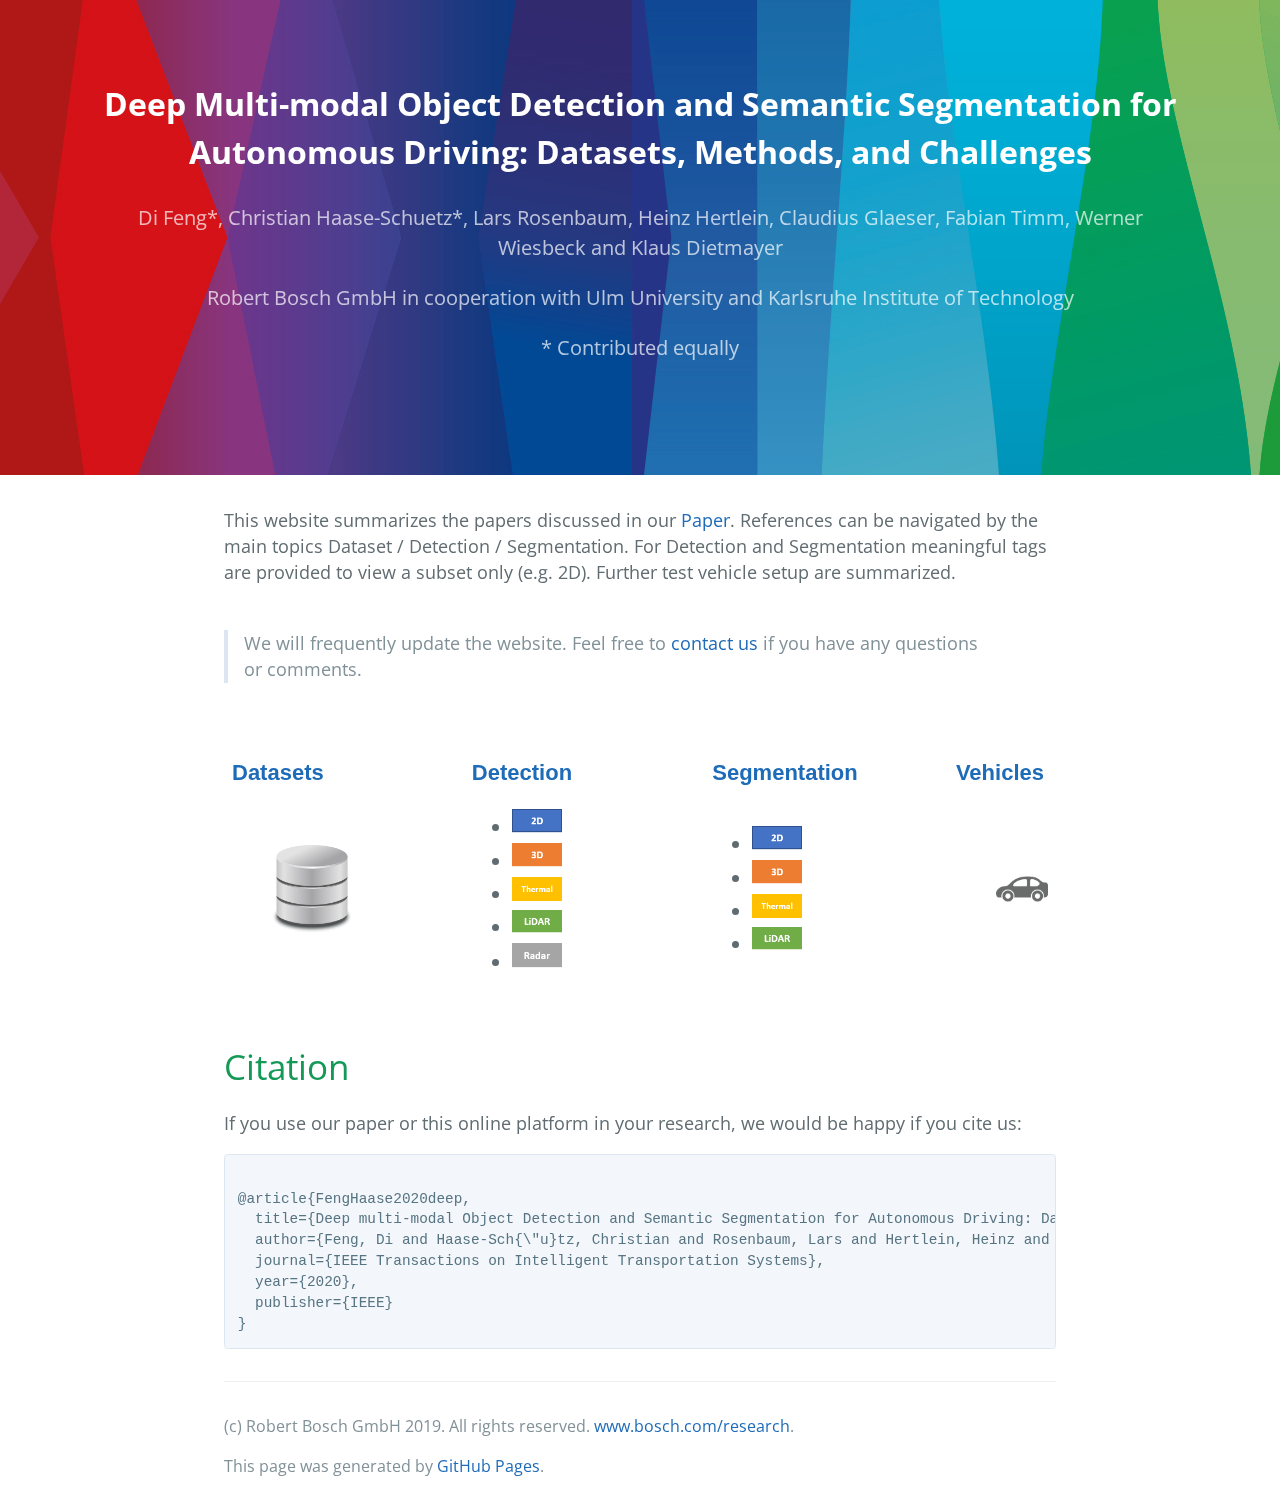
<file: index.html>
<!DOCTYPE html>
<html lang="en-US">
  <head>

    
    <meta charset="UTF-8">

<!-- Begin Jekyll SEO tag v2.5.0 -->
<title>Deep Multi-modal Object Detection and Semantic Segmentation for Autonomous Driving: Datasets, Methods, and Challenges | Di Feng, Christian Haase-Schuetz, Lars Rosenbaum, Heinz Hertlein, Claudius Glaeser, Fabian Timm, Werner Wiesbeck and Klaus Dietmayer &lt;p&gt; Robert Bosch GmbH in cooperation with Ulm University and Karlruhe Institute of Technology &lt;p&gt; * Contributed equally</title>
<meta name="generator" content="Jekyll v3.7.4" />
<meta property="og:title" content="Deep Multi-modal Object Detection and Semantic Segmentation for Autonomous Driving: Datasets, Methods, and Challenges" />
<meta property="og:locale" content="en_US" />
<meta name="description" content="Di Feng, Christian Haase-Schuetz, Lars Rosenbaum, Heinz Hertlein, Claudius Glaeser, Fabian Timm, Werner Wiesbeck and Klaus Dietmayer &lt;p&gt; Robert Bosch GmbH in cooperation with Ulm University and Karlruhe Institute of Technology &lt;p&gt; * Contributed equally" />
<meta property="og:description" content="Di Feng, Christian Haase-Schuetz, Lars Rosenbaum, Heinz Hertlein, Claudius Glaeser, Fabian Timm, Werner Wiesbeck and Klaus Dietmayer &lt;p&gt; Robert Bosch GmbH in cooperation with Ulm University and Karlruhe Institute of Technology &lt;p&gt; * Contributed equally" />
<link rel="canonical" href="http://boschresearch.github.io/multimodalperception/" />
<meta property="og:url" content="http://boschresearch.github.io/multimodalperception/" />
<meta property="og:site_name" content="Deep Multi-modal Object Detection and Semantic Segmentation for Autonomous Driving: Datasets, Methods, and Challenges" />
<script type="application/ld+json">
{"url":"http://boschresearch.github.io/multimodalperception/","headline":"Deep Multi-modal Object Detection and Semantic Segmentation for Autonomous Driving: Datasets, Methods, and Challenges","description":"Di Feng, Christian Haase-Schuetz, Lars Rosenbaum, Heinz Hertlein, Claudius Glaeser, Fabian Timm, Werner Wiesbeck and Klaus Dietmayer &lt;p&gt; Robert Bosch GmbH in cooperation with Ulm University and Karlruhe Institute of Technology &lt;p&gt; * Contributed equally","name":"Deep Multi-modal Object Detection and Semantic Segmentation for Autonomous Driving: Datasets, Methods, and Challenges","@type":"WebSite","@context":"http://schema.org"}</script>
<!-- End Jekyll SEO tag -->

    <meta name="viewport" content="width=device-width, initial-scale=1">
    <meta name="theme-color" content="#FF4747">
    <meta name="apple-mobile-web-app-status-bar-style" content="black-translucent">
    <link rel="stylesheet" href="assets/css/style.css?v=">
  </head>
  <body>
    <a id="skip-to-content" href="#content">Skip to the content.</a>

    <header class="page-header" role="banner">
      <h3 class="project-name">Deep Multi-modal Object Detection and Semantic Segmentation for Autonomous Driving: Datasets, Methods, and Challenges</h3>
      <h4 class="project-tagline">Di Feng*, Christian Haase-Schuetz*, Lars Rosenbaum, Heinz Hertlein, Claudius Glaeser, Fabian Timm, Werner Wiesbeck and Klaus Dietmayer <p> Robert Bosch GmbH in cooperation with Ulm University and Karlsruhe Institute of Technology <p> * Contributed equally</h4>
      
      
    </header>

    <main id="content" class="main-content" role="main">
      <p>This website summarizes the papers discussed in our <a href="https://arxiv.org/pdf/1902.07830">Paper</a>. References can be navigated by the main topics Dataset / Detection / Segmentation. For Detection and Segmentation meaningful tags are provided to view a subset only (e.g. 2D).
Further test vehicle setup are summarized.
<br />
<br /></p>

<blockquote>
  <p>We will frequently update the website. Feel free to <a href="mailto:christian.schuetz2[at]de.bosch.com?subject=Multi-modal Review">contact us</a> if you have any questions or comments.</p>
</blockquote>

<p><br /></p>
<table id="introtab">
    <tr>
        <th><a href="dataset.html#bck ">Datasets</a></th>
        <th><a href="detection.html#bck">Detection</a>

        </th>
        <th><a href="segmentation.html#bck">Segmentation</a>
 
        </th>
        <th><a href="vehicles.html#bck">Vehicles</a>
        </th>
    </tr>
    <tr>
    <td>
     <ul>
      <a href="dataset.html"><img src="./img/database_icon.png" alt="Dataset" width="80" /></a> 
     </ul>
    </td>
    <td>
                <ul>
                <li> <a href="./detection/detection_2d.html#bck"><img src="./img/2D.png" alt="2D" width="50" /></a>   </li>
                <li> <a href="./detection/detection_3d.html#bck"><img src="./img/3D.png" alt="3D" width="50" /></a> </li>
                <li> <a href="./detection/detection_thermal.html#bck"><img src="./img/Thermal.png" alt="Thermal" width="50" /></a> </li>
                <li> <a href="./detection/detection_lidar.html#bck"><img src="./img/LiDAR.png" alt="LiDAR" width="50" /></a> </li>
                <li> <a href="./detection/detection_radar.html#bck"><img src="./img/Radar.png" alt="Radar" width="50" /></a> </li>
                </ul>
    </td>
    <td>
             <ul>
                <li> <a href="./segmentation/segmentation_2d.html#bck"><img src="./img/2D.png" alt="2D" width="50" /></a>   </li>
                <li> <a href="./segmentation/segmentation_3d.html#bck"><img src="./img/3D.png" alt="3D" width="50" /></a> </li>
                <li> <a href="./segmentation/segmentation_thermal.html#bck"><img src="./img/Thermal.png" alt="Thermal" width="50" /></a> </li>
                <li> <a href="./segmentation/segmentation_lidar.html#bck"><img src="./img/LiDAR.png" alt="LiDAR" width="50" /></a> </li>
                </ul>   
    </td>
    <td>
    <ul>
          <a href="vehicles.html"><img src="./img/car_icon.png" alt="Dataset" width="100" /></a>
    </ul>
    </td>
    </tr>
</table>

<h1 id="citation">Citation</h1>
<p>If you use our paper or this online platform in your research, we would be happy if you cite us:</p>
<div class="highlighter-rouge"><div class="highlight"><pre class="highlight"><code>
@article{FengHaase2020deep,
  title={Deep multi-modal Object Detection and Semantic Segmentation for Autonomous Driving: Datasets, Methods, and Challenges},
  author={Feng, Di and Haase-Sch{\"u}tz, Christian and Rosenbaum, Lars and Hertlein, Heinz and Glaeser, Claudius and Timm, Fabian and Wiesbeck, Werner and Dietmayer, Klaus},
  journal={IEEE Transactions on Intelligent Transportation Systems},
  year={2020},
  publisher={IEEE}
}
</code></pre></div></div>


      <footer class="site-footer">
        
        <span class="site-footer-credits">
		(c) Robert Bosch GmbH 2019. All rights reserved. <a href="http://www.bosch.com/research">www.bosch.com/research</a>.
		<p></p>
        This page was generated by <a href="https://pages.github.com">GitHub Pages</a>.</span>
      </footer>
    </main>
  </body>
</html>
</file>
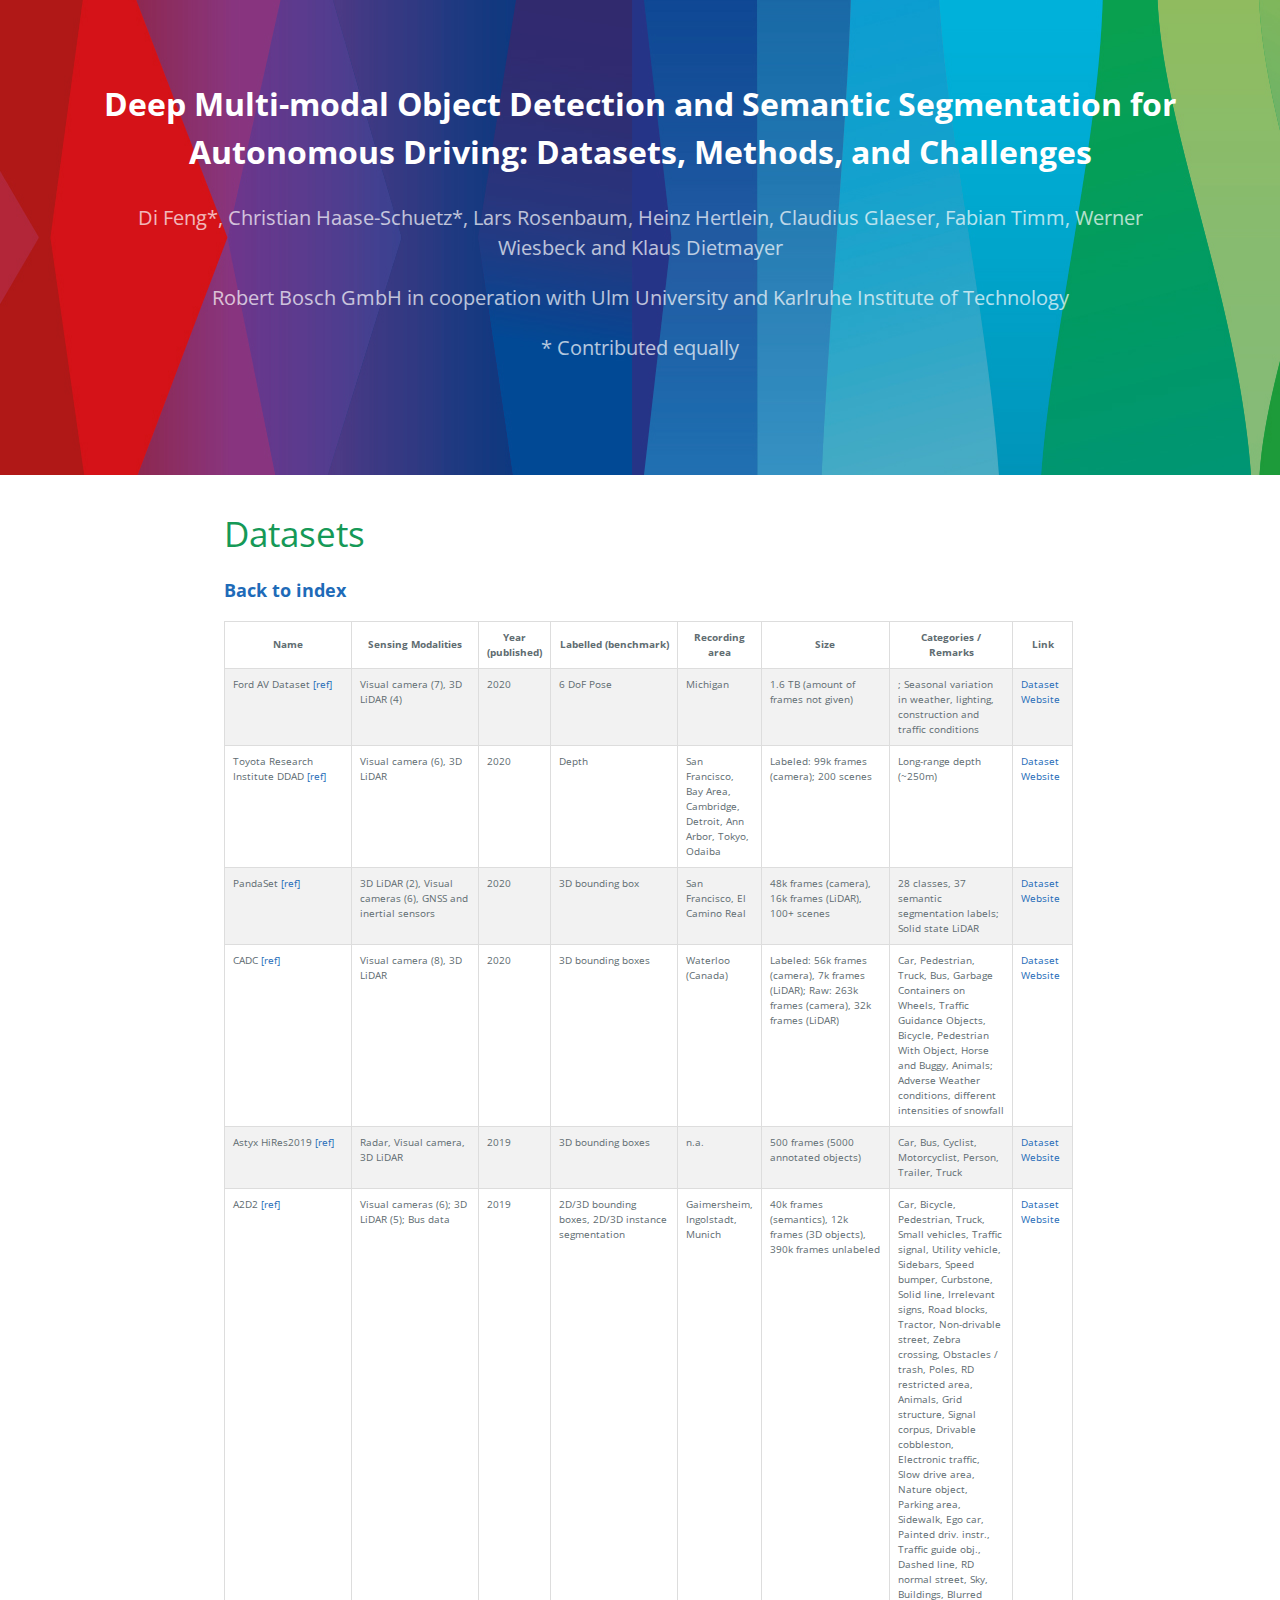
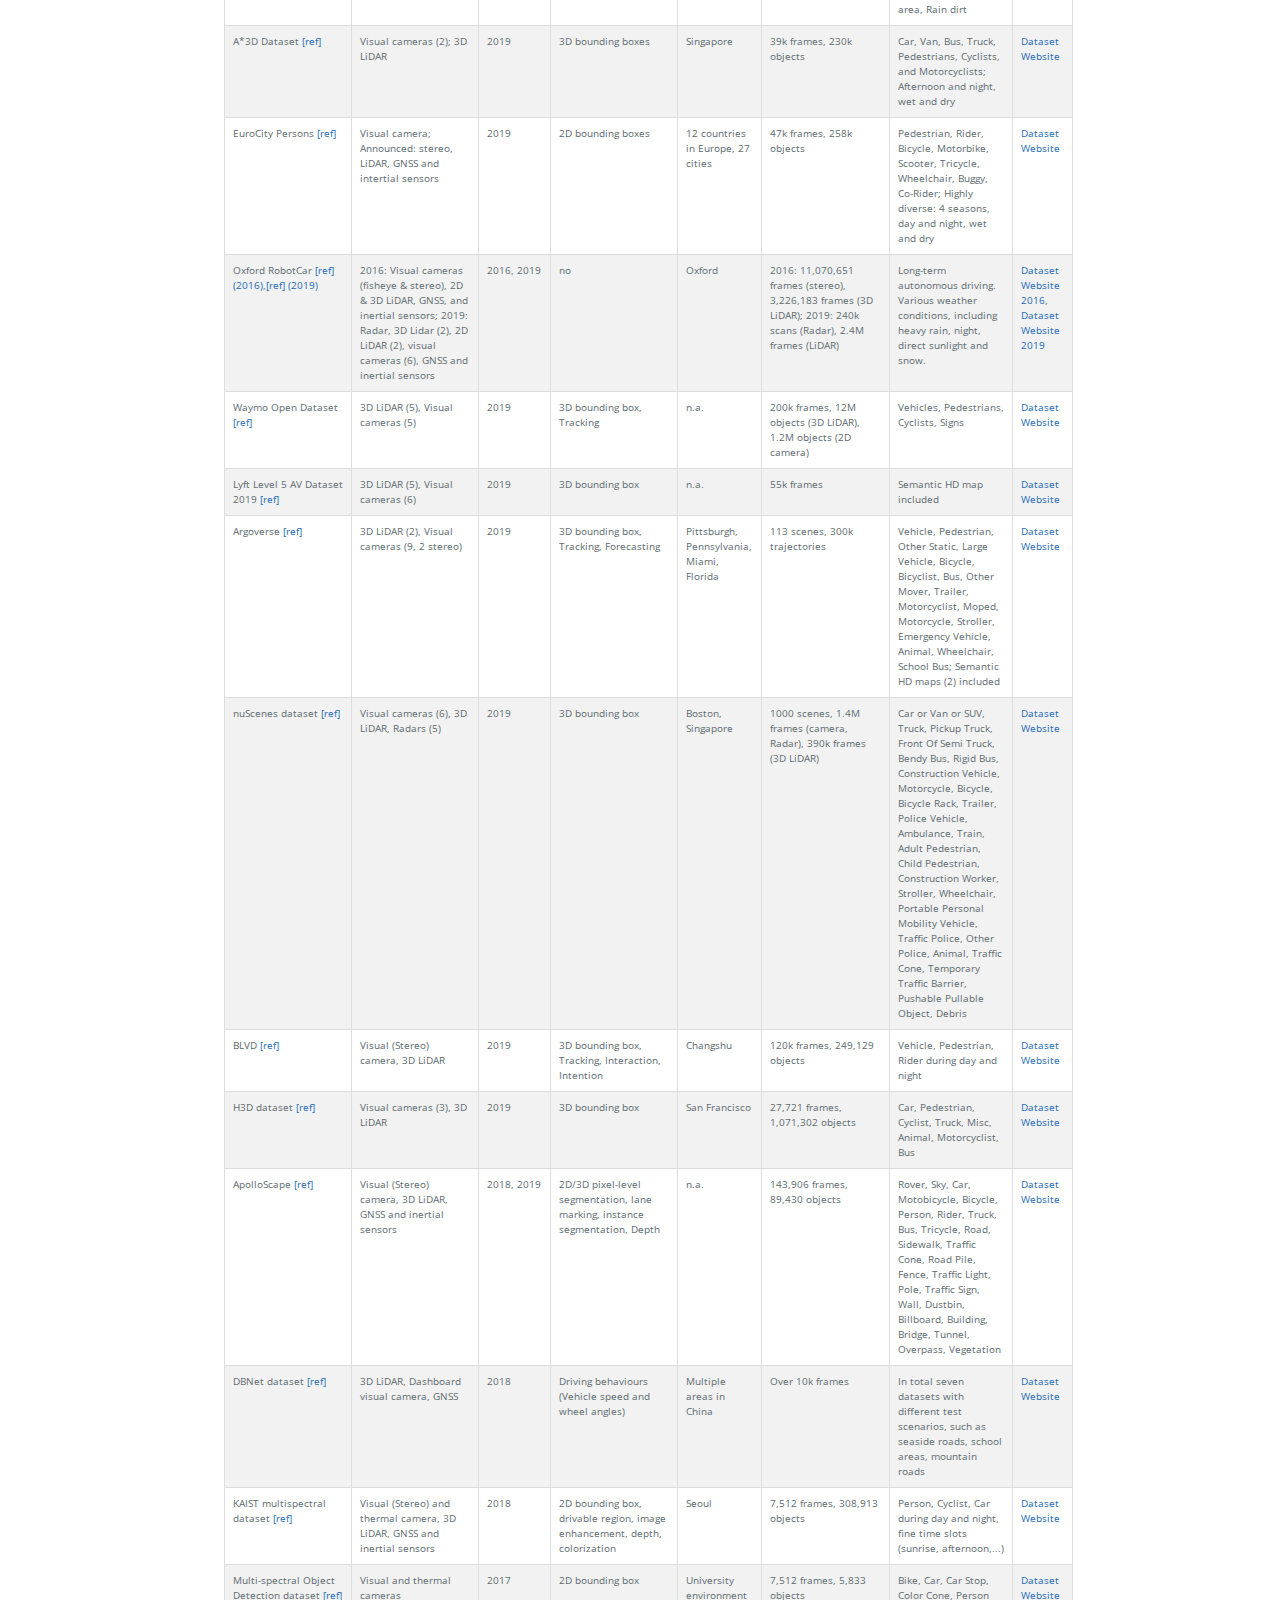
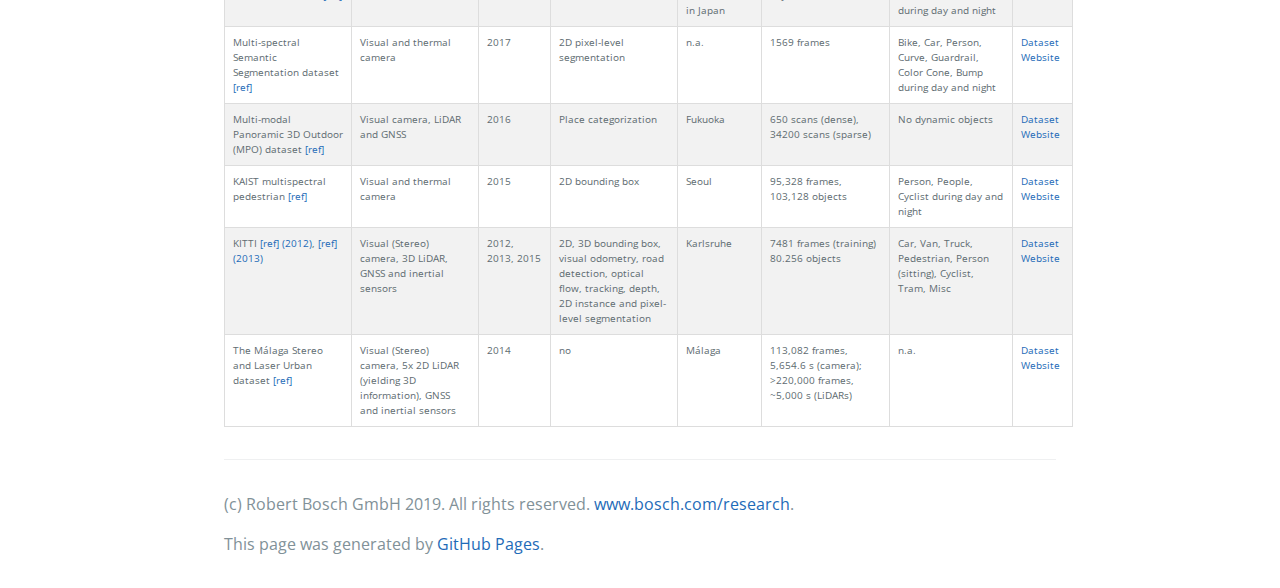
<file: dataset.html>
<!DOCTYPE html>
<html lang="en-US">
  <head>

    
    <meta charset="UTF-8">

<!-- Begin Jekyll SEO tag v2.5.0 -->
<title>Datasets | Deep Multi-modal Object Detection and Semantic Segmentation for Autonomous Driving: Datasets, Methods, and Challenges</title>
<meta name="generator" content="Jekyll v3.7.4" />
<meta property="og:title" content="Datasets" />
<meta property="og:locale" content="en_US" />
<meta name="description" content="Di Feng, Christian Haase-Schuetz, Lars Rosenbaum, Heinz Hertlein, Claudius Glaeser, Fabian Timm, Werner Wiesbeck and Klaus Dietmayer &lt;p&gt; Robert Bosch GmbH in cooperation with Ulm University and Karlruhe Institute of Technology &lt;p&gt; * Contributed equally" />
<meta property="og:description" content="Di Feng, Christian Haase-Schuetz, Lars Rosenbaum, Heinz Hertlein, Claudius Glaeser, Fabian Timm, Werner Wiesbeck and Klaus Dietmayer &lt;p&gt; Robert Bosch GmbH in cooperation with Ulm University and Karlruhe Institute of Technology &lt;p&gt; * Contributed equally" />
<link rel="canonical" href="http://boschresearch.github.io/multimodalperception/dataset.html" />
<meta property="og:url" content="http://boschresearch.github.io/multimodalperception/dataset.html" />
<meta property="og:site_name" content="Deep Multi-modal Object Detection and Semantic Segmentation for Autonomous Driving: Datasets, Methods, and Challenges" />
<script type="application/ld+json">
{"url":"http://boschresearch.github.io/multimodalperception/dataset.html","headline":"Datasets","description":"Di Feng, Christian Haase-Schuetz, Lars Rosenbaum, Heinz Hertlein, Claudius Glaeser, Fabian Timm, Werner Wiesbeck and Klaus Dietmayer &lt;p&gt; Robert Bosch GmbH in cooperation with Ulm University and Karlruhe Institute of Technology &lt;p&gt; * Contributed equally","@type":"WebPage","@context":"http://schema.org"}</script>
<!-- End Jekyll SEO tag -->

    <meta name="viewport" content="width=device-width, initial-scale=1">
    <meta name="theme-color" content="#FF4747">
    <meta name="apple-mobile-web-app-status-bar-style" content="black-translucent">
    <link rel="stylesheet" href="assets/css/style.css?v=">
  </head>
  <body>
    <a id="skip-to-content" href="#content">Skip to the content.</a>

    <header class="page-header" role="banner">
      <h3 class="project-name">Deep Multi-modal Object Detection and Semantic Segmentation for Autonomous Driving: Datasets, Methods, and Challenges</h3>
      <h4 class="project-tagline">Di Feng*, Christian Haase-Schuetz*, Lars Rosenbaum, Heinz Hertlein, Claudius Glaeser, Fabian Timm, Werner Wiesbeck and Klaus Dietmayer <p> Robert Bosch GmbH in cooperation with Ulm University and Karlruhe Institute of Technology <p> * Contributed equally</h4>
      
      
    </header>

    <main id="content" class="main-content" role="main">
      
<h1 id="datasets">Datasets</h1>

<p><a id="bck" href="index.html#introtab"><b>Back to index</b></a>    </p>

<table id="commontab">

<tr><th id="datasetname" style="width:15%">Name </th><th style="width:15%"> Sensing Modalities </th><th style="width:8%"> Year (published) </th><th style="width:15%"> Labelled (benchmark) </th><th style="width:7%"> Recording area </th><th style="width:15%"> Size </th><th> Categories / Remarks </th><th> Link </th></tr>

<tr><td id="datasetname" valign="top">Ford AV Dataset <a href="./ref/agarwal2020ford.bib">[ref]</a></td><td valign="top">Visual camera (7), 3D LiDAR (4)</td><td valign="top">2020</td><td valign="top">6 DoF Pose</td><td valign="top">Michigan</td><td valign="top"> 1.6 TB (amount of frames not given)</td><td valign="top">; Seasonal variation in weather, lighting, construction and traffic conditions</td><td valign="top"><a href="https://avdata.ford.com/home/default.aspx">Dataset Website</a> </td></tr>

<tr><td id="datasetname" valign="top">Toyota Research Institute DDAD <a href="./ref/packnet2020guizilini.bib">[ref]</a></td><td valign="top">Visual camera (6), 3D LiDAR</td><td valign="top">2020</td><td valign="top">Depth</td><td valign="top">San Francisco, Bay Area, Cambridge, Detroit, Ann Arbor, Tokyo, Odaiba</td><td valign="top"> Labeled: 99k frames (camera); 200 scenes</td><td valign="top">Long-range depth (~250m)</td><td valign="top"><a href="https://github.com/TRI-ML/DDAD/blob/master/README.md">Dataset Website</a> </td></tr>

<tr><td id="datasetname" valign="top">PandaSet <a href="./ref/pandaset.bib">[ref]</a></td><td valign="top">3D LiDAR (2), Visual cameras (6), GNSS and inertial sensors</td><td valign="top">2020</td><td valign="top">3D bounding box</td><td valign="top">San Francisco, El Camino Real</td><td valign="top">48k frames (camera), 16k frames (LiDAR), 100+ scenes</td><td valign="top">28 classes, 37 semantic segmentation labels; Solid state LiDAR</td><td valign="top"><a href="https://scale.com/open-datasets/pandaset">Dataset Website</a> </td></tr>

<tr><td id="datasetname" valign="top">CADC <a href="./ref/pitropov2020canadian.bib">[ref]</a></td><td valign="top">Visual camera (8), 3D LiDAR</td><td valign="top">2020</td><td valign="top">3D bounding boxes</td><td valign="top">Waterloo (Canada)</td><td valign="top"> Labeled: 56k frames (camera), 7k frames (LiDAR); Raw: 263k frames (camera), 32k frames (LiDAR)</td><td valign="top">Car, Pedestrian, Truck, Bus, Garbage Containers on Wheels, Traffic Guidance Objects, Bicycle, Pedestrian With Object, Horse and Buggy, Animals; Adverse Weather conditions, different intensities of snowfall</td><td valign="top"><a href="http://cadcd.uwaterloo.ca/">Dataset Website</a> </td></tr>

<tr><td id="datasetname" valign="top">Astyx HiRes2019 <a href="./ref/meyer2019euma.bib">[ref]</a></td><td valign="top">Radar, Visual camera, 3D LiDAR</td><td valign="top">2019</td><td valign="top">3D bounding boxes</td><td valign="top">n.a.</td><td valign="top"> 500 frames (5000 annotated objects)</td><td valign="top">Car, Bus, Cyclist, Motorcyclist, Person, Trailer, Truck</td><td valign="top"><a href="https://www.astyx.com/development/astyx-hires2019-dataset.html">Dataset Website</a> </td></tr>

<tr><td id="datasetname" valign="top">A2D2 <a href="./ref/aev2019.bib">[ref]</a></td><td valign="top">Visual cameras (6); 3D LiDAR (5); Bus data</td><td valign="top">2019</td><td valign="top">2D/3D bounding boxes, 2D/3D instance segmentation</td><td valign="top">Gaimersheim, Ingolstadt, Munich</td><td valign="top">40k frames (semantics), 12k frames (3D objects), 390k frames unlabeled</td><td valign="top">Car, Bicycle, Pedestrian, Truck, Small vehicles, Traffic signal, Utility vehicle, Sidebars, Speed bumper, Curbstone, Solid line, Irrelevant signs, Road blocks, Tractor, Non-drivable street, Zebra crossing, Obstacles / trash, Poles, RD restricted area, Animals, Grid structure, Signal corpus, Drivable cobbleston, Electronic traffic, Slow drive area, Nature object, Parking area, Sidewalk, Ego car, Painted driv. instr., Traffic guide obj., Dashed line, RD normal street, Sky, Buildings, Blurred area, Rain dirt</td><td valign="top"><a href="https://www.audi-electronics-venture.de/aev/web/en/driving-dataset.html">Dataset Website</a> </td></tr>

<tr><td id="datasetname" valign="top">A*3D Dataset <a href="./ref/astar-3d.bib">[ref]</a></td><td valign="top">Visual cameras (2); 3D LiDAR</td><td valign="top">2019</td><td valign="top">3D bounding boxes</td><td valign="top">Singapore</td><td valign="top">39k frames, 230k objects</td><td valign="top">Car, Van, Bus, Truck, Pedestrians, Cyclists, and Motorcyclists; Afternoon and night, wet and dry</td><td valign="top"><a href="https://github.com/I2RDL2/ASTAR-3D">Dataset Website</a> </td></tr>

<tr><td id="datasetname" valign="top">EuroCity Persons <a href="./ref/braun2019eurocity.bib">[ref]</a></td><td valign="top">Visual camera; Announced: stereo, LiDAR, GNSS and intertial sensors</td><td valign="top">2019</td><td valign="top">2D bounding boxes</td><td valign="top">12 countries in Europe, 27 cities</td><td valign="top">47k frames, 258k objects</td><td valign="top">Pedestrian, Rider, Bicycle, Motorbike, Scooter, Tricycle, Wheelchair, Buggy, Co-Rider; Highly diverse: 4 seasons, day and night, wet and dry</td><td valign="top"><a href="https://eurocity-dataset.tudelft.nl/eval/overview/home">Dataset Website</a> </td></tr>

<tr><td id="datasetname" valign="top">Oxford RobotCar <a href="./ref/RobotCarDatasetIJRR.bib">[ref] (2016)</a>,<a href="./ref/RadarRobotCarDatasetArXiv.bib">[ref] (2019)</a></td><td valign="top">2016: Visual cameras (fisheye &amp; stereo), 2D &amp; 3D LiDAR, GNSS, and inertial sensors; 2019: Radar, 3D Lidar (2), 2D LiDAR (2), visual cameras (6), GNSS and inertial sensors</td><td valign="top">2016, 2019</td><td valign="top">no</td><td valign="top">Oxford</td><td valign="top">2016: 11,070,651 frames (stereo), 3,226,183 frames (3D LiDAR); 2019: 240k scans (Radar), 2.4M frames (LiDAR)</td><td valign="top">Long-term autonomous driving. Various weather conditions, including heavy rain, night, direct sunlight and snow.</td><td valign="top"><a href="http://robotcar-dataset.robots.ox.ac.uk/downloads/">Dataset Website 2016</a>, <a href="http://ori.ox.ac.uk/datasets/radar-robotcar-dataset">Dataset Website 2019</a>  </td></tr>

<tr><td id="datasetname" valign="top">Waymo Open Dataset <a href="./ref/waymo_open_dataset.bib">[ref]</a></td><td valign="top">3D LiDAR (5), Visual cameras (5)</td><td valign="top">2019</td><td valign="top">3D bounding box, Tracking</td><td valign="top">n.a.</td><td valign="top">200k frames, 12M objects (3D LiDAR), 1.2M objects (2D camera)</td><td valign="top">Vehicles, Pedestrians, Cyclists, Signs</td><td valign="top"><a href="https://waymo.com/open/">Dataset Website</a>	</td></tr>

<tr><td id="datasetname" valign="top">Lyft Level 5 AV Dataset 2019 <a href="./ref/lyft2019.bib">[ref]</a></td><td valign="top">3D LiDAR (5), Visual cameras (6)</td><td valign="top">2019</td><td valign="top">3D bounding box</td><td valign="top">n.a.</td><td valign="top">55k frames</td><td valign="top">Semantic HD map included</td><td valign="top"><a href="https://level5.lyft.com/dataset/">Dataset Website</a>	</td></tr>

<tr><td id="datasetname" valign="top">Argoverse <a href="./ref/Chang_2019_CVPR.bib">[ref]</a></td><td valign="top">3D LiDAR (2), Visual cameras (9, 2 stereo)</td><td valign="top">2019</td><td valign="top">3D bounding box, Tracking, Forecasting</td><td valign="top">Pittsburgh, Pennsylvania, Miami, Florida</td><td valign="top">113 scenes, 300k trajectories</td><td valign="top">Vehicle, Pedestrian, Other Static, Large Vehicle, Bicycle, Bicyclist, Bus, Other Mover, Trailer, Motorcyclist, Moped, Motorcycle, Stroller, Emergency Vehicle, Animal, Wheelchair, School Bus; Semantic HD maps (2) included</td><td valign="top"><a href="https://www.argoverse.org/data.html">Dataset Website</a>	</td></tr>

<tr><td id="datasetname" valign="top">nuScenes dataset <a href="./ref/nuscene.bib">[ref]</a></td><td valign="top"> Visual cameras (6), 3D LiDAR, Radars (5) </td><td valign="top"> 2019 </td><td valign="top"> 3D bounding box </td><td valign="top"> Boston, Singapore </td><td valign="top"> 1000 scenes, 1.4M frames (camera, Radar), 390k frames (3D LiDAR) </td><td valign="top"> Car or Van or SUV, Truck, Pickup Truck, Front Of Semi Truck, Bendy Bus, Rigid Bus, Construction Vehicle, Motorcycle, Bicycle, Bicycle Rack, Trailer, Police Vehicle, Ambulance, Train, Adult Pedestrian, Child Pedestrian, Construction Worker, Stroller, Wheelchair, Portable Personal Mobility Vehicle, Traffic Police, Other Police, Animal, Traffic Cone, Temporary Traffic Barrier, Pushable Pullable Object, Debris </td><td valign="top"> <a href="https://www.nuscenes.org/download">Dataset Website</a> </td></tr>

<tr><td id="datasetname" valign="top">BLVD <a href="./ref/blvdICRA2019.bib">[ref]</a></td><td valign="top"> Visual (Stereo) camera, 3D LiDAR </td><td valign="top"> 2019 </td><td valign="top"> 3D bounding box, Tracking, Interaction, Intention </td><td valign="top"> Changshu </td><td valign="top"> 120k frames, 249,129 objects </td><td valign="top"> Vehicle, Pedestrian, Rider during day and night </td><td valign="top"> <a href="https://github.com/VCCIV/BLVD/">Dataset Website</a> </td></tr>

<tr><td id="datasetname" valign="top">H3D dataset <a href="./ref/360LiDARTracking_ICRA_2019.bib">[ref]</a></td><td valign="top"> Visual cameras (3), 3D LiDAR </td><td valign="top"> 2019 </td><td valign="top"> 3D bounding box </td><td valign="top"> San Francisco </td><td valign="top">  27,721 frames, 1,071,302 objects </td><td valign="top"> Car, Pedestrian, Cyclist, Truck, Misc, Animal, Motorcyclist, Bus </td><td valign="top"> <a href="https://usa.honda-ri.com/hdd/introduction/h3d">Dataset Website</a> </td></tr>

<tr><td id="datasetname" valign="top">ApolloScape <a href="./ref/apolloscape_arXiv_2018.bib">[ref]</a></td><td valign="top"> Visual (Stereo) camera, 3D LiDAR, GNSS and inertial sensors </td><td valign="top"> 2018, 2019 </td><td valign="top"> 2D/3D pixel-level segmentation, lane marking, instance segmentation, Depth </td><td valign="top"> n.a. </td><td valign="top"> 143,906 frames, 89,430 objects </td><td valign="top"> Rover, Sky, Car, Motobicycle, Bicycle, Person, Rider, Truck, Bus, Tricycle, Road, Sidewalk, Traffic Cone, Road Pile, Fence, Traffic Light, Pole, Traffic Sign, Wall, Dustbin, Billboard, Building, Bridge, Tunnel, Overpass, Vegetation </td><td valign="top"> <a href="http://apolloscape.auto/scene.html">Dataset Website</a> </td></tr>

<tr><td id="datasetname" valign="top">DBNet dataset <a href="./ref/chen2018lidar.bib">[ref]</a></td><td valign="top">3D LiDAR, Dashboard visual camera, GNSS</td><td valign="top"> 2018 </td><td valign="top">  Driving behaviours (Vehicle speed and wheel angles) </td><td valign="top"> Multiple areas in China </td><td valign="top"> Over 10k frames </td><td valign="top"> In total seven datasets with different test scenarios, such as seaside roads, school areas, mountain roads </td><td valign="top"> <a href="http://www.dbehavior.net/">Dataset Website</a> </td></tr>

<tr><td id="datasetname" valign="top">KAIST multispectral dataset <a href="./ref/choi2018kaist.bib">[ref]</a></td><td valign="top"> Visual (Stereo) and thermal camera, 3D LiDAR, GNSS and inertial sensors </td><td valign="top"> 2018 </td><td valign="top"> 2D bounding box, drivable region, image enhancement, depth, colorization </td><td valign="top"> Seoul </td><td valign="top"> 7,512 frames, 308,913 objects </td><td valign="top"> Person, Cyclist, Car during day and night, fine time slots (sunrise, afternoon,...) </td><td valign="top"> <a href="http://multispectral.kaist.ac.kr">Dataset Website</a> </td></tr>

<tr><td id="datasetname" valign="top">Multi-spectral Object Detection dataset <a href="./ref/takumi2017multispectral.bib.bib">[ref]</a></td><td valign="top"> Visual and thermal cameras </td><td valign="top"> 2017 </td><td valign="top"> 2D bounding box </td><td valign="top"> University environment in Japan </td><td valign="top"> 7,512 frames, 5,833 objects </td><td valign="top"> Bike, Car, Car Stop, Color Cone, Person during day and night</td><td valign="top"> <a href="https://www.mi.t.u-tokyo.ac.jp/static/projects/mil_multispectral/">Dataset Website</a> </td></tr>

<tr><td id="datasetname" valign="top">Multi-spectral Semantic Segmentation dataset <a href="./ref/ha2017mfnet.bib">[ref]</a></td><td valign="top"> Visual and thermal camera </td><td valign="top"> 2017 </td><td valign="top"> 2D pixel-level segmentation </td><td valign="top"> n.a. </td><td valign="top"> 1569 frames </td><td valign="top"> Bike, Car, Person, Curve, Guardrail, Color Cone, Bump during day and night </td><td valign="top"> <a href="https://www.mi.t.u-tokyo.ac.jp/static/projects/mil_multispectral/">Dataset Website</a> </td></tr>

<tr><td id="datasetname" valign="top">Multi-modal Panoramic 3D Outdoor (MPO) dataset <a href="./ref/jung2016multi.bib.bib">[ref]</a></td><td valign="top"> Visual camera, LiDAR and GNSS </td><td valign="top"> 2016 </td><td valign="top"> Place categorization </td><td valign="top"> Fukuoka </td><td valign="top"> 650 scans (dense), 34200 scans (sparse) </td><td valign="top"> No dynamic objects </td><td valign="top"> <a href="http://robotics.ait.kyushu-u.ac.jp/~kurazume/research-e.php?content=db\#d08">Dataset Website</a> </td></tr>

<tr><td id="datasetname" valign="top">KAIST multispectral pedestrian  <a href="./ref/hwang2015multispectral.bib">[ref]</a></td><td valign="top"> Visual and thermal camera </td><td valign="top"> 2015 </td><td valign="top"> 2D bounding box </td><td valign="top"> Seoul </td><td valign="top"> 95,328 frames, 103,128 objects </td><td valign="top"> Person, People, Cyclist during day and night</td><td valign="top"> <a href="https://sites.google.com/site/pedestrianbenchmark/home">Dataset Website</a> </td></tr>

<tr><td id="datasetname" valign="top">KITTI <a href="./ref/Geiger2012CVPR.bib">[ref] (2012)</a>, <a href="./ref/Geiger2013IJRR.bib">[ref] (2013)</a></td><td valign="top"> Visual (Stereo) camera, 3D LiDAR, GNSS and inertial sensors </td><td valign="top"> 2012, 2013, 2015 </td><td valign="top"> 2D, 3D bounding box, visual odometry, road detection, optical flow, tracking, depth, 2D instance and pixel-level segmentation </td><td valign="top"> Karlsruhe </td><td valign="top"> 7481 frames (training) 80.256 objects </td><td valign="top"> Car, Van, Truck, Pedestrian, Person (sitting), Cyclist, Tram, Misc </td><td valign="top"> <a href="http://www.cvlibs.net/datasets/kitti/">Dataset Website</a> </td></tr>

<tr><td id="datasetname" valign="top">The Málaga Stereo and Laser Urban dataset <a href="./ref/blanco2014malaga.bib">[ref]</a></td><td valign="top"> Visual (Stereo) camera, 5x 2D LiDAR (yielding 3D information), GNSS and inertial sensors </td><td valign="top"> 2014 </td><td valign="top"> no </td><td valign="top"> Málaga </td><td valign="top"> 113,082 frames, 5,654.6 s  (camera); &gt;220,000 frames, ~5,000 s  (LiDARs) </td><td valign="top"> n.a. </td><td valign="top"> <a href="https://www.mrpt.org/MalagaUrbanDataset">Dataset Website</a> </td></tr>

</table>



      <footer class="site-footer">
        
        <span class="site-footer-credits">
		(c) Robert Bosch GmbH 2019. All rights reserved. <a href="http://www.bosch.com/research">www.bosch.com/research</a>.
		<p></p>
        This page was generated by <a href="https://pages.github.com">GitHub Pages</a>.</span>
      </footer>
    </main>
  </body>
</html>
</file>
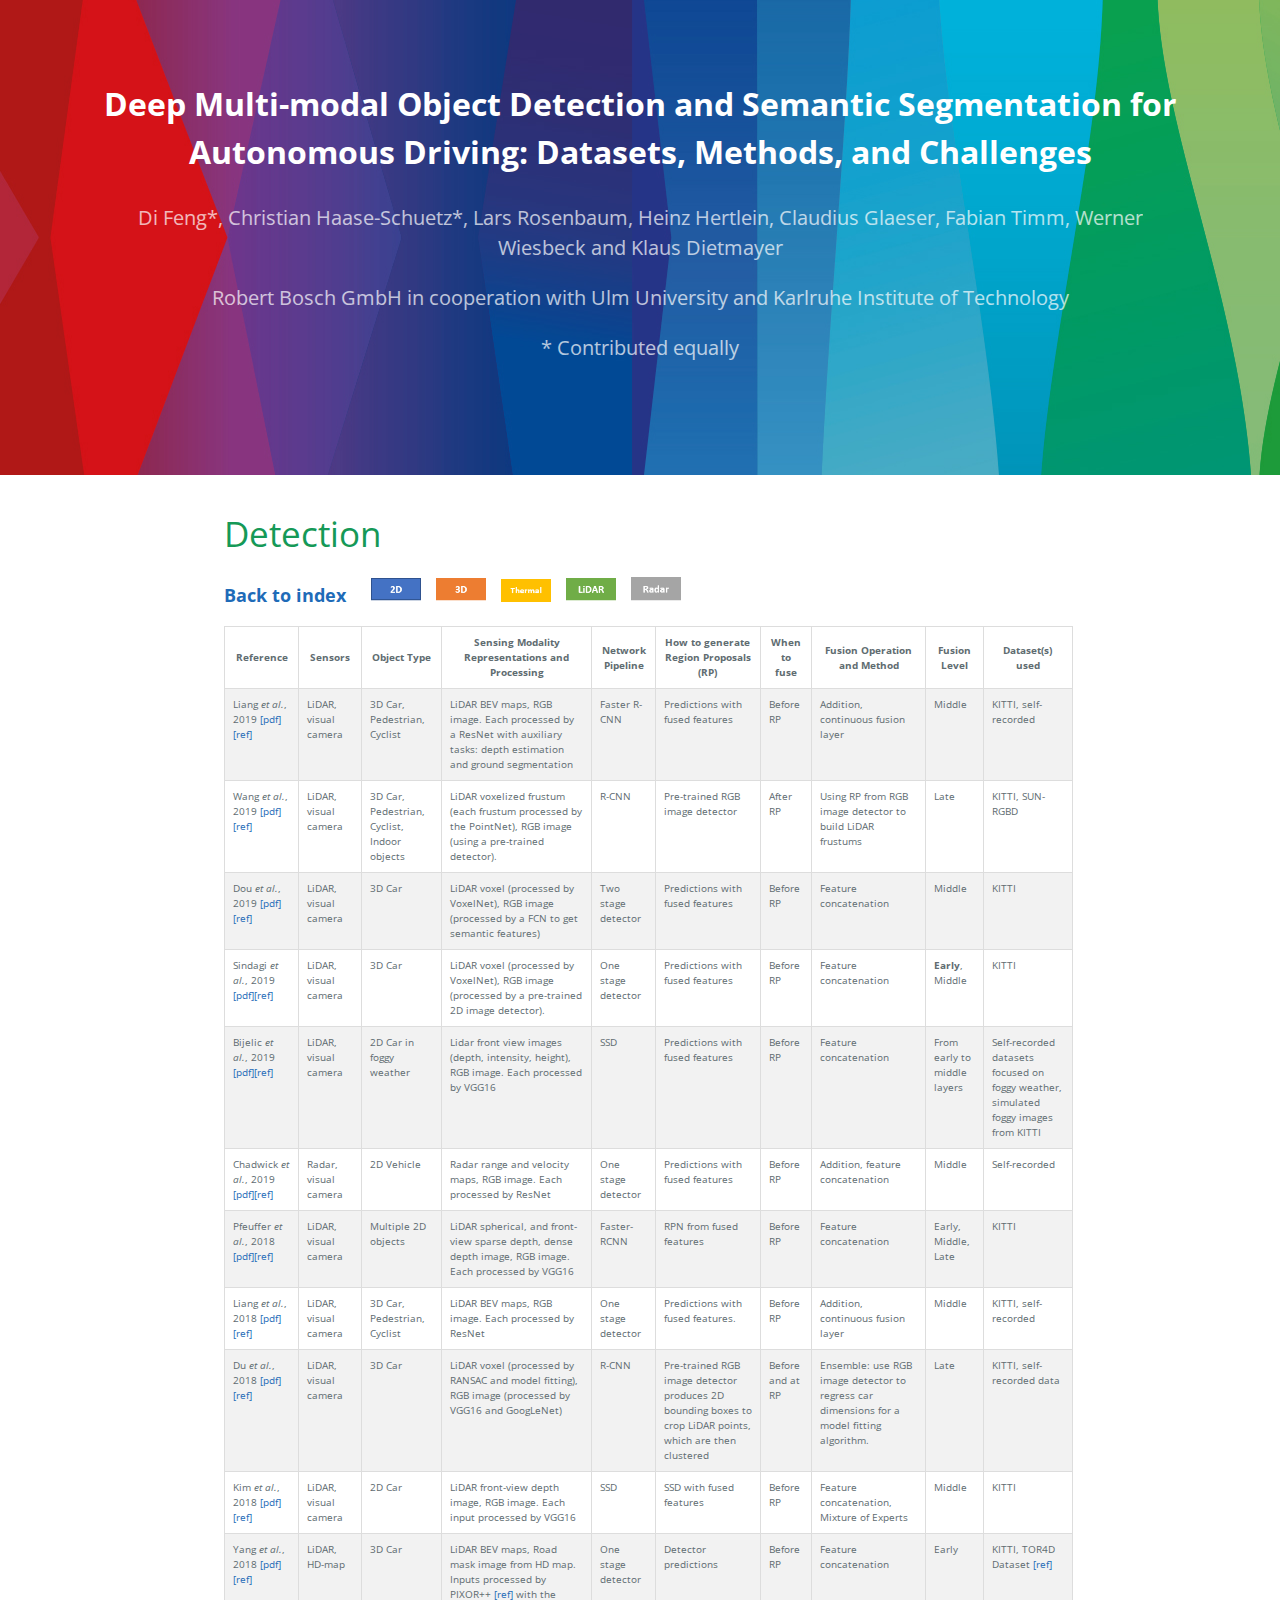
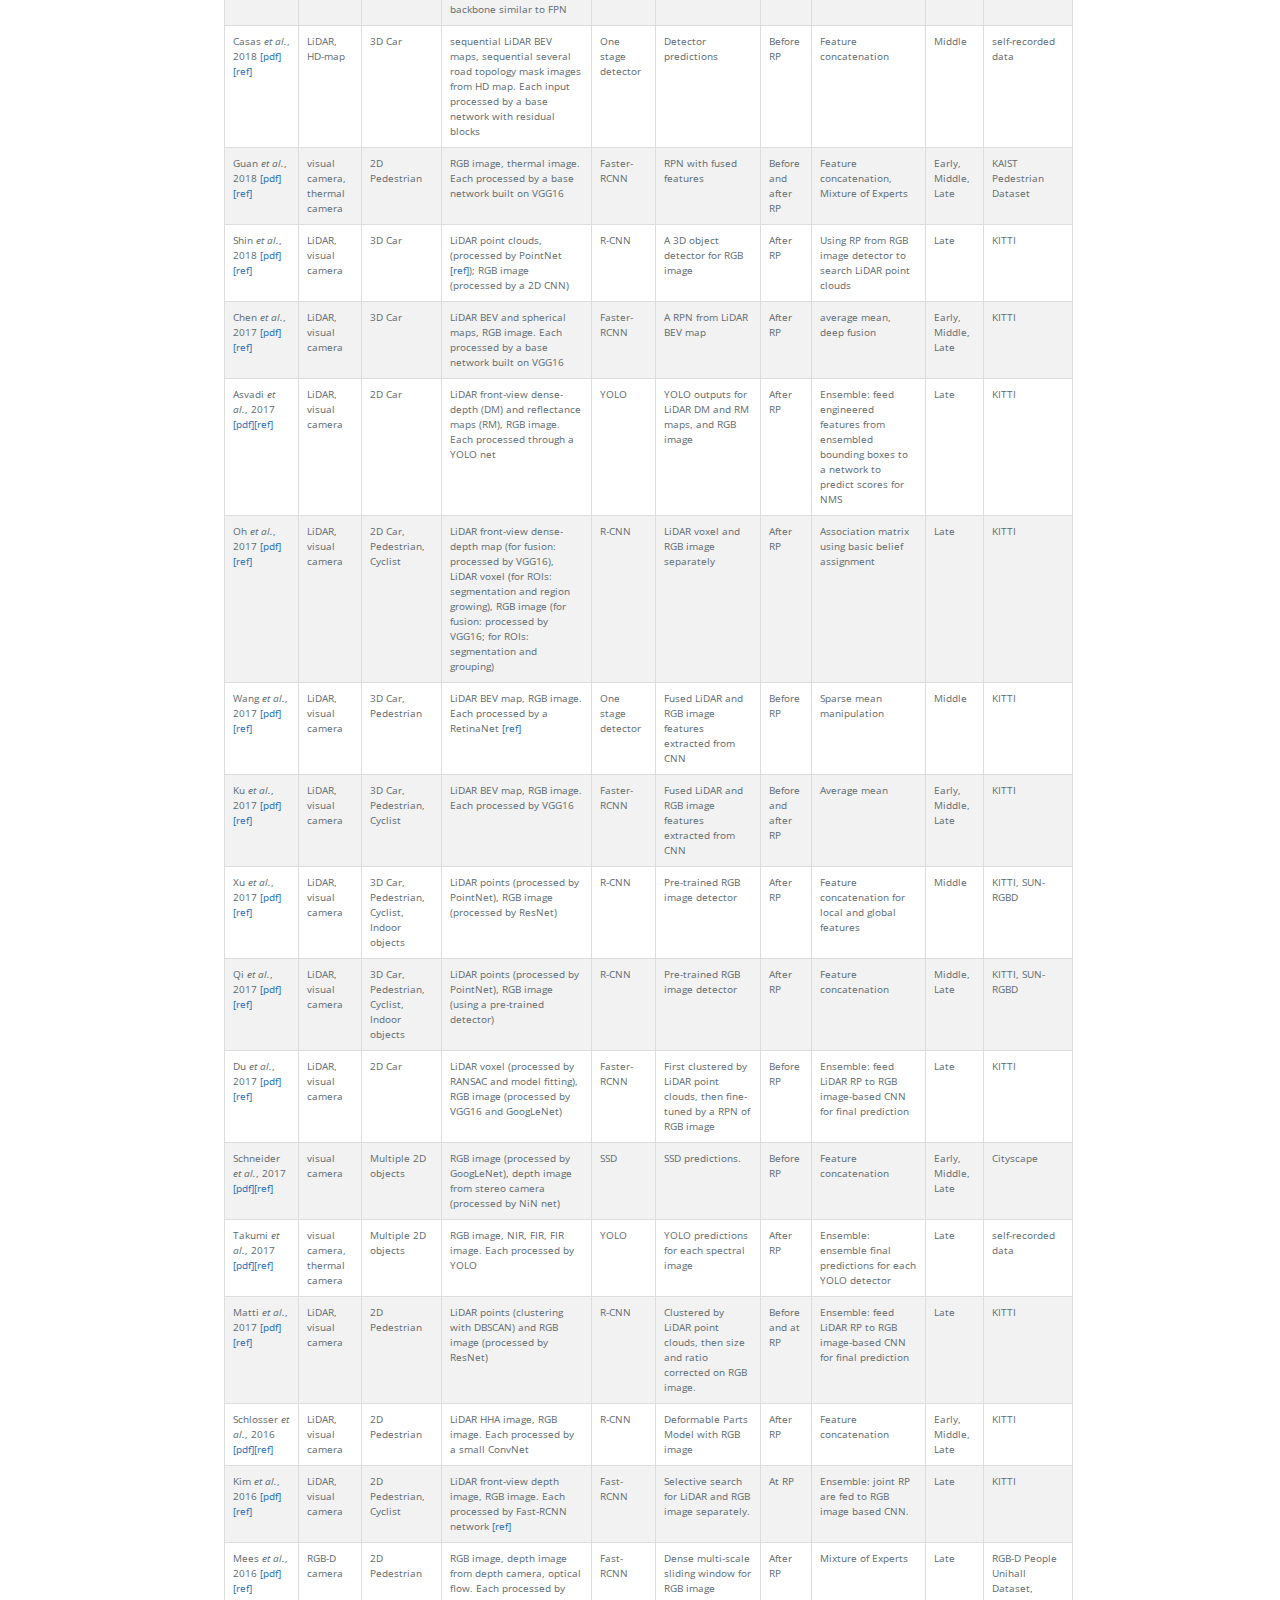
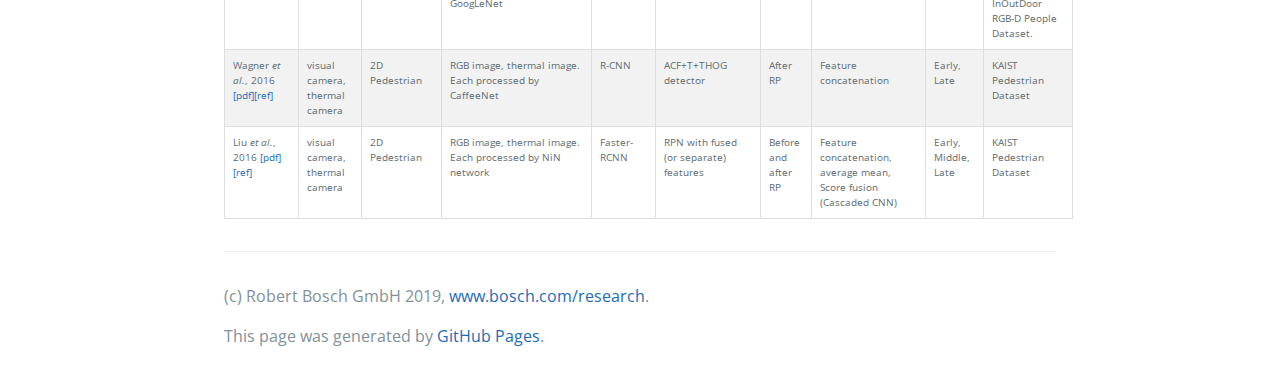
<file: detection.html>
<!DOCTYPE html>
<html lang="en-US">
  <head>

    
    <meta charset="UTF-8">

<!-- Begin Jekyll SEO tag v2.5.0 -->
<title>Detection | Deep Multi-modal Object Detection and Semantic Segmentation for Autonomous Driving: Datasets, Methods, and Challenges</title>
<meta name="generator" content="Jekyll v3.7.4" />
<meta property="og:title" content="Detection" />
<meta property="og:locale" content="en_US" />
<meta name="description" content="Di Feng, Christian Haase-Schuetz, Lars Rosenbaum, Heinz Hertlein, Claudius Glaeser, Fabian Timm, Werner Wiesbeck and Klaus Dietmayer &lt;p&gt; Robert Bosch GmbH in cooperation with Ulm University and Karlruhe Institute of Technology &lt;p&gt; * Contributed equally" />
<meta property="og:description" content="Di Feng, Christian Haase-Schuetz, Lars Rosenbaum, Heinz Hertlein, Claudius Glaeser, Fabian Timm, Werner Wiesbeck and Klaus Dietmayer &lt;p&gt; Robert Bosch GmbH in cooperation with Ulm University and Karlruhe Institute of Technology &lt;p&gt; * Contributed equally" />
<link rel="canonical" href="http://boschresearch.github.io/multimodalperception/detection.html" />
<meta property="og:url" content="http://boschresearch.github.io/multimodalperception/detection.html" />
<meta property="og:site_name" content="Deep Multi-modal Object Detection and Semantic Segmentation for Autonomous Driving: Datasets, Methods, and Challenges" />
<script type="application/ld+json">
{"url":"http://boschresearch.github.io/multimodalperception/detection.html","headline":"Detection","description":"Di Feng, Christian Haase-Schuetz, Lars Rosenbaum, Heinz Hertlein, Claudius Glaeser, Fabian Timm, Werner Wiesbeck and Klaus Dietmayer &lt;p&gt; Robert Bosch GmbH in cooperation with Ulm University and Karlruhe Institute of Technology &lt;p&gt; * Contributed equally","@type":"WebPage","@context":"http://schema.org"}</script>
<!-- End Jekyll SEO tag -->

    <meta name="viewport" content="width=device-width, initial-scale=1">
    <meta name="theme-color" content="#FF4747">
    <meta name="apple-mobile-web-app-status-bar-style" content="black-translucent">
    <link rel="stylesheet" href="assets/css/style.css?v=">
  </head>
  <body>
    <a id="skip-to-content" href="#content">Skip to the content.</a>

    <header class="page-header" role="banner">
      <h3 class="project-name">Deep Multi-modal Object Detection and Semantic Segmentation for Autonomous Driving: Datasets, Methods, and Challenges</h3>
      <h4 class="project-tagline">Di Feng*, Christian Haase-Schuetz*, Lars Rosenbaum, Heinz Hertlein, Claudius Glaeser, Fabian Timm, Werner Wiesbeck and Klaus Dietmayer <p> Robert Bosch GmbH in cooperation with Ulm University and Karlruhe Institute of Technology <p> * Contributed equally</h4>
      
      
    </header>

    <main id="content" class="main-content" role="main">
      <h1 id="detection">Detection</h1>
<p><a id="bck" href="index.html#introtab"><b>Back to index</b></a>    
<a href="detection/detection_2d.html#bck"><img src="img/2D.png" alt="2D" width="50" /></a>   
<a href="detection/detection_3d.html#bck"><img src="img/3D.png" alt="3D" width="50" /></a>   
<a href="detection/detection_thermal.html#bck"><img src="img/Thermal.png" alt="Thermal" width="50" /></a>  
<a href="detection/detection_lidar.html#bck"><img src="img/LiDAR.png" alt="LiDAR" width="50" /></a>  
<a href="detection/detection_radar.html#bck"><img src="img/Radar.png" alt="Radar" width="50" /></a></p>

<table id="commontab">
<tr><th> Reference </th><th> Sensors </th><th> Object Type </th><th> Sensing Modality Representations and Processing </th><th> Network Pipeline </th><th> How to generate Region Proposals (RP) </th><th> When to fuse </th><th> Fusion Operation and Method </th><th> Fusion Level </th><th> Dataset(s) used </th></tr>

<tr><td valign="top">Liang <i>et al.</i>, 2019
    <a href="http://openaccess.thecvf.com/content_CVPR_2019/papers/Liang_Multi-Task_Multi-Sensor_Fusion_for_3D_Object_Detection_CVPR_2019_paper.pdf">[pdf]</a><a href="./ref/liang2019multi.bib">[ref]</a>
    </td><td valign="top">LiDAR, visual camera</td><td valign="top">3D Car, Pedestrian, Cyclist </td><td valign="top">LiDAR BEV maps, RGB image. Each processed by a ResNet with auxiliary tasks: depth estimation and ground segmentation</td><td valign="top">Faster R-CNN</td><td valign="top">Predictions with fused features</td><td valign="top">Before RP</td><td valign="top">Addition, continuous fusion layer</td><td valign="top">Middle</td><td valign="top">KITTI, self-recorded </td></tr>

<tr><td valign="top">Wang <i>et al.</i>, 2019
    <a href="https://arxiv.org/pdf/1903.01864">[pdf]</a><a href="./ref/wang2019frustum.bib">[ref]</a>
    </td><td valign="top">LiDAR, visual camera</td><td valign="top">3D Car, Pedestrian, Cyclist, Indoor objects</td><td valign="top">LiDAR voxelized frustum (each frustum processed by the PointNet), RGB image (using a pre-trained detector).</td><td valign="top">R-CNN</td><td valign="top">Pre-trained RGB image detector</td><td valign="top">After RP</td><td valign="top">Using RP from RGB image detector to build LiDAR frustums</td><td valign="top">Late</td><td valign="top">KITTI, SUN-RGBD </td></tr>

<tr><td valign="top">Dou <i>et al.</i>, 2019
    <a href="https://ieeexplore.ieee.org/abstract/document/8793492">[pdf]</a><a href="./ref/dou2019seg.bib">[ref]</a>
    </td><td valign="top">LiDAR, visual camera</td><td valign="top">3D Car</td><td valign="top">LiDAR voxel (processed by VoxelNet), RGB image (processed by a FCN to get semantic features)</td><td valign="top">Two stage detector</td><td valign="top">Predictions with fused features</td><td valign="top">Before RP</td><td valign="top">Feature concatenation</td><td valign="top">Middle</td><td valign="top">KITTI  </td></tr>

<tr><td valign="top">Sindagi <i>et al.</i>, 2019
    <a href="https://arxiv.org/pdf/1904.01649">[pdf]</a><a href="./ref/sindagi2019mvx.bib">[ref]</a>
    </td><td valign="top">LiDAR, visual camera</td><td valign="top">3D Car</td><td valign="top">LiDAR voxel (processed by VoxelNet), RGB image (processed by a pre-trained 2D image detector).</td><td valign="top">One stage detector</td><td valign="top">Predictions with fused features</td><td valign="top">Before RP</td><td valign="top">Feature concatenation</td><td valign="top"><b>Early</b>, Middle</td><td valign="top">KITTI  </td></tr>

<tr><td valign="top"> Bijelic <i>et al.</i>, 2019 
    <a href="https://arxiv.org/pdf/1902.08913">[pdf]</a><a href="./ref/bijelic2019seeing.bib">[ref]</a>
    </td><td valign="top"> LiDAR, visual camera </td><td valign="top"> 2D Car in foggy weather </td><td valign="top"> Lidar front view images (depth, intensity, height), RGB image. Each processed by VGG16 </td><td valign="top"> SSD </td><td valign="top"> Predictions with fused features </td><td valign="top"> Before RP </td><td valign="top"> Feature concatenation </td><td valign="top"> From early to middle layers </td><td valign="top"> Self-recorded datasets focused on foggy weather, simulated foggy images from KITTI </td></tr>

<tr><td valign="top"> Chadwick <i>et al.</i>, 2019 
    <a href="https://arxiv.org/pdf/1901.10951">[pdf]</a><a href="./ref/chadwick2019distant.bib">[ref]</a>
    </td><td valign="top"> Radar, visual camera </td><td valign="top"> 2D Vehicle </td><td valign="top"> Radar range and velocity maps, RGB image. Each processed by ResNet </td><td valign="top"> One stage detector </td><td valign="top"> Predictions with fused features </td><td valign="top"> Before RP </td><td valign="top"> Addition, feature concatenation </td><td valign="top"> Middle </td><td valign="top"> Self-recorded </td></tr>

<tr><td valign="top"> Pfeuffer <i>et al.</i>, 2018 
    <a href="https://arxiv.org/pdf/1807.02323">[pdf]</a><a href="./ref/pfeuffer2018optimal.bib">[ref]</a>
    </td><td valign="top"> LiDAR, visual camera </td><td valign="top"> Multiple 2D objects </td><td valign="top"> LiDAR spherical, and front-view sparse depth, dense depth image, RGB image. Each processed by VGG16 </td><td valign="top"> Faster-RCNN </td><td valign="top"> RPN from fused features </td><td valign="top"> Before RP </td><td valign="top"> Feature concatenation </td><td valign="top"> Early, Middle, Late </td><td valign="top"> KITTI </td></tr>

<tr><td valign="top"> Liang <i>et al.</i>, 2018 
    <a href="http://openaccess.thecvf.com/content_ECCV_2018/papers/Ming_Liang_Deep_Continuous_Fusion_ECCV_2018_paper.pdf">[pdf]</a><a href="./ref/liang2018deep.bib">[ref]</a>
    </td><td valign="top"> LiDAR, visual camera </td><td valign="top"> 3D Car, Pedestrian, Cyclist </td><td valign="top"> LiDAR BEV maps, RGB image. Each processed by ResNet </td><td valign="top"> One stage detector </td><td valign="top"> Predictions with fused features. </td><td valign="top"> Before RP </td><td valign="top"> Addition, continuous fusion layer </td><td valign="top"> Middle </td><td valign="top"> KITTI, self-recorded </td></tr>

<tr><td valign="top"> Du <i>et al.</i>, 2018 
    <a href="https://arxiv.org/abs/1803.00387">[pdf]</a><a href="./ref/du2018general.bib">[ref]</a>
    </td><td valign="top"> LiDAR, visual camera </td><td valign="top"> 3D Car </td><td valign="top"> LiDAR voxel (processed by RANSAC and model fitting), RGB image (processed by VGG16 and GoogLeNet) </td><td valign="top"> R-CNN </td><td valign="top"> Pre-trained RGB image detector produces 2D bounding boxes to crop LiDAR points, which are then clustered </td><td valign="top"> Before and at RP </td><td valign="top"> Ensemble: use RGB image detector to regress car dimensions for a model fitting algorithm. </td><td valign="top"> Late </td><td valign="top"> KITTI, self-recorded data </td></tr>

<tr><td valign="top"> Kim <i>et al.</i>, 2018 
    <a href="https://arxiv.org/pdf/1807.06233">[pdf]</a><a href="./ref/kim2018robust.bib">[ref]</a>
    </td><td valign="top"> LiDAR, visual camera </td><td valign="top"> 2D Car </td><td valign="top"> LiDAR front-view depth image, RGB image. Each input processed by VGG16 </td><td valign="top"> SSD </td><td valign="top"> SSD with fused features </td><td valign="top"> Before RP </td><td valign="top"> Feature concatenation, Mixture of Experts </td><td valign="top"> Middle </td><td valign="top"> KITTI </td></tr>

<tr><td valign="top"> Yang <i>et al.</i>, 2018 
    <a href="https://ieeexplore.ieee.org/abstract/document/8428696/">[pdf]</a><a href="./ref/yang2018fusion.bib">[ref]</a>
    </td><td valign="top"> LiDAR, HD-map </td><td valign="top"> 3D Car </td><td valign="top"> LiDAR BEV maps, Road mask image from HD map. Inputs processed by PIXOR++ <a href="/ref/yang2018pixor.bib">[ref]</a> with the backbone similar to FPN </td><td valign="top"> One stage detector </td><td valign="top"> Detector predictions </td><td valign="top"> Before RP </td><td valign="top"> Feature concatenation </td><td valign="top"> Early </td><td valign="top"> KITTI, TOR4D Dataset <a href="/ref/yang2018pixor.bib">[ref]</a></td></tr>

<tr><td valign="top"> Casas <i>et al.</i>, 2018 
    <a href="http://proceedings.mlr.press/v87/casas18a.html">[pdf]</a><a href="./ref/casas2018intentnet.bib">[ref]</a>
    </td><td valign="top"> LiDAR, HD-map </td><td valign="top"> 3D Car </td><td valign="top"> sequential LiDAR BEV maps, sequential several road topology mask images from HD map. Each input processed by a base network with residual blocks </td><td valign="top"> One stage detector </td><td valign="top"> Detector predictions </td><td valign="top"> Before RP </td><td valign="top"> Feature concatenation </td><td valign="top"> Middle </td><td valign="top"> self-recorded data </td></tr>

<tr><td valign="top"> Guan <i>et al.</i>, 2018 
    <a href="https://arxiv.org/abs/1802.09972">[pdf]</a><a href="./ref/guan2018fusion.bib">[ref]</a>
    </td><td valign="top"> visual camera, thermal camera </td><td valign="top"> 2D Pedestrian </td><td valign="top"> RGB image, thermal image. Each processed by a base network built on VGG16 </td><td valign="top"> Faster-RCNN </td><td valign="top"> RPN with fused features </td><td valign="top"> Before and after RP </td><td valign="top"> Feature concatenation, Mixture of Experts </td><td valign="top"> Early,  Middle, Late </td><td valign="top"> KAIST Pedestrian Dataset </td></tr>

<tr><td valign="top"> Shin <i>et al.</i>, 2018 
    <a href="https://arxiv.org/abs/1811.03818">[pdf]</a><a href="./ref/shin2018roarnet.bib">[ref]</a>
    </td><td valign="top"> LiDAR, visual camera </td><td valign="top"> 3D Car </td><td valign="top"> LiDAR point clouds, (processed by PointNet <a href="/ref/qi2017pointnet.bib">[ref]</a>); RGB image (processed by a 2D CNN) </td><td valign="top"> R-CNN </td><td valign="top"> A 3D object detector for RGB image </td><td valign="top"> After RP </td><td valign="top"> Using RP from RGB image detector to search LiDAR point clouds </td><td valign="top"> Late </td><td valign="top"> KITTI </td></tr>

<tr><td valign="top"> Chen <i>et al.</i>, 2017 
    <a href="http://openaccess.thecvf.com/content_cvpr_2017/papers/Chen_Multi-View_3D_Object_CVPR_2017_paper.pdf">[pdf]</a><a href="./ref/chen2017multi.bib">[ref]</a>
    </td><td valign="top"> LiDAR, visual camera </td><td valign="top"> 3D Car </td><td valign="top"> LiDAR BEV and spherical maps, RGB image. Each processed by a base network built on VGG16 </td><td valign="top"> Faster-RCNN </td><td valign="top"> A RPN from LiDAR BEV map </td><td valign="top"> After RP </td><td valign="top"> average mean, deep fusion </td><td valign="top"> Early, Middle, Late </td><td valign="top"> KITTI </td></tr>

<tr><td valign="top"> Asvadi <i>et al.</i>, 2017 
    <a href="https://ieeexplore.ieee.org/abstract/document/8317880/">[pdf]</a><a href="./ref/asvadi2017depthcn.bib">[ref]</a>
    </td><td valign="top"> LiDAR, visual camera </td><td valign="top"> 2D Car </td><td valign="top"> LiDAR front-view dense-depth (DM) and reflectance maps (RM), RGB image. Each processed through a YOLO net </td><td valign="top"> YOLO </td><td valign="top"> YOLO outputs for LiDAR DM and RM maps, and RGB image </td><td valign="top"> After RP </td><td valign="top"> Ensemble: feed engineered features from ensembled bounding boxes to a network to predict scores for NMS </td><td valign="top"> Late </td><td valign="top"> KITTI </td></tr>

<tr><td valign="top"> Oh <i>et al.</i>, 2017 
    <a href="https://www.mdpi.com/1424-8220/17/1/207">[pdf]</a><a href="./ref/oh2017object.bib">[ref]</a>
    </td><td valign="top"> LiDAR, visual camera </td><td valign="top"> 2D Car, Pedestrian, Cyclist </td><td valign="top"> LiDAR front-view dense-depth map (for fusion: processed by VGG16), LiDAR voxel (for ROIs: segmentation and region growing), RGB image (for fusion: processed by VGG16; for ROIs: segmentation and grouping) </td><td valign="top"> R-CNN </td><td valign="top"> LiDAR voxel and RGB image separately </td><td valign="top"> After RP </td><td valign="top"> Association matrix using basic belief assignment </td><td valign="top"> Late  </td><td valign="top"> KITTI </td></tr>
    
<tr><td valign="top"> Wang <i>et al.</i>, 2017 
    <a href="https://arxiv.org/pdf/1711.06703">[pdf]</a><a href="./ref/wang2017fusing.bib">[ref]</a>
    </td><td valign="top"> LiDAR, visual camera </td><td valign="top"> 3D Car, Pedestrian  </td><td valign="top"> LiDAR BEV map, RGB image. Each processed by a RetinaNet <a href="/ref/lin2018focal.bib">[ref]</a> </td><td valign="top"> One stage detector </td><td valign="top"> Fused LiDAR and RGB image features extracted from CNN </td><td valign="top"> Before RP </td><td valign="top"> Sparse mean manipulation </td><td valign="top"> Middle </td><td valign="top"> KITTI </td></tr>

<tr><td valign="top"> Ku <i>et al.</i>, 2017 
    <a href="https://arxiv.org/abs/1712.02294">[pdf]</a><a href="./ref/ku2017joint.bib">[ref]</a>
    </td><td valign="top"> LiDAR, visual camera </td><td valign="top"> 3D Car, Pedestrian, Cyclist  </td><td valign="top"> LiDAR BEV map, RGB image. Each processed by VGG16 </td><td valign="top"> Faster-RCNN </td><td valign="top"> Fused LiDAR and RGB image features extracted from CNN </td><td valign="top"> Before and after RP </td><td valign="top"> Average mean </td><td valign="top"> Early, Middle, Late </td><td valign="top"> KITTI </td></tr>

<tr><td valign="top"> Xu <i>et al.</i>, 2017 
    <a href="http://openaccess.thecvf.com/content_cvpr_2018/CameraReady/0766.pdf">[pdf]</a><a href="./ref/xu2017pointfusion.bib">[ref]</a>
    </td><td valign="top"> LiDAR, visual camera </td><td valign="top"> 3D Car, Pedestrian, Cyclist, Indoor objects  </td><td valign="top"> LiDAR points (processed by PointNet), RGB image (processed by ResNet) </td><td valign="top"> R-CNN </td><td valign="top"> Pre-trained RGB image detector </td><td valign="top"> After RP </td><td valign="top"> Feature concatenation for local and global features </td><td valign="top"> Middle </td><td valign="top"> KITTI, SUN-RGBD </td></tr>

<tr><td valign="top"> Qi <i>et al.</i>, 2017 
    <a href="http://openaccess.thecvf.com/content_cvpr_2018/papers/Qi_Frustum_PointNets_for_CVPR_2018_paper.pdf">[pdf]</a><a href="./ref/qi2017frustum.bib">[ref]</a>
    </td><td valign="top"> LiDAR, visual camera </td><td valign="top"> 3D Car, Pedestrian, Cyclist, Indoor objects  </td><td valign="top"> LiDAR points (processed by PointNet), RGB image (using a pre-trained detector) </td><td valign="top"> R-CNN </td><td valign="top"> Pre-trained RGB image detector </td><td valign="top"> After RP </td><td valign="top"> Feature concatenation </td><td valign="top"> Middle, Late </td><td valign="top"> KITTI, SUN-RGBD </td></tr>

<tr><td valign="top"> Du <i>et al.</i>, 2017 
    <a href="https://ieeexplore.ieee.org/abstract/document/8202234/">[pdf]</a><a href="./ref/du2017car.bib">[ref]</a>
    </td><td valign="top"> LiDAR, visual camera </td><td valign="top"> 2D Car </td><td valign="top"> LiDAR voxel (processed by RANSAC and model fitting), RGB image (processed by VGG16 and GoogLeNet) </td><td valign="top"> Faster-RCNN </td><td valign="top"> First clustered by LiDAR point clouds, then fine-tuned by a RPN of RGB image </td><td valign="top"> Before RP </td><td valign="top"> Ensemble: feed LiDAR RP to RGB image-based CNN for final prediction  </td><td valign="top"> Late </td><td valign="top"> KITTI </td></tr>
    
<tr><td valign="top"> Schneider <i>et al.</i>, 2017 
    <a href="https://link.springer.com/chapter/10.1007/978-3-319-59126-1_9">[pdf]</a><a href="./ref/schneider2017multimodal.bib">[ref]</a>
    </td><td valign="top"> visual camera </td><td valign="top"> Multiple 2D objects </td><td valign="top"> RGB image (processed by GoogLeNet), depth image from stereo camera (processed by NiN net) </td><td valign="top"> SSD </td><td valign="top"> SSD predictions. </td><td valign="top"> Before RP </td><td valign="top"> Feature concatenation </td><td valign="top"> Early, Middle, Late </td><td valign="top"> Cityscape </td></tr>

<tr><td valign="top"> Takumi <i>et al.</i>, 2017 
    <a href="https://dl.acm.org/citation.cfm?id=3126727">[pdf]</a><a href="./ref/takumi2017multispectral.bib">[ref]</a>
    </td><td valign="top"> visual camera, thermal camera </td><td valign="top"> Multiple 2D objects </td><td valign="top"> RGB image, NIR, FIR, FIR image. Each processed by YOLO </td><td valign="top"> YOLO </td><td valign="top"> YOLO predictions for each spectral image </td><td valign="top"> After RP </td><td valign="top"> Ensemble: ensemble final predictions for each YOLO detector </td><td valign="top"> Late </td><td valign="top"> self-recorded data</td></tr>

<tr><td valign="top"> Matti <i>et al.</i>, 2017 
    <a href="https://arxiv.org/abs/1710.06160">[pdf]</a><a href="./ref/matti2017combining.bib">[ref]</a>
    </td><td valign="top"> LiDAR, visual camera </td><td valign="top"> 2D Pedestrian </td><td valign="top"> LiDAR points (clustering with DBSCAN) and RGB image (processed by ResNet) </td><td valign="top"> R-CNN </td><td valign="top"> Clustered by LiDAR point clouds, then size and ratio corrected on RGB image.  </td><td valign="top"> Before and at RP </td><td valign="top"> Ensemble: feed LiDAR RP to RGB image-based CNN for final prediction </td><td valign="top"> Late </td><td valign="top"> KITTI </td></tr>

<tr><td valign="top"> Schlosser <i>et al.</i>, 2016 
    <a href="https://ieeexplore.ieee.org/abstract/document/7487370">[pdf]</a><a href="./ref/schlosser2016fusing.bib">[ref]</a>
    </td><td valign="top"> LiDAR, visual camera </td><td valign="top"> 2D Pedestrian  </td><td valign="top"> LiDAR HHA image, RGB image. Each processed by a small ConvNet </td><td valign="top"> R-CNN </td><td valign="top"> Deformable Parts Model with RGB image </td><td valign="top"> After RP </td><td valign="top"> Feature concatenation </td><td valign="top"> Early, Middle, Late </td><td valign="top"> KITTI </td></tr>
    
<tr><td valign="top"> Kim <i>et al.</i>, 2016 
    <a href="https://ieeexplore.ieee.org/abstract/document/7795566/">[pdf]</a><a href="./ref/kim2016robust.bib">[ref]</a>
    </td><td valign="top"> LiDAR, visual camera </td><td valign="top"> 2D Pedestrian, Cyclist </td><td valign="top"> LiDAR front-view depth image, RGB image. Each processed by Fast-RCNN network <a href="/ref/girshick2015fast.bib">[ref]</a> </td><td valign="top"> Fast-RCNN </td><td valign="top"> Selective search for LiDAR and RGB image separately. </td><td valign="top"> At RP </td><td valign="top"> Ensemble: joint RP are fed to RGB image based CNN. </td><td valign="top"> Late </td><td valign="top"> KITTI </td></tr>

<tr><td valign="top"> Mees <i>et al.</i>, 2016 
    <a href="https://ieeexplore.ieee.org/abstract/document/7759048/">[pdf]</a><a href="./ref/mees2016choosing.bib">[ref]</a>
    </td><td valign="top"> RGB-D camera </td><td valign="top"> 2D Pedestrian </td><td valign="top"> RGB image, depth image from depth camera, optical flow. Each processed by GoogLeNet </td><td valign="top"> Fast-RCNN </td><td valign="top"> Dense multi-scale sliding window for RGB image </td><td valign="top"> After RP </td><td valign="top"> Mixture of Experts </td><td valign="top"> Late </td><td valign="top"> RGB-D People Unihall Dataset, InOutDoor RGB-D People Dataset. </td></tr> 

<tr><td valign="top"> Wagner <i>et al.</i>, 2016 
    <a href="https://www.elen.ucl.ac.be/Proceedings/esann/esannpdf/es2016-118.pdf">[pdf]</a><a href="./ref/wagner2016multispectral.bib">[ref]</a>
    </td><td valign="top"> visual camera, thermal camera </td><td valign="top"> 2D Pedestrian </td><td valign="top"> RGB image, thermal image. Each processed by CaffeeNet </td><td valign="top"> R-CNN </td><td valign="top"> ACF+T+THOG detector </td><td valign="top"> After RP </td><td valign="top"> Feature concatenation </td><td valign="top"> Early, Late </td><td valign="top"> KAIST Pedestrian Dataset </td></tr>

<tr><td valign="top"> Liu <i>et al.</i>, 2016 
    <a href="https://dx.doi.org/10.5244/C.30.73">[pdf]</a><a href="./ref/liu2016bmvc.bib">[ref]</a>
    </td><td valign="top"> visual camera, thermal camera </td><td valign="top"> 2D Pedestrian </td><td valign="top"> RGB image, thermal image. Each processed by NiN network </td><td valign="top"> Faster-RCNN </td><td valign="top"> RPN with fused (or separate) features </td><td valign="top"> Before and after RP </td><td valign="top"> Feature concatenation, average mean, Score fusion (Cascaded CNN) </td><td valign="top"> Early, Middle, Late </td><td valign="top"> KAIST Pedestrian Dataset </td></tr>
</table>


      <footer class="site-footer">
        
        <span class="site-footer-credits">
        (c) Robert Bosch GmbH 2019, <a href="http://www.bosch.com/research">www.bosch.com/research</a>.
		<p></p>
        This page was generated by <a href="https://pages.github.com">GitHub Pages</a>.</span>
      </footer>
    </main>
  </body>
</html>
</file>
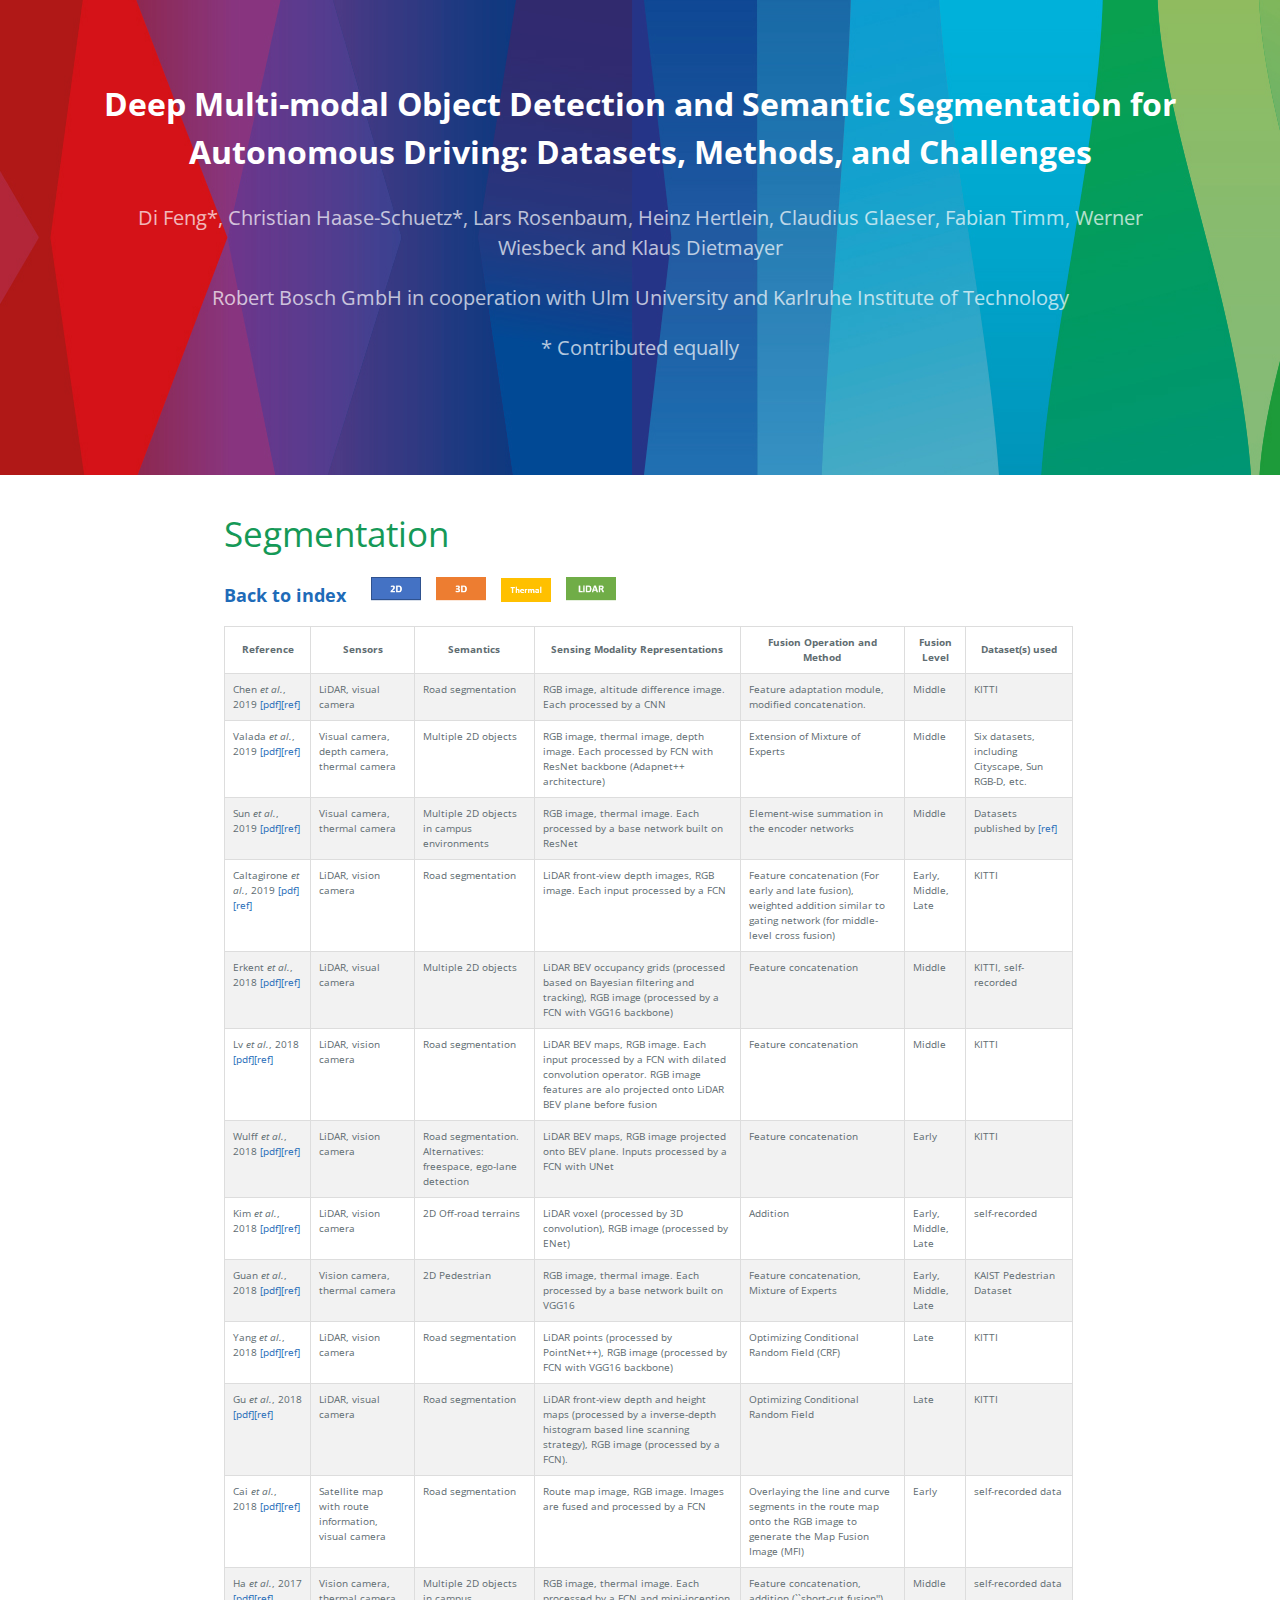
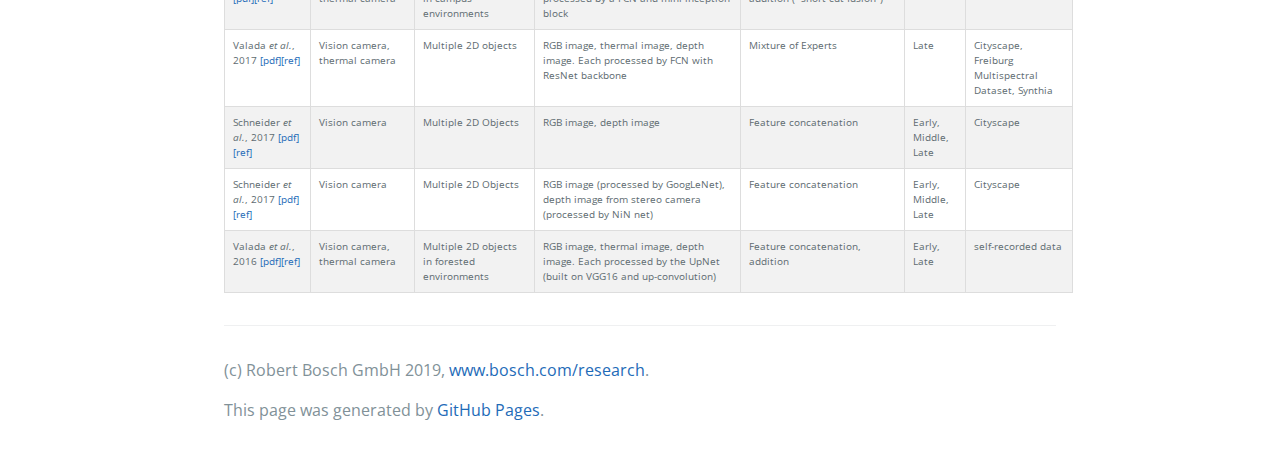
<file: segmentation.html>
<!DOCTYPE html>
<html lang="en-US">
  <head>

    
    <meta charset="UTF-8">

<!-- Begin Jekyll SEO tag v2.5.0 -->
<title>Segmentation | Deep Multi-modal Object Detection and Semantic Segmentation for Autonomous Driving: Datasets, Methods, and Challenges</title>
<meta name="generator" content="Jekyll v3.7.4" />
<meta property="og:title" content="Segmentation" />
<meta property="og:locale" content="en_US" />
<meta name="description" content="Di Feng, Christian Haase-Schuetz, Lars Rosenbaum, Heinz Hertlein, Claudius Glaeser, Fabian Timm, Werner Wiesbeck and Klaus Dietmayer &lt;p&gt; Robert Bosch GmbH in cooperation with Ulm University and Karlruhe Institute of Technology &lt;p&gt; * Contributed equally" />
<meta property="og:description" content="Di Feng, Christian Haase-Schuetz, Lars Rosenbaum, Heinz Hertlein, Claudius Glaeser, Fabian Timm, Werner Wiesbeck and Klaus Dietmayer &lt;p&gt; Robert Bosch GmbH in cooperation with Ulm University and Karlruhe Institute of Technology &lt;p&gt; * Contributed equally" />
<link rel="canonical" href="http://boschresearch.github.io/multimodalperception/segmentation.html" />
<meta property="og:url" content="http://boschresearch.github.io/multimodalperception/segmentation.html" />
<meta property="og:site_name" content="Deep Multi-modal Object Detection and Semantic Segmentation for Autonomous Driving: Datasets, Methods, and Challenges" />
<script type="application/ld+json">
{"url":"http://boschresearch.github.io/multimodalperception/segmentation.html","headline":"Segmentation","description":"Di Feng, Christian Haase-Schuetz, Lars Rosenbaum, Heinz Hertlein, Claudius Glaeser, Fabian Timm, Werner Wiesbeck and Klaus Dietmayer &lt;p&gt; Robert Bosch GmbH in cooperation with Ulm University and Karlruhe Institute of Technology &lt;p&gt; * Contributed equally","@type":"WebPage","@context":"http://schema.org"}</script>
<!-- End Jekyll SEO tag -->

    <meta name="viewport" content="width=device-width, initial-scale=1">
    <meta name="theme-color" content="#FF4747">
    <meta name="apple-mobile-web-app-status-bar-style" content="black-translucent">
    <link rel="stylesheet" href="assets/css/style.css?v=">
  </head>
  <body>
    <a id="skip-to-content" href="#content">Skip to the content.</a>

    <header class="page-header" role="banner">
      <h3 class="project-name">Deep Multi-modal Object Detection and Semantic Segmentation for Autonomous Driving: Datasets, Methods, and Challenges</h3>
      <h4 class="project-tagline">Di Feng*, Christian Haase-Schuetz*, Lars Rosenbaum, Heinz Hertlein, Claudius Glaeser, Fabian Timm, Werner Wiesbeck and Klaus Dietmayer <p> Robert Bosch GmbH in cooperation with Ulm University and Karlruhe Institute of Technology <p> * Contributed equally</h4>
      
      
    </header>

    <main id="content" class="main-content" role="main">
      <h1 id="segmentation">Segmentation</h1>
<p><a id="bck" href="index.html#introtab"><b>Back to index</b></a>    
<a href="segmentation/segmentation_2d.html#bck"><img src="img/2D.png" alt="2D" width="50" /></a>   
<a href="segmentation/segmentation_3d.html#bck"><img src="img/3D.png" alt="3D" width="50" /></a>   
<a href="segmentation/segmentation_thermal.html#bck"><img src="img/Thermal.png" alt="Thermal" width="50" /></a>  
<a href="segmentation/segmentation_lidar.html#bck"><img src="img/LiDAR.png" alt="LiDAR" width="50" /></a></p>

<table id="commontab">
<tr><th id="segmentation"> Reference </th><th id="segmentation"> Sensors </th><th id="segmentation"> Semantics </th><th id="segmentation"> Sensing Modality Representations </th><th id="segmentation"> Fusion Operation and Method </th><th id="segmentation"> Fusion Level </th><th> Dataset(s) used </th></tr>

<tr><td valign="top">Chen <i>et al.</i>, 2019
    <a href="https://arxiv.org/pdf/1904.01206">[pdf]</a><a href="./ref/chen2019progressive.bib">[ref]</a>
    </td><td valign="top"> LiDAR, visual camera </td><td valign="top"> Road segmentation </td><td valign="top"> RGB image, altitude difference image. Each processed by a CNN </td><td valign="top"> Feature adaptation module, modified concatenation. </td><td valign="top"> Middle </td><td valign="top"> KITTI </td></tr>

<tr><td valign="top">Valada <i>et al.</i>, 2019
    <a href="https://arxiv.org/pdf/1808.03833">[pdf]</a><a href="./ref/valada2018self.bib">[ref]</a>
    </td><td valign="top"> Visual camera, depth camera, thermal camera  </td><td valign="top"> Multiple 2D objects </td><td valign="top"> RGB image, thermal image, depth image. Each processed by FCN with ResNet backbone (Adapnet++ architecture) </td><td valign="top"> Extension of Mixture of Experts </td><td valign="top"> Middle </td><td valign="top"> Six datasets, including Cityscape, Sun RGB-D, etc. </td></tr>

<tr><td valign="top">Sun <i>et al.</i>, 2019
    <a href="https://ieeexplore.ieee.org/abstract/document/8666745">[pdf]</a><a href="./ref/sun2019rtfnet.bib">[ref]</a>
    </td><td valign="top"> Visual camera, thermal camera </td><td valign="top"> Multiple 2D objects in campus environments </td><td valign="top"> RGB image, thermal image. Each processed by a base network built on ResNet </td><td valign="top"> Element-wise summation in the encoder networks </td><td valign="top"> Middle </td><td valign="top"> Datasets published by <a href="../ref/ha2017mfnet.bib">[ref]</a>  </td></tr>

<tr><td valign="top"> Caltagirone <i>et al.</i>, 2019 
    <a href="https://arxiv.org/pdf/1809.07941">[pdf]</a><a href="./ref/caltagirone2019lidar.bib">[ref]</a>
    </td><td valign="top"> LiDAR, vision camera </td><td valign="top"> Road segmentation </td><td valign="top"> LiDAR front-view depth images, RGB image. Each input processed by a FCN </td><td valign="top"> Feature concatenation (For early and late fusion), weighted addition similar to gating network (for middle-level cross fusion) </td><td valign="top"> Early, Middle, Late </td><td valign="top"> KITTI </td></tr>

<tr><td valign="top">Erkent <i>et al.</i>, 2018
    <a href="https://ieeexplore.ieee.org/abstract/document/8593434">[pdf]</a><a href="./ref/erkent2018semantic.bib">[ref]</a>
    </td><td valign="top"> LiDAR, visual camera </td><td valign="top"> Multiple 2D objects </td><td valign="top"> LiDAR BEV occupancy grids (processed based on Bayesian filtering and tracking), RGB image (processed by a FCN with VGG16 backbone) </td><td valign="top"> Feature concatenation </td><td valign="top"> Middle </td><td valign="top"> KITTI, self-recorded </td></tr>

<tr><td valign="top"> Lv <i>et al.</i>, 2018 
    <a href="https://ieeexplore.ieee.org/abstract/document/8500551/">[pdf]</a><a href="./ref/lv2018novel.bib">[ref]</a>
    </td><td valign="top"> LiDAR, vision camera </td><td valign="top"> Road segmentation </td><td valign="top"> LiDAR BEV maps, RGB image. Each input processed by a FCN with dilated convolution operator. RGB image features are alo projected onto LiDAR BEV plane before fusion </td><td valign="top"> Feature concatenation  </td><td valign="top"> Middle </td><td valign="top"> KITTI </td></tr>

<tr><td valign="top"> Wulff <i>et al.</i>, 2018 
    <a href="https://ieeexplore.ieee.org/abstract/document/8500549">[pdf]</a><a href="./ref/wulff2018early.bib">[ref]</a>
    </td><td valign="top"> LiDAR, vision camera </td><td valign="top"> Road segmentation. Alternatives: freespace, ego-lane detection </td><td valign="top"> LiDAR BEV maps, RGB image projected onto BEV plane. Inputs processed by a FCN with UNet </td><td valign="top"> Feature concatenation </td><td valign="top"> Early </td><td valign="top"> KITTI </td></tr>

<tr><td valign="top"> Kim <i>et al.</i>, 2018 
    <a href="https://arxiv.org/abs/1807.06233">[pdf]</a><a href="./ref/kim2018robust.bib">[ref]</a>
    </td><td valign="top"> LiDAR, vision camera </td><td valign="top"> 2D Off-road terrains  </td><td valign="top"> LiDAR voxel (processed by 3D convolution), RGB image (processed by ENet) </td><td valign="top"> Addition </td><td valign="top"> Early, Middle, Late </td><td valign="top"> self-recorded </td></tr>

<tr><td valign="top"> Guan <i>et al.</i>, 2018 
    <a href="https://arxiv.org/abs/1802.09972">[pdf]</a><a href="./ref/guan2018fusion.bib">[ref]</a>
    </td><td valign="top"> Vision camera, thermal camera </td><td valign="top"> 2D Pedestrian </td><td valign="top"> RGB image, thermal image. Each processed by a base network built on VGG16 </td><td valign="top"> Feature concatenation, Mixture of Experts </td><td valign="top"> Early, Middle, Late </td><td valign="top"> KAIST Pedestrian Dataset </td></tr>

<tr><td valign="top"> Yang <i>et al.</i>, 2018 
    <a href="https://ieeexplore.ieee.org/abstract/document/8428696/">[pdf]</a><a href="./ref/yang2018fusion.bib">[ref]</a>
    </td><td valign="top"> LiDAR, vision camera </td><td valign="top"> Road segmentation </td><td valign="top"> LiDAR points (processed by PointNet++), RGB image (processed by FCN with VGG16 backbone) </td><td valign="top"> Optimizing Conditional Random Field (CRF) </td><td valign="top"> Late </td><td valign="top"> KITTI </td></tr>

<tr><td valign="top">Gu <i>et al.</i>, 2018
    <a href="https://ieeexplore.ieee.org/abstract/document/8370690">[pdf]</a><a href="./ref/gu20183d.bib">[ref]</a>
    </td><td valign="top"> LiDAR, visual camera </td><td valign="top"> Road segmentation </td><td valign="top"> LiDAR front-view depth and height maps (processed by a inverse-depth histogram based line scanning strategy), RGB image (processed by a FCN). </td><td valign="top"> Optimizing Conditional Random Field </td><td valign="top"> Late </td><td valign="top"> KITTI </td></tr>

<tr><td valign="top">Cai <i>et al.</i>, 2018
    <a href="https://www.mdpi.com/1424-8220/18/12/4158">[pdf]</a><a href="./ref/cai2018robust.bib">[ref]</a>
    </td><td valign="top"> Satellite map with route information, visual camera </td><td valign="top"> Road segmentation </td><td valign="top"> Route map image, RGB image. Images are fused and processed by a FCN </td><td valign="top"> Overlaying the line and curve segments in the route map onto the RGB image to generate the Map Fusion Image (MFI) </td><td valign="top"> Early </td><td valign="top"> self-recorded data </td></tr>

<tr><td valign="top"> Ha <i>et al.</i>, 2017 
    <a href="https://ieeexplore.ieee.org/abstract/document/8206396/">[pdf]</a><a href="./ref/ha2017mfnet.bib">[ref]</a>
    </td><td valign="top"> Vision camera, thermal camera </td><td valign="top"> Multiple 2D objects in campus environments </td><td valign="top"> RGB image, thermal image. Each processed by a FCN and mini-inception block </td><td valign="top"> Feature concatenation, addition (``short-cut fusion'') </td><td valign="top"> Middle </td><td valign="top"> self-recorded data </td></tr>

<tr><td valign="top"> Valada <i>et al.</i>, 2017 
    <a href="http://ais.informatik.uni-freiburg.de/publications/papers/valada17icraa.pdf">[pdf]</a><a href="./ref/valada2017adapnet.bib">[ref]</a>
    </td><td valign="top"> Vision camera, thermal camera </td><td valign="top"> Multiple 2D objects </td><td valign="top"> RGB image, thermal image, depth image. Each processed by FCN with ResNet backbone </td><td valign="top"> Mixture of Experts </td><td valign="top"> Late </td><td valign="top"> Cityscape, Freiburg Multispectral Dataset, Synthia </td></tr>

<tr><td valign="top"> Schneider <i>et al.</i>, 2017 
    <a href="https://arxiv.org/pdf/1707.03167">[pdf]</a><a href="./ref/schneider2017regnet.bib">[ref]</a>
    </td><td valign="top"> Vision camera </td><td valign="top"> Multiple 2D Objects  </td><td valign="top"> RGB image, depth image </td><td valign="top"> Feature concatenation </td><td valign="top"> Early, Middle, Late </td><td valign="top"> Cityscape </td></tr>

<tr><td valign="top"> Schneider <i>et al.</i>, 2017 
    <a href="https://arxiv.org/pdf/1707.03167">[pdf]</a><a href="./ref/schneider2017regnet.bib">[ref]</a>
    </td><td valign="top"> Vision camera </td><td valign="top"> Multiple 2D Objects  </td><td valign="top"> RGB image (processed by GoogLeNet), depth image from stereo camera (processed by NiN net) </td><td valign="top"> Feature concatenation </td><td valign="top"> Early, Middle, Late </td><td valign="top"> Cityscape </td></tr>

<tr><td valign="top"> Valada <i>et al.</i>, 2016 
    <a href="https://link.springer.com/chapter/10.1007/978-3-319-50115-4_41">[pdf]</a><a href="./ref/valada2016deep.bib">[ref]</a>
    </td><td valign="top"> Vision camera, thermal camera </td><td valign="top"> Multiple 2D objects in forested environments </td><td valign="top"> RGB image, thermal image, depth image. Each processed by the UpNet (built on VGG16 and up-convolution) </td><td valign="top"> Feature concatenation, addition </td><td valign="top"> Early, Late </td><td valign="top"> self-recorded data </td></tr>

</table>


      <footer class="site-footer">
        
        <span class="site-footer-credits">
        (c) Robert Bosch GmbH 2019, <a href="http://www.bosch.com/research">www.bosch.com/research</a>.
		<p></p>
        This page was generated by <a href="https://pages.github.com">GitHub Pages</a>.</span>
      </footer>
    </main>
  </body>
</html>
</file>
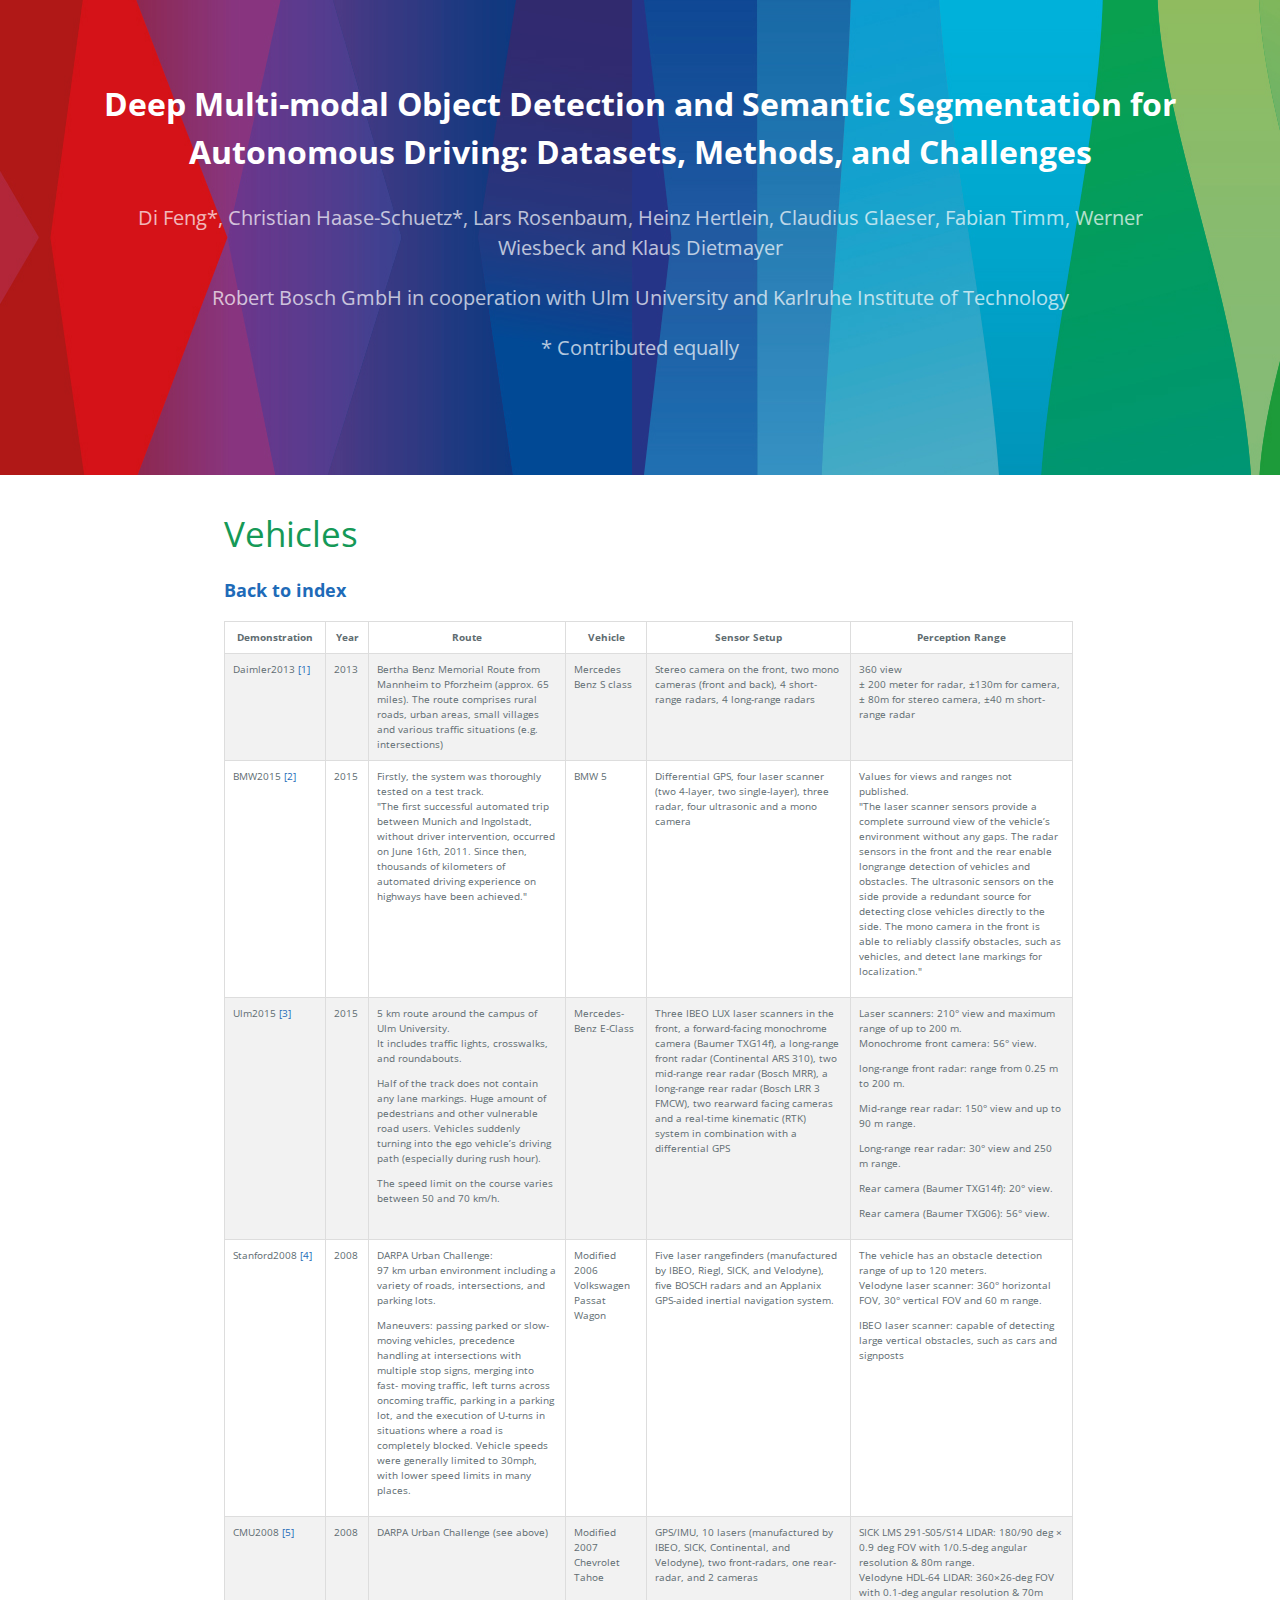
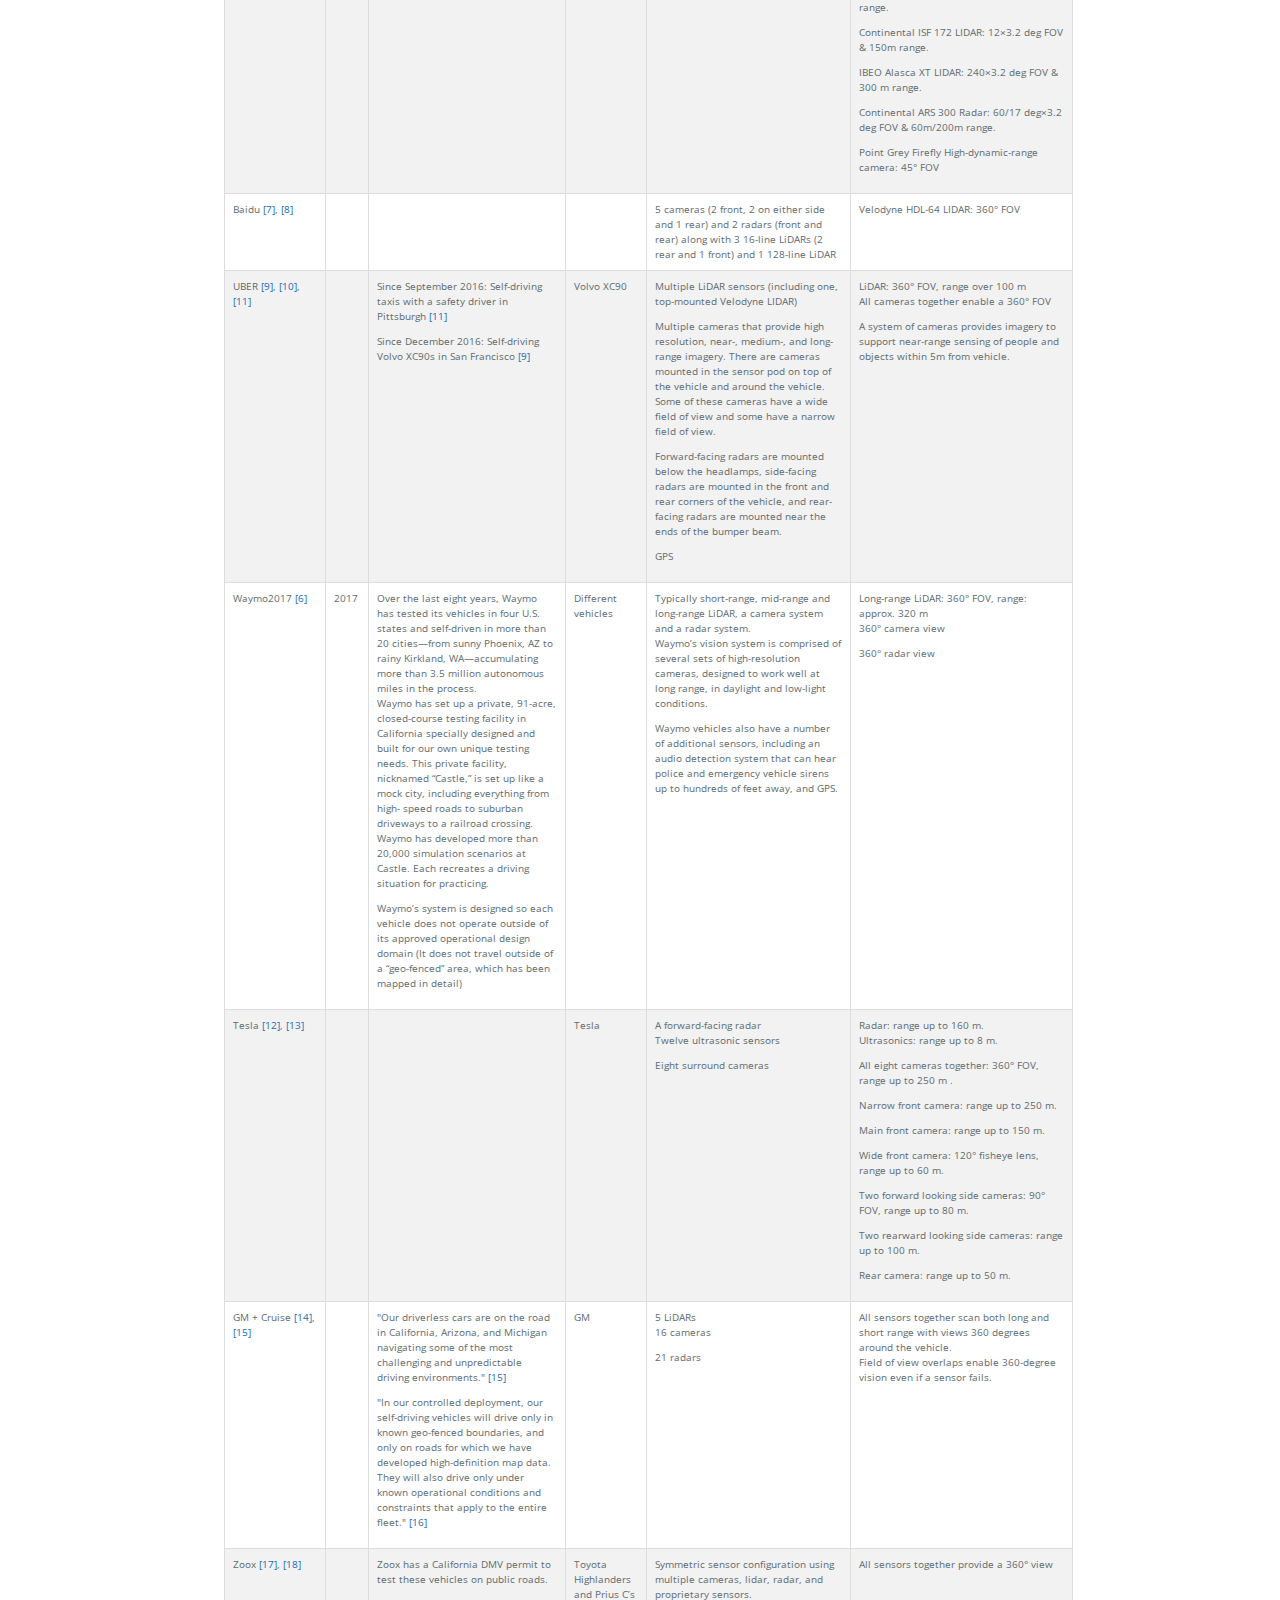
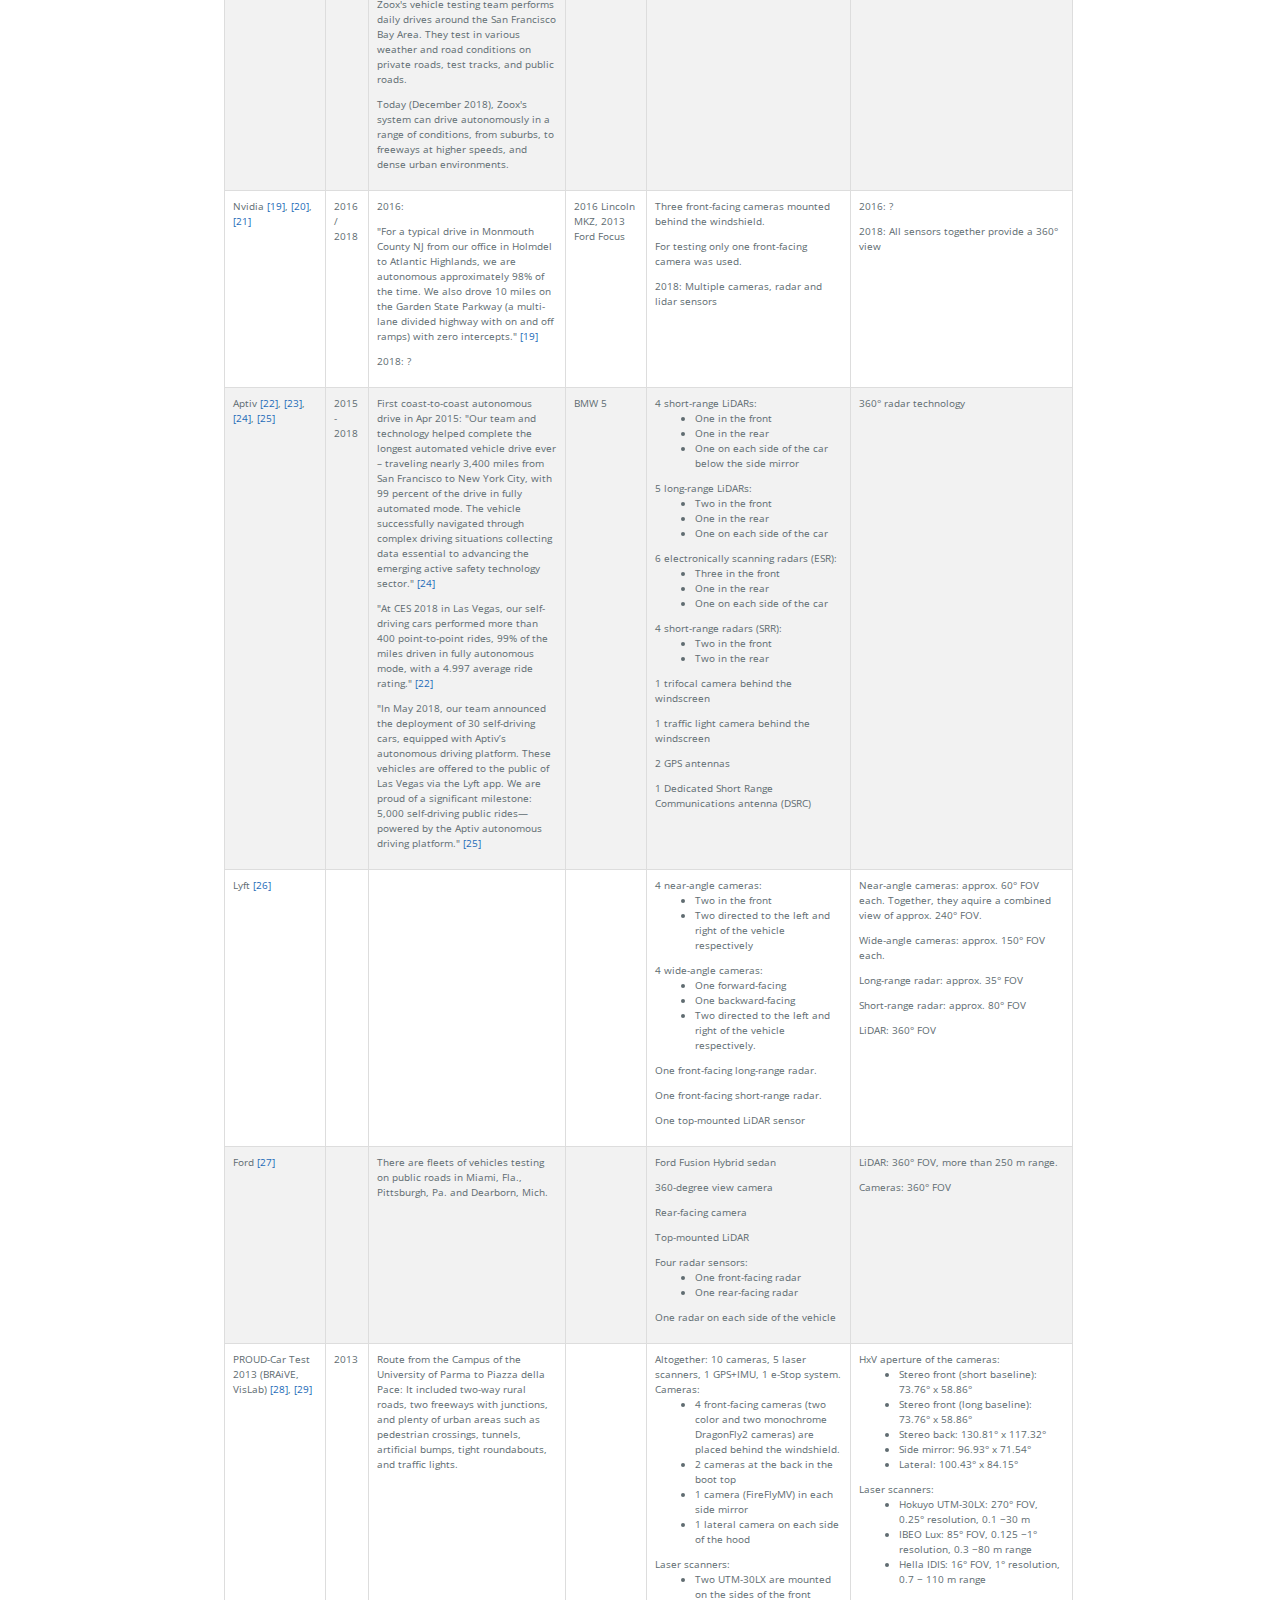
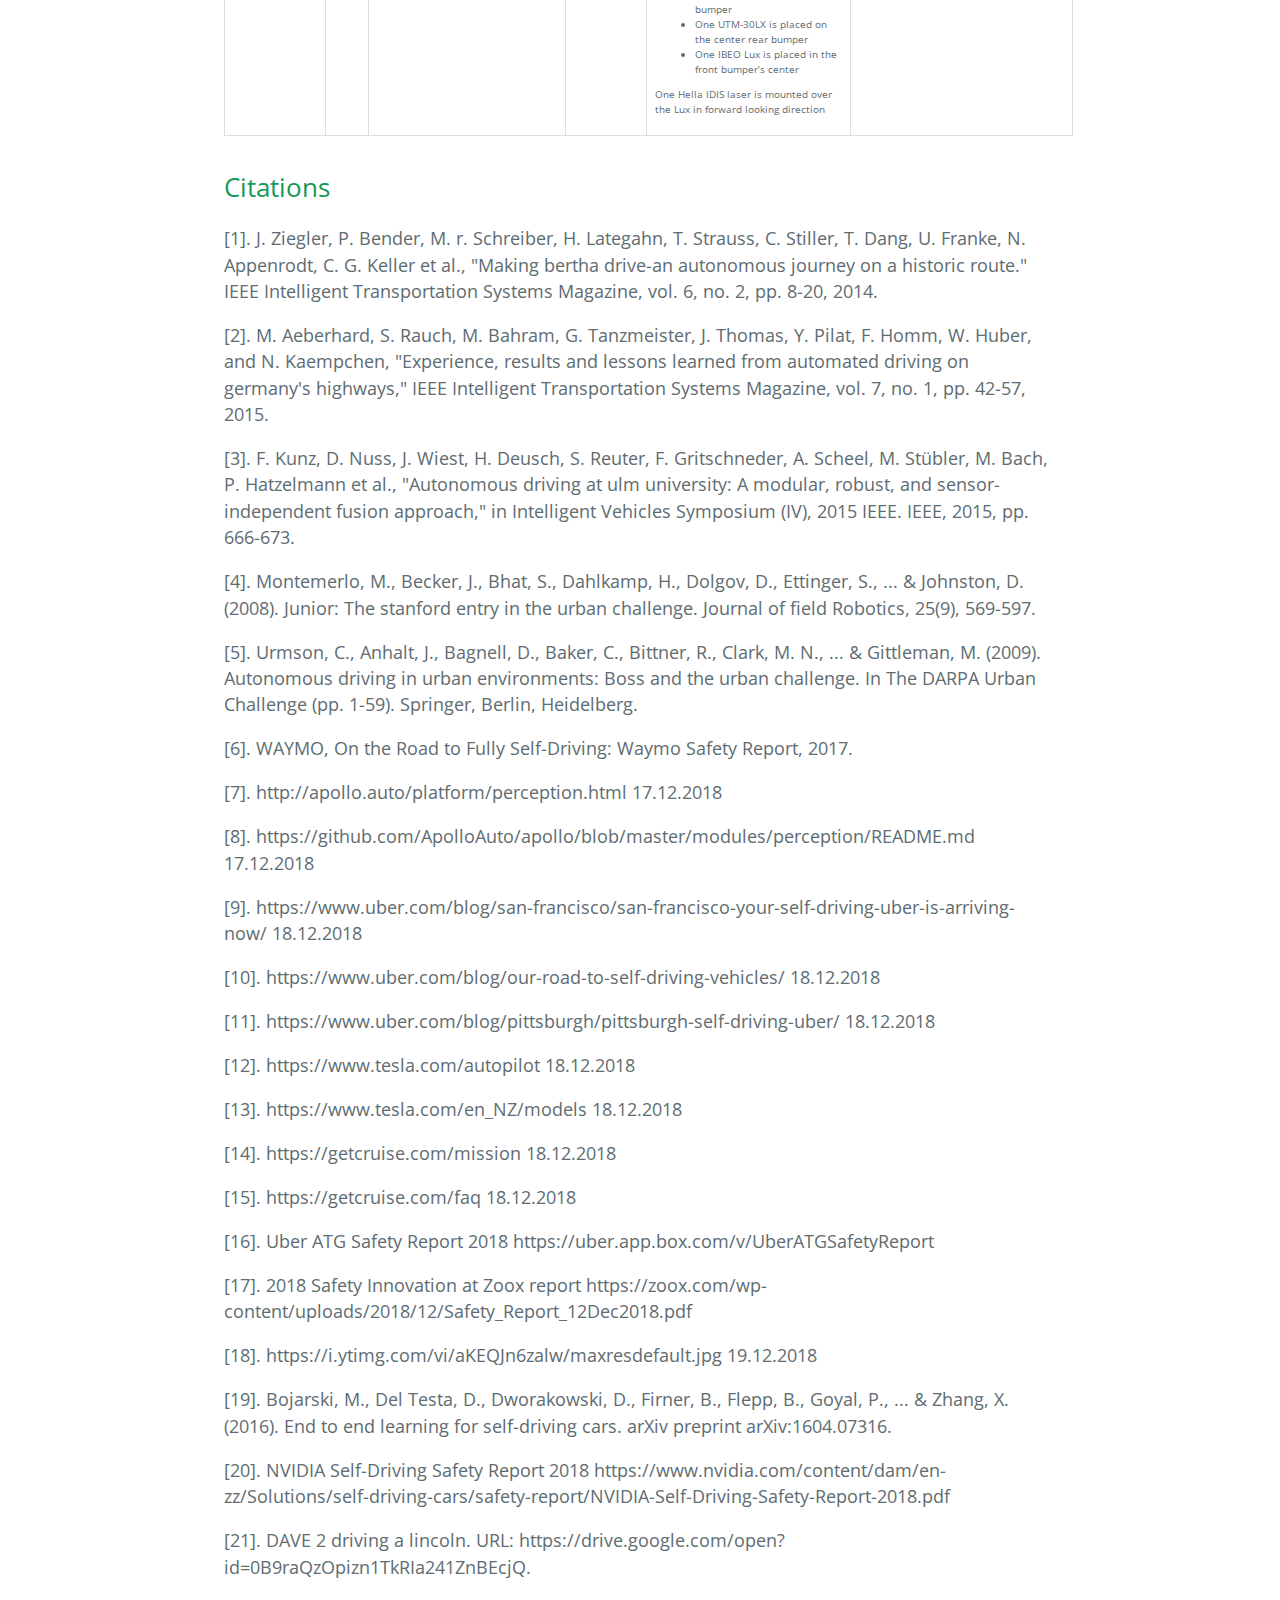
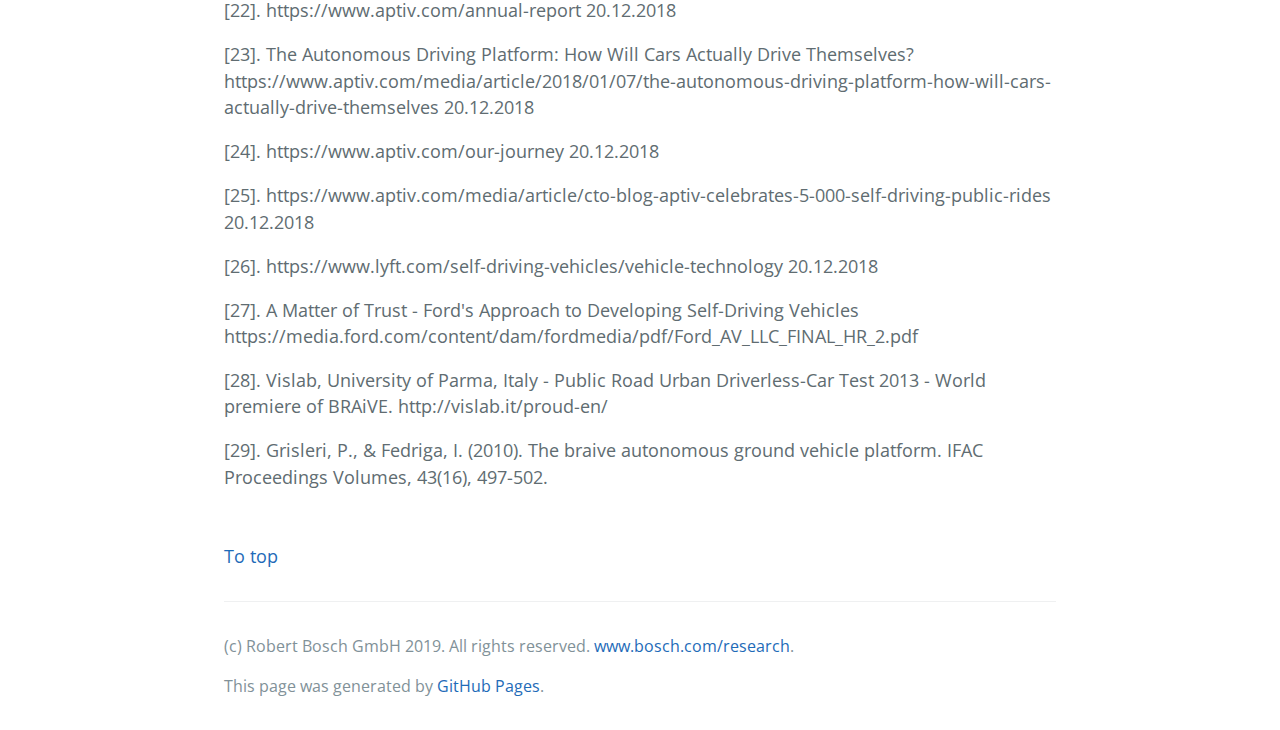
<file: vehicles.html>
<!DOCTYPE html>
<html lang="en-US">
  <head>

    
    <meta charset="UTF-8">

<!-- Begin Jekyll SEO tag v2.5.0 -->
<title>Vehicles | Deep Multi-modal Object Detection and Semantic Segmentation for Autonomous Driving: Datasets, Methods, and Challenges</title>
<meta name="generator" content="Jekyll v3.7.4" />
<meta property="og:title" content="Vehicles" />
<meta property="og:locale" content="en_US" />
<meta name="description" content="Di Feng, Christian Haase-Schuetz, Lars Rosenbaum, Heinz Hertlein, Claudius Glaeser, Fabian Timm, Werner Wiesbeck and Klaus Dietmayer &lt;p&gt; Robert Bosch GmbH in cooperation with Ulm University and Karlruhe Institute of Technology &lt;p&gt; * Contributed equally" />
<meta property="og:description" content="Di Feng, Christian Haase-Schuetz, Lars Rosenbaum, Heinz Hertlein, Claudius Glaeser, Fabian Timm, Werner Wiesbeck and Klaus Dietmayer &lt;p&gt; Robert Bosch GmbH in cooperation with Ulm University and Karlruhe Institute of Technology &lt;p&gt; * Contributed equally" />
<link rel="canonical" href="http://boschresearch.github.io/multimodalperception/vehicles.html" />
<meta property="og:url" content="http://boschresearch.github.io/multimodalperception/vehicles.html" />
<meta property="og:site_name" content="Deep Multi-modal Object Detection and Semantic Segmentation for Autonomous Driving: Datasets, Methods, and Challenges" />
<script type="application/ld+json">
{"url":"http://boschresearch.github.io/multimodalperception/vehicles.html","headline":"Vehicles","description":"Di Feng, Christian Haase-Schuetz, Lars Rosenbaum, Heinz Hertlein, Claudius Glaeser, Fabian Timm, Werner Wiesbeck and Klaus Dietmayer &lt;p&gt; Robert Bosch GmbH in cooperation with Ulm University and Karlruhe Institute of Technology &lt;p&gt; * Contributed equally","@type":"WebPage","@context":"http://schema.org"}</script>
<!-- End Jekyll SEO tag -->

    <meta name="viewport" content="width=device-width, initial-scale=1">
    <meta name="theme-color" content="#FF4747">
    <meta name="apple-mobile-web-app-status-bar-style" content="black-translucent">
    <link rel="stylesheet" href="assets/css/style.css?v=">
  </head>
  <body>
    <a id="skip-to-content" href="#content">Skip to the content.</a>

    <header class="page-header" role="banner">
      <h3 class="project-name">Deep Multi-modal Object Detection and Semantic Segmentation for Autonomous Driving: Datasets, Methods, and Challenges</h3>
      <h4 class="project-tagline">Di Feng*, Christian Haase-Schuetz*, Lars Rosenbaum, Heinz Hertlein, Claudius Glaeser, Fabian Timm, Werner Wiesbeck and Klaus Dietmayer <p> Robert Bosch GmbH in cooperation with Ulm University and Karlruhe Institute of Technology <p> * Contributed equally</h4>
      
      
    </header>

    <main id="content" class="main-content" role="main">
      <h1 id="vehicles">Vehicles</h1>
<p><a id="bck" href="index.html#introtab"><b>Back to index</b></a>    </p>

<table id="commontab">
	

  
  <tr>
     <th id="vehicle"> Demonstration </th>
     <th id="vehicle"> Year </th>
     <th id="vehicle"> Route </th>
     <th id="vehicle"> Vehicle </th>
     <th id="vehicle"> Sensor Setup </th>
     <th id="vehicle"> Perception Range </th>
  
</tr>
	
	
 
 <tr>
  <td valign="TOP"> Daimler2013 <a href="#1">[1]</a> </td>
  <td valign="TOP"> 2013 </td>
  <td valign="TOP"> Bertha Benz Memorial Route from Mannheim to Pforzheim (approx. 65 miles). The route comprises rural roads, urban areas, small villages and various traffic situations (e.g. intersections)</td>
  <td valign="TOP"> Mercedes Benz S class </td>
  <td valign="TOP"> Stereo camera on the front, two mono cameras (front and back), 4 short-range radars, 4  long-range radars</td>
  <td valign="TOP"> 360 view
     <p> &plusmn; 200 meter for radar, &plusmn;130m for camera, &plusmn; 80m for stereo camera, &plusmn;40 m short-range radar </p> 
  </td>
  
</tr> 


  <tr>
    <td valign="TOP"> BMW2015 <a href="#2">[2]</a> </td>
    <td valign="TOP"> 2015 </td>
    <td valign="TOP"> Firstly, the system was thoroughly tested on a test track. <p>"The first successful automated trip between Munich and Ingolstadt, without driver intervention, occurred on June 16th, 2011. Since then, thousands of kilometers of automated driving experience on highways have been achieved." </p> </td>
    <td valign="TOP"> BMW 5 </td>
    <td valign="TOP"> Differential GPS, four laser scanner (two 4-layer, two single-layer), three radar, four ultrasonic and a mono camera </td>
    <td valign="TOP"> Values for views and ranges not published. <p> "The laser scanner sensors provide a complete surround view of the vehicle’s environment without any gaps. The radar sensors in the front and the rear enable longrange detection of vehicles and obstacles. The ultrasonic sensors on the side provide a redundant source for detecting close vehicles directly to the side. The mono camera in the front is able to reliably classify obstacles, such as vehicles, and detect lane markings for localization." </p> </td>
</tr>
  
  
  <tr>
    <td valign="TOP"> Ulm2015 <a href="#3">[3]</a> </td>
    <td valign="TOP"> 2015 </td>
    <td valign="TOP"> 5 km route around the campus of Ulm University. 
      <p>It includes traffic lights, crosswalks, and roundabouts.</p>
      <p> Half of the track does not contain any lane markings. Huge amount of pedestrians and other vulnerable road users. Vehicles suddenly turning into the ego vehicle’s driving path (especially during rush hour).</p>
      <p>The speed limit on the course varies between 50 and 70 km/h. </p>
    </td>
    <td valign="TOP"> Mercedes-Benz E-Class </td>
    <td valign="TOP"> Three IBEO LUX laser scanners in the front, a forward-facing monochrome camera (Baumer TXG14f), a long-range front radar (Continental ARS 310), two mid-range rear radar (Bosch MRR), a long-range rear radar (Bosch LRR 3 FMCW), two rearward facing cameras and a real-time kinematic (RTK) system in combination with a differential GPS</td>
    <td valign="TOP"> Laser scanners: 210° view and maximum range of up to 200 m.
      <p>Monochrome front camera: 56° view.</p>
      <p>long-range front radar: range from 0.25 m to 200 m.</p>
      <p>Mid-range rear radar: 150° view and up to 90 m range.</p>
      <p>Long-range rear radar: 30° view and 250 m range.</p>
      <p>Rear camera (Baumer TXG14f): 20° view.</p>
      <p>Rear camera (Baumer TXG06): 56° view. </p>
    </td> 
</tr>
  
  
   <tr>
    <td valign="TOP"> Stanford2008 <a href="#4">[4]</a> </td>
    <td valign="TOP"> 2008 </td>
    <td valign="TOP"> DARPA Urban Challenge:
        <p>97 km urban environment including a variety of roads, intersections, and parking lots.</p>
        <p>Maneuvers: passing parked or slow-moving vehicles, precedence handling at intersections with multiple stop signs, merging into fast- moving traffic, left turns across oncoming traffic, parking in a parking lot, and the execution of U-turns in situations where a      road is completely blocked. Vehicle speeds were generally limited to 30mph, with lower speed limits in many places.</p>
    </td>
    <td valign="TOP"> Modified 2006 Volkswagen Passat Wagon</td>
    <td valign="TOP"> Five laser rangefinders (manufactured by IBEO, Riegl, SICK, and Velodyne), five BOSCH radars and an Applanix GPS-aided inertial navigation system.</td>
    <td valign="TOP"> The vehicle has an obstacle detection range of up to 120 meters.
        <p>Velodyne laser scanner: 360° horizontal FOV, 30° vertical FOV and 60 m range.</p>
        <p>IBEO laser scanner:  capable of detecting large vertical obstacles, such as cars and signposts </p>
    </td>
</tr>
  
  
  <tr>
    <td valign="TOP"> CMU2008 <a href="#5">[5]</a> </td>
    <td valign="TOP"> 2008 </td>
    <td valign="TOP"> DARPA Urban Challenge (see above) </td>
    <td valign="TOP"> Modified 2007 Chevrolet Tahoe</td>
    <td valign="TOP"> GPS/IMU, 10 lasers (manufactured by IBEO, SICK, Continental, and Velodyne), two front-radars, one rear-radar, and 2 cameras </td>
    <td valign="TOP"> SICK LMS 291-S05/S14 LIDAR: 180/90 deg × 0.9 deg FOV with 1/0.5-deg angular resolution &amp; 80m range.
        <p>Velodyne HDL-64 LIDAR: 360×26-deg FOV with 0.1-deg angular resolution &amp; 70m range.</p>
        <p>Continental ISF 172 LIDAR: 12×3.2 deg FOV &amp; 150m range.</p>
        <p>IBEO Alasca XT LIDAR: 240×3.2 deg FOV &amp; 300 m range.</p>
        <p>Continental ARS 300 Radar: 60/17 deg×3.2 deg FOV &amp; 60m/200m range.</p>
        <p>Point Grey Firefly High-dynamic-range camera: 45° FOV </p>
    </td>
  </tr>


   <tr>
    <td valign="TOP"> Baidu <a href="#7">[7]</a>, <a href="#8">[8]</a> </td>
    <td valign="TOP">  </td>
    <td valign="TOP">  </td>
    <td valign="TOP">  </td>
    <td valign="TOP"> 5 cameras (2 front, 2 on either side and 1 rear) and 2 radars (front and rear) along with 3 16-line LiDARs (2 rear and 1 front) and 1 128-line LiDAR </td>
    <td valign="TOP"> Velodyne HDL-64 LIDAR: 360° FOV </td>
   </tr>
  
  
  <tr>
    <td valign="TOP"> UBER <a href="#9">[9]</a>, <a href="#10">[10]</a>, <a href="#11">[11]</a> </td>
    <td valign="TOP">  </td>
    <td valign="TOP"> Since September 2016: Self-driving taxis with a safety driver in Pittsburgh <a href="#11">[11]</a>
        <p>Since December 2016: Self-driving Volvo XC90s in San Francisco <a href="#9">[9]</a> </p>
    </td>
    <td valign="TOP"> Volvo XC90 </td>
    <td valign="TOP">  
        <p>Multiple LiDAR sensors (including one, top-mounted Velodyne LIDAR)</p>
        <p>Multiple cameras that provide high resolution, near-, medium-, and long-range imagery. There are cameras mounted in the sensor pod on top of the vehicle and around the vehicle. Some of these cameras have a wide field of view and some have a narrow field of view. </p>
        <p>Forward-facing radars are mounted below the headlamps, side-facing radars are mounted in the front and rear corners of the vehicle, and rear-facing radars are mounted near the ends of the bumper beam. </p>
        <p>GPS</p> 
    </td>
    <td valign="TOP"> LiDAR: 360° FOV, range over 100 m
        <p>All cameras together enable a 360° FOV</p>
        <p>A system of cameras provides imagery to support near-range sensing of people and objects within 5m from vehicle. </p>
    </td>
  </tr>
  
  
  
  <tr>
    <td valign="TOP"> Waymo2017 <a href="#6">[6]</a> </td>
    <td valign="TOP"> 2017 </td>
    <td valign="TOP"> Over the last eight years, Waymo has tested its vehicles in four U.S. states and self-driven in more than 20 cities—from sunny Phoenix, AZ to rainy Kirkland, WA—accumulating more than 3.5 million autonomous miles in the process.
        <p>Waymo has set up a private, 91-acre, closed-course testing facility in California specially designed and built for our own unique testing needs. This private facility, nicknamed “Castle,” is set up like a mock city, including everything from high-            speed roads to suburban driveways to a railroad crossing. Waymo has developed more than 20,000 simulation scenarios at Castle.          Each recreates a driving situation for practicing.</p>
        <p>Waymo’s system is designed so each vehicle does not operate outside of its approved operational design domain (It does not travel outside of a “geo-fenced” area, which has been mapped in detail) </p>
    </td>
    <td valign="TOP"> Different vehicles </td>
    <td valign="TOP"> Typically short-range, mid-range and long-range LiDAR, a camera system and a radar system.
        <p>Waymo’s vision system is comprised of several sets of high-resolution cameras, designed to work well at long range, in daylight and low-light conditions.</p>
        <p>Waymo vehicles also have a number of additional sensors, including an audio detection system that can hear police and emergency vehicle sirens up to hundreds of feet away, and GPS.</p> </td>
    <td valign="TOP"> Long-range LiDAR: 360° FOV, range: approx. 320 m
        <p>360° camera view</p>
        <p>360° radar view</p>
    </td>
  </tr>
  
  
  <tr>
    <td valign="TOP"> Tesla <a href="#12">[12]</a>, <a href="#13">[13]</a> </td>
    <td valign="TOP">  </td>
    <td valign="TOP">  </td>
    <td valign="TOP"> Tesla </td>
    <td valign="TOP"> A forward-facing radar
      <p>Twelve ultrasonic sensors</p>
      <p>Eight surround cameras </p> 
    </td>
    <td valign="TOP"> Radar: range up to 160 m.
      <p>Ultrasonics: range up to 8 m.</p>
      <p>All eight cameras together: 360° FOV, range up to 250 m .</p>
      <p>Narrow front camera: range up to 250 m.</p>
      <p>Main front camera: range up to 150 m.</p>
      <p>Wide front camera: 120° fisheye lens, range up to 60 m.</p>
      <p>Two forward looking side cameras: 90° FOV, range up to 80 m.</p>
      <p>Two rearward looking side cameras: range up to 100 m.</p>
      <p>Rear camera: range up to 50 m.</p>
    </td>
</tr>
  
  
  <tr>
    <td valign="TOP"> GM + Cruise <a href="#14">[14]</a>, <a href="#15">[15]</a> </td>
    <td valign="TOP">  </td>
    <td valign="TOP"> "Our driverless cars are on the road in California, Arizona, and Michigan navigating some of the most challenging and unpredictable driving environments." <a href="#15">[15]</a>
      <p>"In our controlled deployment, our self-driving vehicles will drive only in known geo-fenced boundaries, and only on roads for which we have developed high-definition map data. They will also drive only under known operational conditions and constraints that apply to the entire fleet." <a href="#16">[16]</a> </p>
    </td>
    <td valign="TOP"> GM </td>
    <td valign="TOP"> 5 LiDARs
      <p>16 cameras </p>
      <p>21 radars </p>
    </td>
    <td valign="TOP"> All sensors together scan both long and short range with views 360 degrees around the vehicle.
      <p>Field of view overlaps enable 360-degree vision even if a sensor fails.  </p>
    </td>
</tr>



  <tr>
    <td valign="TOP"> Zoox <a href="#17">[17]</a>, <a href="#18">[18]</a> </td>
    <td valign="TOP">  </td>
    <td valign="TOP"> <p> Zoox has a California DMV permit to test these vehicles on public roads.  </p>
      <p>Zoox's vehicle testing team performs daily drives around the San Francisco Bay Area. They test in various weather and road conditions on private roads, test tracks, and public roads. </p>
      <p>Today (December 2018), Zoox's system can drive autonomously in a range of conditions, from suburbs, to freeways at higher speeds, and dense urban environments. </p>
    </td>
    <td valign="TOP"> Toyota Highlanders and Prius C’s</td>
    <td valign="TOP"> Symmetric sensor configuration using multiple cameras, lidar, radar, and proprietary sensors. </td>
    <td valign="TOP"> All sensors together provide a 360° view </td>
</tr>
  
  
  
  <tr>
    <td valign="TOP"> Nvidia <a href="#19">[19]</a>, <a href="#20">[20]</a>, <a href="#21">[21]</a> </td>
    <td valign="TOP"> 2016 / 2018 </td>
    <td valign="TOP"> <p>2016: </p>
      <p>"For a typical drive in Monmouth County NJ from our ofﬁce in Holmdel to Atlantic Highlands, we are autonomous approximately 98% of the time. We also drove 10 miles on the Garden State Parkway (a multi-lane divided highway with on and off ramps) with zero intercepts." <a href="#19">[19]</a></p>
      <p>2018: ? </p>
    </td>
    <td valign="TOP">2016 Lincoln MKZ, 2013 Ford Focus</td>
    <td valign="TOP"> <p>Three front-facing cameras mounted behind the windshield.</p>
      <p>For testing only one front-facing camera was used.</p>
      <p>2018: Multiple cameras, radar and lidar sensors </p>
    </td>
    <td valign="TOP"> <p>2016: ?</p>
      <p>2018: All sensors together provide a 360° view </p>
    </td>
</tr>
  
  
  
  <tr>
    <td valign="TOP"> Aptiv <a href="#22">[22]</a>, <a href="#23">[23]</a>, <a href="#24">[24]</a>, <a href="#25">[25]</a> </td>
    <td valign="TOP"> 2015 - 2018 </td>
    <td valign="TOP"> 
       <p>First coast-to-coast autonomous drive in Apr 2015: "Our team and technology helped complete the longest automated vehicle drive ever – traveling nearly 3,400 miles from San Francisco to New York City, with 99 percent of the drive in fully automated mode. The vehicle successfully navigated through complex driving situations collecting data essential to advancing the emerging active safety technology sector." <a href="#1">[24]</a></p>
       <p>"At CES 2018 in Las Vegas, our self-driving cars performed more than 400 point-to-point rides, 99% of the miles driven in fully autonomous mode, with a 4.997 average ride rating." <a href="#22">[22]</a></p>
       <p>"In May 2018, our team announced the deployment of 30 self-driving cars, equipped with Aptiv’s autonomous driving platform. These vehicles are offered to the public of Las Vegas via the Lyft app. We are proud of a significant milestone: 5,000 self-driving public rides—powered by the Aptiv autonomous driving platform." <a href="#25">[25]</a> </p>
    </td>
    <td valign="TOP"> BMW 5 </td>
    <td valign="TOP"> 
        4 short-range LiDARs:
       <ul> 
         <li> One in the front</li>
         <li> One in the rear</li>
         <li> One on each side of the car below the side mirror</li>
        </ul>
        5 long-range LiDARs:
        <ul>
          <li>Two in the front</li>
          <li> One in the rear</li>
          <li> One on each side of the car</li>
        </ul>
        6 electronically scanning radars (ESR):
        <ul> 
          <li> Three in the front</li>
          <li> One in the rear</li>
          <li> One on each side of the car</li></ul>
        4 short-range radars (SRR):
        <ul> 
          <li> Two in the front</li>
          <li> Two in the rear</li>
        </ul>
        <p>1 trifocal camera behind the windscreen</p>
        <p>1 traffic light camera behind the windscreen</p>
        <p>2 GPS antennas</p>
        <p>1 Dedicated Short Range Communications antenna (DSRC) </p>
    </td>
    <td valign="TOP"> 360° radar technology </td>
  </tr>
  
  <tr>
    <td valign="TOP"> Lyft <a href="#26">[26]</a> </td>
    <td valign="TOP">  </td>
    <td valign="TOP">  </td>
    <td valign="TOP">  </td>
    <td valign="TOP"> 
        4 near-angle cameras: 
        <ul>
            <li> Two in the front</li>
            <li> Two directed to the left and right of the vehicle respectively</li>
        </ul>
        4 wide-angle cameras:
        <ul>
            <li> One forward-facing</li>
            <li> One backward-facing</li>
            <li> Two directed to the left and right of the vehicle respectively.</li>
        </ul>
          <p>One front-facing long-range radar.</p>
          <p>One front-facing short-range radar.</p>
          <p>One top-mounted LiDAR sensor </p>
    </td>
    <td valign="TOP"> <p>Near-angle cameras: approx. 60° FOV each. Together, they aquire a combined view of approx. 240° FOV.</p>
      <p>Wide-angle cameras: approx. 150° FOV each.</p>
      <p>Long-range radar: approx. 35° FOV</p>
      <p>Short-range radar: approx. 80° FOV</p>
      <p>LiDAR: 360° FOV </p>
    </td>
</tr>
  
  
  
   <tr>
    <td valign="TOP"> Ford <a href="#27">[27]</a> </td>
    <td valign="TOP">  </td>
    <td valign="TOP"> There are fleets of vehicles testing on public roads in Miami, Fla., Pittsburgh, Pa. and Dearborn, Mich.  </td>
    <td valign="TOP"> </td>
    <td valign="TOP"> <p>Ford Fusion Hybrid sedan</p>
      <p>360-degree view camera</p>
      <p>Rear-facing camera</p>
      <p>Top-mounted LiDAR</p>
      Four radar sensors:
      <ul>
        <li>One front-facing radar</li>
        <li> One rear-facing radar</li>
      </ul>
      <p>One radar on each side of the vehicle</p>
    </td>
    <td valign="TOP"> <p>LiDAR: 360° FOV, more than 250 m range.</p>
      <p>Cameras: 360° FOV </p>
    </td>
</tr>
  
  
   <tr>
    <td valign="TOP"> PROUD-Car Test 2013 (BRAiVE, VisLab) <a href="#28">[28]</a>, <a href="#29">[29]</a>  </td>
    <td valign="TOP"> 2013 </td>
    <td valign="TOP"> Route from the Campus of the University of Parma to Piazza della Pace: It included two-way rural roads, two freeways with junctions, and plenty of urban areas such as pedestrian crossings, tunnels, artificial bumps, tight roundabouts, and traffic lights. </td>
    <td valign="TOP"> </td>
    <td valign="TOP"> Altogether: 10 cameras, 5 laser scanners, 1 GPS+IMU, 1 e-Stop system.
      Cameras:
      <ul>
        <li> 4 front-facing cameras (two color and two monochrome DragonFly2 cameras) are placed behind the windshield.</li>
        <li>2 cameras at the back in the boot top</li>
        <li> 1 camera (FireFlyMV) in each side mirror</li>
        <li> 1 lateral camera on each side of the hood </li>
      </ul>
      Laser scanners:
      <ul>
        <li> Two UTM-30LX are mounted on the sides of the front bumper</li>
        <li> One UTM-30LX is placed on the center rear bumper</li>
        <li> One IBEO Lux is placed in the front bumper’s center</li>
      </ul>
      <p>One Hella IDIS laser is mounted over the Lux in forward looking direction </p>
    </td>
    <td valign="TOP"> 
    HxV aperture of the cameras:
        <ul>
            <li> Stereo front (short baseline): 73.76° x 58.86°</li>
            <li> Stereo front (long baseline): 73.76° x 58.86°</li>
            <li> Stereo back: 130.81° x 117.32°</li>
            <li> Side mirror: 96.93° x 71.54°</li>
            <li> Lateral: 100.43° x 84.15°</li>
        </ul>
        Laser scanners:
        <ul>
            <li> Hokuyo UTM-30LX: 270° FOV, 0.25° resolution, 0.1 −30 m </li>
            <li> IBEO Lux: 85° FOV, 0.125 −1° resolution, 0.3 −80 m range</li>
            <li> Hella IDIS: 16° FOV, 1° resolution, 0.7 − 110 m range</li>
         </ul>
    </td>
</tr>
</table>

<h2 id="citations">Citations</h2>
<p id="1">[1]. J. Ziegler, P. Bender, M. r. Schreiber, H. Lategahn, T. Strauss, C. Stiller, T. Dang, U. Franke, N. Appenrodt, C. G. Keller et al., "Making bertha drive-an autonomous journey on a historic route." IEEE Intelligent Transportation Systems Magazine, vol. 6, no. 2, pp. 8-20, 2014.
<p id="2">[2]. M. Aeberhard, S. Rauch, M. Bahram, G. Tanzmeister, J. Thomas, Y. Pilat, F. Homm, W. Huber, and N. Kaempchen, "Experience, results and lessons learned from automated driving on germany's highways," IEEE Intelligent Transportation Systems Magazine, vol. 7, no. 1, pp. 42-57, 2015.
<p id="3">[3]. F. Kunz, D. Nuss, J. Wiest, H. Deusch, S. Reuter, F. Gritschneder, A. Scheel, M. Stübler, M. Bach, P. Hatzelmann et al., "Autonomous driving at ulm university: A modular, robust, and sensor-independent fusion approach," in Intelligent Vehicles Symposium (IV), 2015 IEEE. IEEE, 2015, pp. 666-673.
<p id="4">[4]. Montemerlo, M., Becker, J., Bhat, S., Dahlkamp, H., Dolgov, D., Ettinger, S., ... &amp; Johnston, D. (2008). Junior: The stanford entry in the urban challenge. Journal of field Robotics, 25(9), 569-597.
<p id="5">[5]. Urmson, C., Anhalt, J., Bagnell, D., Baker, C., Bittner, R., Clark, M. N., ... &amp; Gittleman, M. (2009). Autonomous driving in urban environments: Boss and the urban challenge. In The DARPA Urban Challenge (pp. 1-59). Springer, Berlin, Heidelberg.
<p id="6">[6]. WAYMO, On the Road to Fully Self-Driving: Waymo Safety Report, 2017. 
<p id="7">[7]. http://apollo.auto/platform/perception.html 17.12.2018
<p id="8">[8]. https://github.com/ApolloAuto/apollo/blob/master/modules/perception/README.md 17.12.2018
<p id="9">[9]. https://www.uber.com/blog/san-francisco/san-francisco-your-self-driving-uber-is-arriving-now/ 18.12.2018
<p id="10">[10]. https://www.uber.com/blog/our-road-to-self-driving-vehicles/ 18.12.2018
<p id="11">[11]. https://www.uber.com/blog/pittsburgh/pittsburgh-self-driving-uber/ 18.12.2018
<p id="12">[12]. https://www.tesla.com/autopilot 18.12.2018
<p id="13">[13]. https://www.tesla.com/en_NZ/models 18.12.2018
<p id="14">[14]. https://getcruise.com/mission 18.12.2018
<p id="15">[15]. https://getcruise.com/faq 18.12.2018
<p id="16">[16]. Uber ATG Safety Report 2018 https://uber.app.box.com/v/UberATGSafetyReport
<p id="17">[17]. 2018 Safety Innovation at Zoox report https://zoox.com/wp-content/uploads/2018/12/Safety_Report_12Dec2018.pdf
<p id="18">[18]. https://i.ytimg.com/vi/aKEQJn6zalw/maxresdefault.jpg 19.12.2018
<p id="19">[19]. Bojarski, M., Del Testa, D., Dworakowski, D., Firner, B., Flepp, B., Goyal, P., ... &amp; Zhang, X. (2016). End to end learning for self-driving cars. arXiv preprint arXiv:1604.07316.
<p id="20">[20]. NVIDIA Self-Driving Safety Report 2018 https://www.nvidia.com/content/dam/en-zz/Solutions/self-driving-cars/safety-report/NVIDIA-Self-Driving-Safety-Report-2018.pdf
<p id="21">[21]. DAVE 2 driving a lincoln. URL: https://drive.google.com/open?id=0B9raQzOpizn1TkRIa241ZnBEcjQ.
<p id="22">[22]. https://www.aptiv.com/annual-report 20.12.2018
<p id="23">[23]. The Autonomous Driving Platform: How Will Cars Actually Drive Themselves? https://www.aptiv.com/media/article/2018/01/07/the-autonomous-driving-platform-how-will-cars-actually-drive-themselves 20.12.2018
<p id="24">[24]. https://www.aptiv.com/our-journey 20.12.2018
<p id="25">[25]. https://www.aptiv.com/media/article/cto-blog-aptiv-celebrates-5-000-self-driving-public-rides 20.12.2018
<p id="26">[26]. https://www.lyft.com/self-driving-vehicles/vehicle-technology 20.12.2018
<p id="27">[27]. A Matter of Trust - Ford's Approach to Developing Self-Driving Vehicles https://media.ford.com/content/dam/fordmedia/pdf/Ford_AV_LLC_FINAL_HR_2.pdf
<p id="28">[28]. Vislab, University of Parma, Italy - Public Road Urban Driverless-Car Test 2013 - World premiere of BRAiVE. http://vislab.it/proud-en/
<p id="29">[29]. Grisleri, P., &amp; Fedriga, I. (2010). The braive autonomous ground vehicle platform. IFAC Proceedings Volumes, 43(16), 497-502.


<br />
<br />
<br />
<a href="#bck">To top</a>
</p></p></p></p></p></p></p></p></p></p></p></p></p></p></p></p></p></p></p></p></p></p></p></p></p></p></p></p></p>


      <footer class="site-footer">
        
        <span class="site-footer-credits">
		(c) Robert Bosch GmbH 2019. All rights reserved. <a href="http://www.bosch.com/research">www.bosch.com/research</a>.
		<p></p>
        This page was generated by <a href="https://pages.github.com">GitHub Pages</a>.</span>
      </footer>
    </main>
  </body>
</html>
</file>
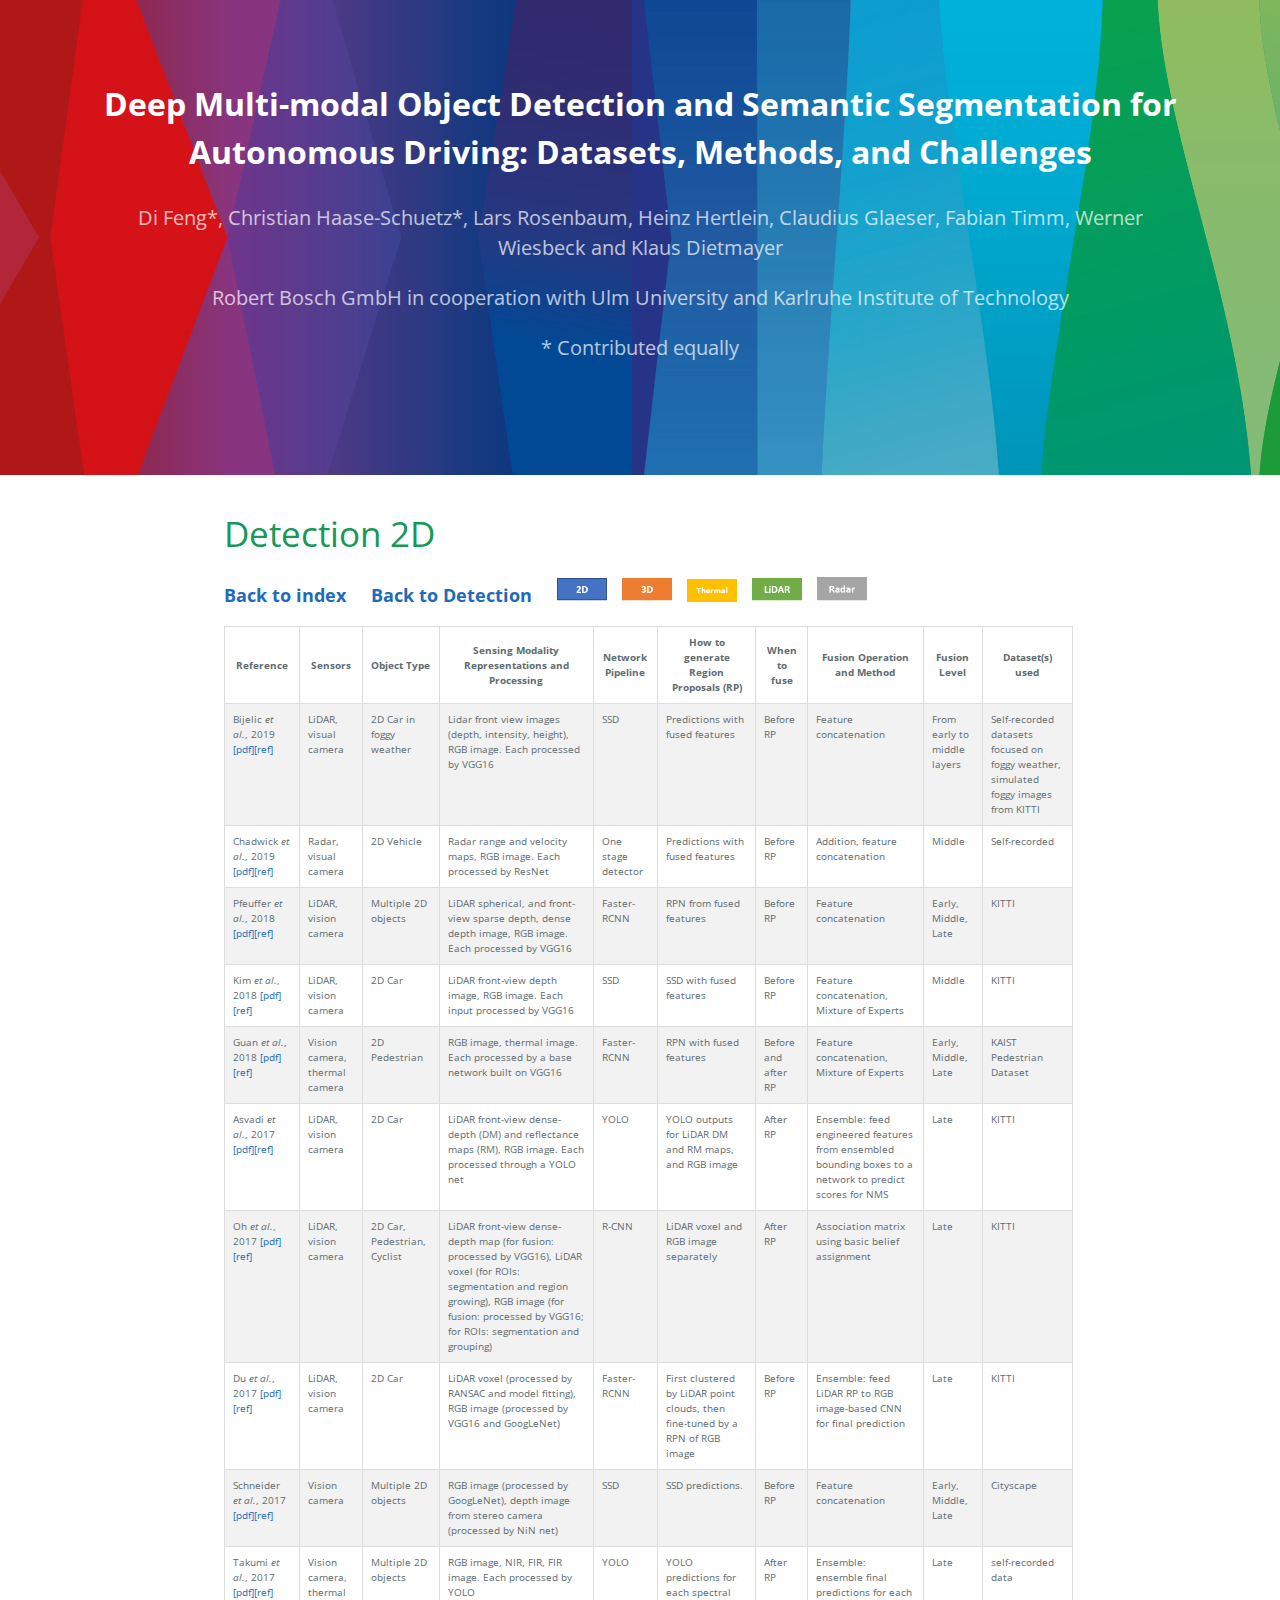
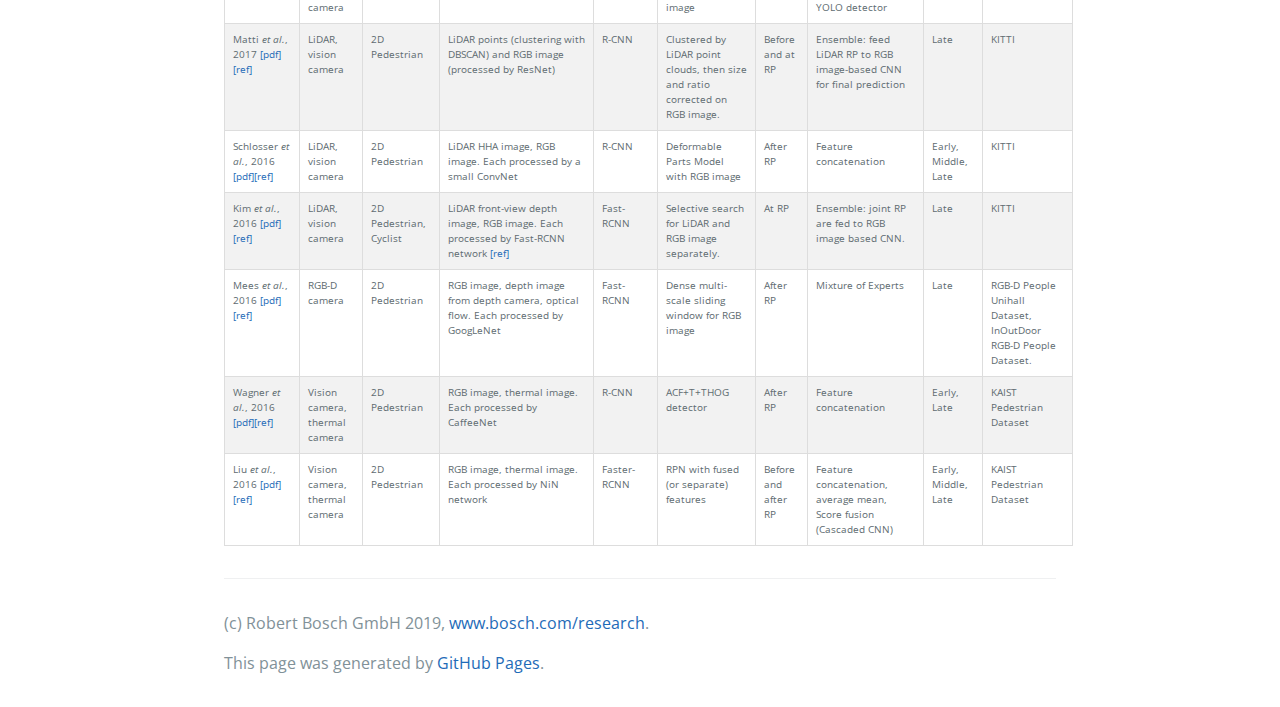
<file: detection/detection_2D.html>
<!DOCTYPE html>
<html lang="en-US">
  <head>

    
    <meta charset="UTF-8">

<!-- Begin Jekyll SEO tag v2.5.0 -->
<title>Detection 2D | Deep Multi-modal Object Detection and Semantic Segmentation for Autonomous Driving: Datasets, Methods, and Challenges</title>
<meta name="generator" content="Jekyll v3.7.4" />
<meta property="og:title" content="Detection 2D" />
<meta property="og:locale" content="en_US" />
<meta name="description" content="Di Feng, Christian Haase-Schuetz, Lars Rosenbaum, Heinz Hertlein, Claudius Glaeser, Fabian Timm, Werner Wiesbeck and Klaus Dietmayer &lt;p&gt; Robert Bosch GmbH in cooperation with Ulm University and Karlruhe Institute of Technology &lt;p&gt; * Contributed equally" />
<meta property="og:description" content="Di Feng, Christian Haase-Schuetz, Lars Rosenbaum, Heinz Hertlein, Claudius Glaeser, Fabian Timm, Werner Wiesbeck and Klaus Dietmayer &lt;p&gt; Robert Bosch GmbH in cooperation with Ulm University and Karlruhe Institute of Technology &lt;p&gt; * Contributed equally" />
<link rel="canonical" href="http://boschresearch.github.io/multimodalperception/detection/detection_2D.html" />
<meta property="og:url" content="http://boschresearch.github.io/multimodalperception/detection/detection_2D.html" />
<meta property="og:site_name" content="Deep Multi-modal Object Detection and Semantic Segmentation for Autonomous Driving: Datasets, Methods, and Challenges" />
<script type="application/ld+json">
{"url":"http://boschresearch.github.io/multimodalperception/detection/detection_2D.html","headline":"Detection 2D","description":"Di Feng, Christian Haase-Schuetz, Lars Rosenbaum, Heinz Hertlein, Claudius Glaeser, Fabian Timm, Werner Wiesbeck and Klaus Dietmayer &lt;p&gt; Robert Bosch GmbH in cooperation with Ulm University and Karlruhe Institute of Technology &lt;p&gt; * Contributed equally","@type":"WebPage","@context":"http://schema.org"}</script>
<!-- End Jekyll SEO tag -->

    <meta name="viewport" content="width=device-width, initial-scale=1">
    <meta name="theme-color" content="#FF4747">
    <meta name="apple-mobile-web-app-status-bar-style" content="black-translucent">
    <link rel="stylesheet" href="../assets/css/style.css?v=">
  </head>
  <body>
    <a id="skip-to-content" href="#content">Skip to the content.</a>

    <header class="page-header" role="banner">
      <h3 class="project-name">Deep Multi-modal Object Detection and Semantic Segmentation for Autonomous Driving: Datasets, Methods, and Challenges</h3>
      <h4 class="project-tagline">Di Feng*, Christian Haase-Schuetz*, Lars Rosenbaum, Heinz Hertlein, Claudius Glaeser, Fabian Timm, Werner Wiesbeck and Klaus Dietmayer <p> Robert Bosch GmbH in cooperation with Ulm University and Karlruhe Institute of Technology <p> * Contributed equally</h4>
      
      
    </header>

    <main id="content" class="main-content" role="main">
      <h1 id="detection-2d">Detection 2D</h1>
<p><a id="bck" href="../index.html#introtab"><b>Back to index</b></a>    
<a href="../detection.html#bck"><b>Back to Detection</b></a>    
<a href="../detection/detection_2d.html#bck"><img src="../img/2D.png" alt="2D" width="50" /></a>   
<a href="../detection/detection_3d.html#bck"><img src="../img/3D.png" alt="3D" width="50" /></a>   
<a href="../detection/detection_thermal.html#bck"><img src="../img/Thermal.png" alt="Thermal" width="50" /></a>  
<a href="../detection/detection_lidar.html#bck"><img src="../img/LiDAR.png" alt="LiDAR" width="50" /></a>  
<a href="../detection/detection_radar.html#bck"><img src="../img/Radar.png" alt="Radar" width="50" /></a></p>

<table id="commontab">
<tr><th> Reference </th><th> Sensors </th><th> Object Type </th><th> Sensing Modality Representations and Processing </th><th> Network Pipeline </th><th> How to generate Region Proposals (RP) </th><th> When to fuse </th><th> Fusion Operation and Method </th><th> Fusion Level </th><th> Dataset(s) used </th></tr>

<tr><td valign="top"> Bijelic <i>et al.</i>, 2019 
    <a href="https://arxiv.org/pdf/1902.08913">[pdf]</a><a href="../ref/bijelic2019seeing.bib">[ref]</a>
    </td><td valign="top"> LiDAR, visual camera </td><td valign="top"> 2D Car in foggy weather </td><td valign="top"> Lidar front view images (depth, intensity, height), RGB image. Each processed by VGG16 </td><td valign="top"> SSD </td><td valign="top"> Predictions with fused features </td><td valign="top"> Before RP </td><td valign="top"> Feature concatenation </td><td valign="top"> From early to middle layers </td><td valign="top"> Self-recorded datasets focused on foggy weather, simulated foggy images from KITTI </td></tr>

<tr><td valign="top"> Chadwick <i>et al.</i>, 2019 
    <a href="https://arxiv.org/pdf/1901.10951">[pdf]</a><a href="../ref/chadwick2019distant.bib">[ref]</a>
    </td><td valign="top"> Radar, visual camera </td><td valign="top"> 2D Vehicle </td><td valign="top"> Radar range and velocity maps, RGB image. Each processed by ResNet </td><td valign="top"> One stage detector </td><td valign="top"> Predictions with fused features </td><td valign="top"> Before RP </td><td valign="top"> Addition, feature concatenation </td><td valign="top"> Middle </td><td valign="top"> Self-recorded </td></tr>

<tr><td valign="top"> Pfeuffer <i>et al.</i>, 2018 
    <a href="https://arxiv.org/pdf/1807.02323">[pdf]</a><a href="/ref/pfeuffer2018optimal.bib">[ref]</a>
    </td><td valign="top"> LiDAR, vision camera </td><td valign="top"> Multiple 2D objects </td><td valign="top"> LiDAR spherical, and front-view sparse depth, dense depth image, RGB image. Each processed by VGG16 </td><td valign="top"> Faster-RCNN </td><td valign="top"> RPN from fused features </td><td valign="top"> Before RP </td><td valign="top"> Feature concatenation </td><td valign="top"> Early, Middle, Late </td><td valign="top"> KITTI </td></tr>

<tr><td valign="top"> Kim <i>et al.</i>, 2018 
    <a href="https://www.ri.cmu.edu/wp-content/uploads/2017/11/Season-Invariant_Semantic_Segmentation_with_A_Deep_Multimodal_Network.pdf">[pdf]</a><a href="/ref/kim2018season.bib">[ref]</a>
    </td><td valign="top"> LiDAR, vision camera </td><td valign="top"> 2D Car </td><td valign="top"> LiDAR front-view depth image, RGB image. Each input processed by VGG16 </td><td valign="top"> SSD </td><td valign="top"> SSD with fused features </td><td valign="top"> Before RP </td><td valign="top"> Feature concatenation, Mixture of Experts </td><td valign="top"> Middle </td><td valign="top"> KITTI </td></tr>

<tr><td valign="top"> Guan <i>et al.</i>, 2018 
    <a href="https://arxiv.org/abs/1802.09972">[pdf]</a><a href="/ref/guan2018fusion.bib">[ref]</a>
    </td><td valign="top"> Vision camera, thermal camera </td><td valign="top"> 2D Pedestrian </td><td valign="top"> RGB image, thermal image. Each processed by a base network built on VGG16 </td><td valign="top"> Faster-RCNN </td><td valign="top"> RPN with fused features </td><td valign="top"> Before and after RP </td><td valign="top"> Feature concatenation, Mixture of Experts </td><td valign="top"> Early,  Middle, Late </td><td valign="top"> KAIST Pedestrian Dataset </td></tr>

<tr><td valign="top"> Asvadi <i>et al.</i>, 2017 
    <a href="https://ieeexplore.ieee.org/abstract/document/8317880/">[pdf]</a><a href="/ref/asvadi2017depthcn.bib">[ref]</a>
    </td><td valign="top"> LiDAR, vision camera </td><td valign="top"> 2D Car </td><td valign="top"> LiDAR front-view dense-depth (DM) and reflectance maps (RM), RGB image. Each processed through a YOLO net </td><td valign="top"> YOLO </td><td valign="top"> YOLO outputs for LiDAR DM and RM maps, and RGB image </td><td valign="top"> After RP </td><td valign="top"> Ensemble: feed engineered features from ensembled bounding boxes to a network to predict scores for NMS </td><td valign="top"> Late </td><td valign="top"> KITTI </td></tr>

<tr><td valign="top"> Oh <i>et al.</i>, 2017 
    <a href="https://www.mdpi.com/1424-8220/17/1/207">[pdf]</a><a href="/ref/oh2017object.bib">[ref]</a>
    </td><td valign="top"> LiDAR, vision camera </td><td valign="top"> 2D Car, Pedestrian, Cyclist </td><td valign="top"> LiDAR front-view dense-depth map (for fusion: processed by VGG16), LiDAR voxel (for ROIs: segmentation and region growing), RGB image (for fusion: processed by VGG16; for ROIs: segmentation and grouping) </td><td valign="top"> R-CNN </td><td valign="top"> LiDAR voxel and RGB image separately </td><td valign="top"> After RP </td><td valign="top"> Association matrix using basic belief assignment </td><td valign="top"> Late  </td><td valign="top"> KITTI </td></tr>
    
<tr><td valign="top"> Du <i>et al.</i>, 2017 
    <a href="https://ieeexplore.ieee.org/abstract/document/8202234/">[pdf]</a><a href="/ref/du2017car.bib">[ref]</a>
    </td><td valign="top"> LiDAR, vision camera </td><td valign="top"> 2D Car </td><td valign="top"> LiDAR voxel (processed by RANSAC and model fitting), RGB image (processed by VGG16 and GoogLeNet) </td><td valign="top"> Faster-RCNN </td><td valign="top"> First clustered by LiDAR point clouds, then fine-tuned by a RPN of RGB image </td><td valign="top"> Before RP </td><td valign="top"> Ensemble: feed LiDAR RP to RGB image-based CNN for final prediction  </td><td valign="top"> Late </td><td valign="top"> KITTI </td></tr>
    
<tr><td valign="top"> Schneider <i>et al.</i>, 2017 
    <a href="https://link.springer.com/chapter/10.1007/978-3-319-59126-1_9">[pdf]</a><a href="/ref/schneider2017multimodal.bib">[ref]</a>
    </td><td valign="top"> Vision camera </td><td valign="top"> Multiple 2D objects </td><td valign="top"> RGB image (processed by GoogLeNet), depth image from stereo camera (processed by NiN net) </td><td valign="top"> SSD </td><td valign="top"> SSD predictions. </td><td valign="top"> Before RP </td><td valign="top"> Feature concatenation </td><td valign="top"> Early, Middle, Late </td><td valign="top"> Cityscape </td></tr>

<tr><td valign="top"> Takumi <i>et al.</i>, 2017 
    <a href="https://dl.acm.org/citation.cfm?id=3126727">[pdf]</a><a href="/ref/takumi2017multispectral.bib">[ref]</a>
    </td><td valign="top"> Vision camera, thermal camera </td><td valign="top"> Multiple 2D objects </td><td valign="top"> RGB image, NIR, FIR, FIR image. Each processed by YOLO </td><td valign="top"> YOLO </td><td valign="top"> YOLO predictions for each spectral image </td><td valign="top"> After RP </td><td valign="top"> Ensemble: ensemble final predictions for each YOLO detector </td><td valign="top"> Late </td><td valign="top"> self-recorded data</td></tr>

<tr><td valign="top"> Matti <i>et al.</i>, 2017 
    <a href="https://arxiv.org/abs/1710.06160">[pdf]</a><a href="/ref/matti2017combining.bib">[ref]</a>
    </td><td valign="top"> LiDAR, vision camera </td><td valign="top"> 2D Pedestrian </td><td valign="top"> LiDAR points (clustering with DBSCAN) and RGB image (processed by ResNet) </td><td valign="top"> R-CNN </td><td valign="top"> Clustered by LiDAR point clouds, then size and ratio corrected on RGB image.  </td><td valign="top"> Before and at RP </td><td valign="top"> Ensemble: feed LiDAR RP to RGB image-based CNN for final prediction </td><td valign="top"> Late </td><td valign="top"> KITTI </td></tr>

<tr><td valign="top"> Schlosser <i>et al.</i>, 2016 
    <a href="https://ieeexplore.ieee.org/abstract/document/7487370">[pdf]</a><a href="/ref/schlosser2016fusing.bib">[ref]</a>
    </td><td valign="top"> LiDAR, vision camera </td><td valign="top"> 2D Pedestrian  </td><td valign="top"> LiDAR HHA image, RGB image. Each processed by a small ConvNet </td><td valign="top"> R-CNN </td><td valign="top"> Deformable Parts Model with RGB image </td><td valign="top"> After RP </td><td valign="top"> Feature concatenation </td><td valign="top"> Early, Middle, Late </td><td valign="top"> KITTI </td></tr>
    
<tr><td valign="top"> Kim <i>et al.</i>, 2016 
    <a href="https://ieeexplore.ieee.org/abstract/document/7795566/">[pdf]</a><a href="/ref/kim2016robust.bib">[ref]</a>
    </td><td valign="top"> LiDAR, vision camera </td><td valign="top"> 2D Pedestrian, Cyclist </td><td valign="top"> LiDAR front-view depth image, RGB image. Each processed by Fast-RCNN network <a href="/ref/girshick2015fast.bib">[ref]</a> </td><td valign="top"> Fast-RCNN </td><td valign="top"> Selective search for LiDAR and RGB image separately. </td><td valign="top"> At RP </td><td valign="top"> Ensemble: joint RP are fed to RGB image based CNN. </td><td valign="top"> Late </td><td valign="top"> KITTI </td></tr>

<tr><td valign="top"> Mees <i>et al.</i>, 2016 
    <a href="https://ieeexplore.ieee.org/abstract/document/7759048/">[pdf]</a><a href="/ref/mees2016choosing.bib">[ref]</a>
    </td><td valign="top"> RGB-D camera </td><td valign="top"> 2D Pedestrian </td><td valign="top"> RGB image, depth image from depth camera, optical flow. Each processed by GoogLeNet </td><td valign="top"> Fast-RCNN </td><td valign="top"> Dense multi-scale sliding window for RGB image </td><td valign="top"> After RP </td><td valign="top"> Mixture of Experts </td><td valign="top"> Late </td><td valign="top"> RGB-D People Unihall Dataset, InOutDoor RGB-D People Dataset. </td></tr> 

<tr><td valign="top"> Wagner <i>et al.</i>, 2016 
    <a href="https://www.elen.ucl.ac.be/Proceedings/esann/esannpdf/es2016-118.pdf">[pdf]</a><a href="/ref/wagner2016multispectral.bib">[ref]</a>
    </td><td valign="top"> Vision camera, thermal camera </td><td valign="top"> 2D Pedestrian </td><td valign="top"> RGB image, thermal image. Each processed by CaffeeNet </td><td valign="top"> R-CNN </td><td valign="top"> ACF+T+THOG detector </td><td valign="top"> After RP </td><td valign="top"> Feature concatenation </td><td valign="top"> Early, Late </td><td valign="top"> KAIST Pedestrian Dataset </td></tr>

<tr><td valign="top"> Liu <i>et al.</i>, 2016 
    <a href="https://dx.doi.org/10.5244/C.30.73">[pdf]</a><a href="/ref/liu2016bmvc.bib">[ref]</a>
    </td><td valign="top"> Vision camera, thermal camera </td><td valign="top"> 2D Pedestrian </td><td valign="top"> RGB image, thermal image. Each processed by NiN network </td><td valign="top"> Faster-RCNN </td><td valign="top"> RPN with fused (or separate) features </td><td valign="top"> Before and after RP </td><td valign="top"> Feature concatenation, average mean, Score fusion (Cascaded CNN) </td><td valign="top"> Early, Middle, Late </td><td valign="top"> KAIST Pedestrian Dataset </td></tr>
</table>


      <footer class="site-footer">
        
        <span class="site-footer-credits">
        (c) Robert Bosch GmbH 2019, <a href="http://www.bosch.com/research">www.bosch.com/research</a>.
		<p></p>
        This page was generated by <a href="https://pages.github.com">GitHub Pages</a>.</span>
      </footer>
    </main>
  </body>
</html>
</file>
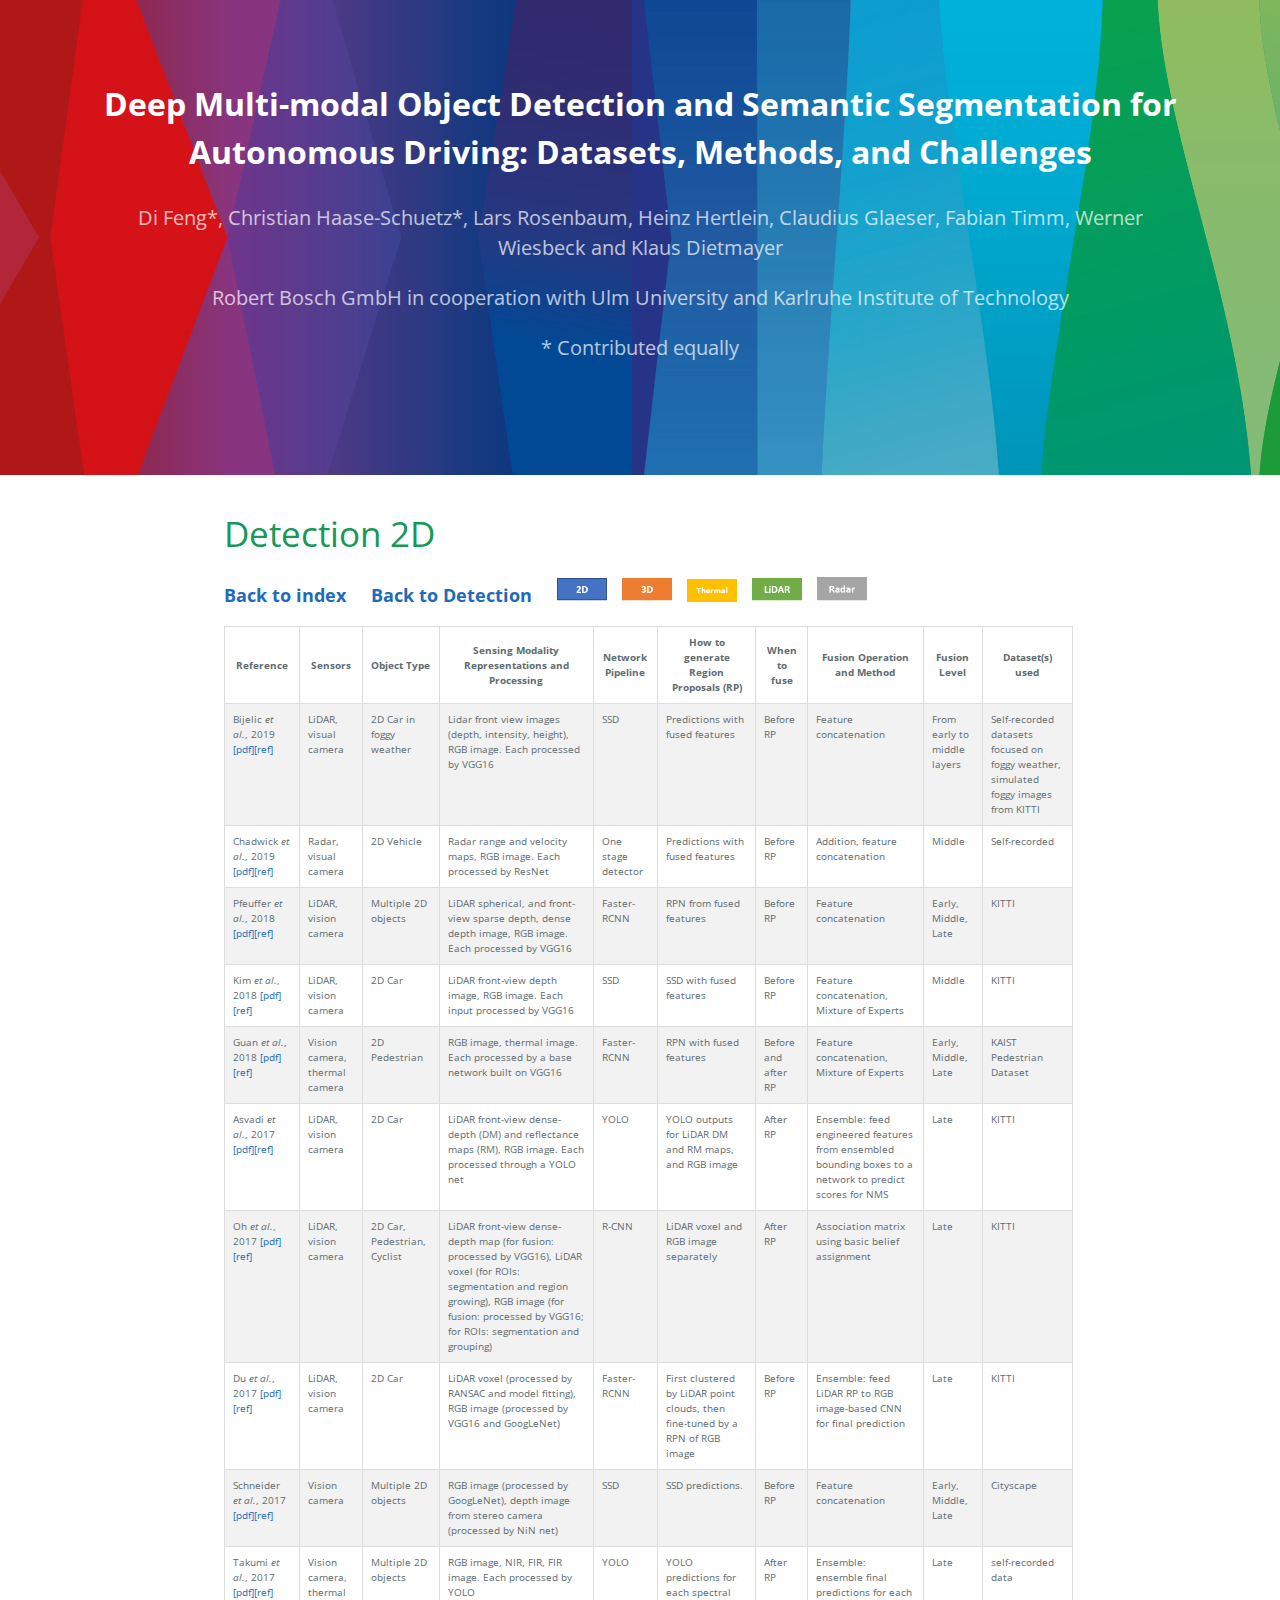
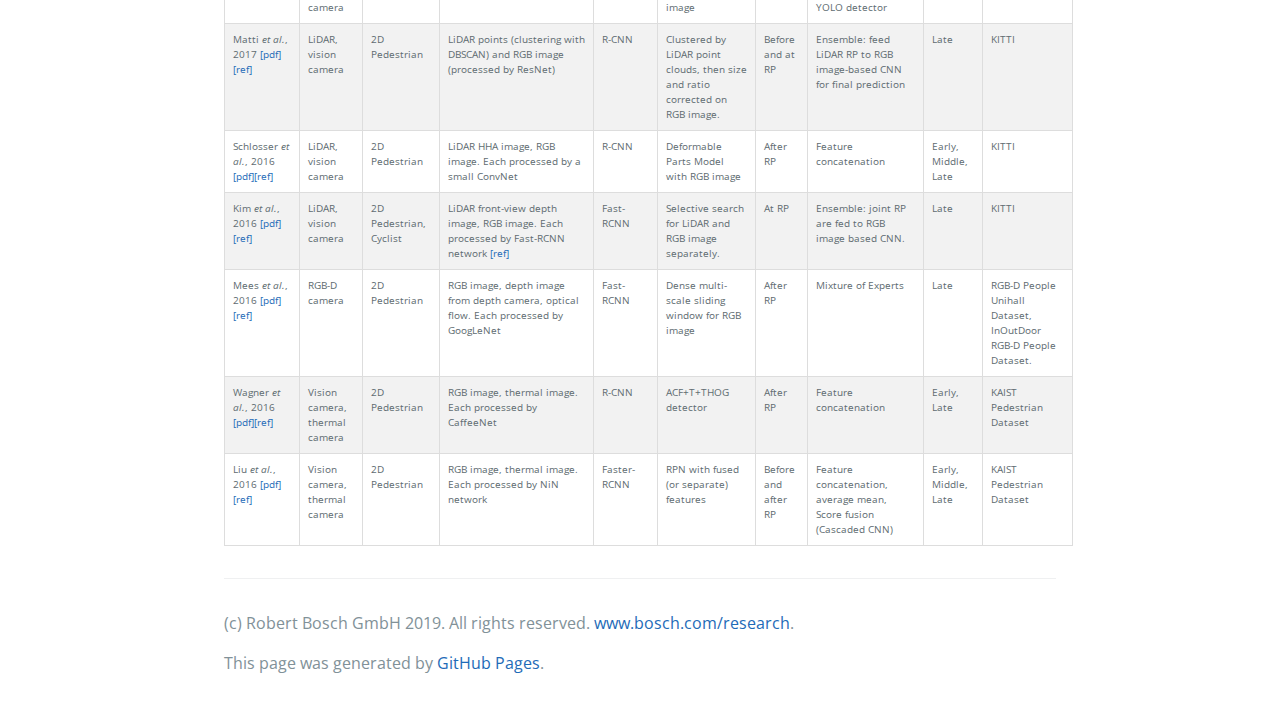
<file: detection/detection_2d.html>
<!DOCTYPE html>
<html lang="en-US">
  <head>

    
    <meta charset="UTF-8">

<!-- Begin Jekyll SEO tag v2.5.0 -->
<title>Detection 2D | Deep Multi-modal Object Detection and Semantic Segmentation for Autonomous Driving: Datasets, Methods, and Challenges</title>
<meta name="generator" content="Jekyll v3.7.4" />
<meta property="og:title" content="Detection 2D" />
<meta property="og:locale" content="en_US" />
<meta name="description" content="Di Feng, Christian Haase-Schuetz, Lars Rosenbaum, Heinz Hertlein, Claudius Glaeser, Fabian Timm, Werner Wiesbeck and Klaus Dietmayer &lt;p&gt; Robert Bosch GmbH in cooperation with Ulm University and Karlruhe Institute of Technology &lt;p&gt; * Contributed equally" />
<meta property="og:description" content="Di Feng, Christian Haase-Schuetz, Lars Rosenbaum, Heinz Hertlein, Claudius Glaeser, Fabian Timm, Werner Wiesbeck and Klaus Dietmayer &lt;p&gt; Robert Bosch GmbH in cooperation with Ulm University and Karlruhe Institute of Technology &lt;p&gt; * Contributed equally" />
<link rel="canonical" href="http://boschresearch.github.io/multimodalperception/detection/detection_2d.html" />
<meta property="og:url" content="http://boschresearch.github.io/multimodalperception/detection/detection_2d.html" />
<meta property="og:site_name" content="Deep Multi-modal Object Detection and Semantic Segmentation for Autonomous Driving: Datasets, Methods, and Challenges" />
<script type="application/ld+json">
{"url":"http://boschresearch.github.io/multimodalperception/detection/detection_2d.html","headline":"Detection 2D","description":"Di Feng, Christian Haase-Schuetz, Lars Rosenbaum, Heinz Hertlein, Claudius Glaeser, Fabian Timm, Werner Wiesbeck and Klaus Dietmayer &lt;p&gt; Robert Bosch GmbH in cooperation with Ulm University and Karlruhe Institute of Technology &lt;p&gt; * Contributed equally","@type":"WebPage","@context":"http://schema.org"}</script>
<!-- End Jekyll SEO tag -->

    <meta name="viewport" content="width=device-width, initial-scale=1">
    <meta name="theme-color" content="#FF4747">
    <meta name="apple-mobile-web-app-status-bar-style" content="black-translucent">
    <link rel="stylesheet" href="../assets/css/style.css?v=">
  </head>
  <body>
    <a id="skip-to-content" href="#content">Skip to the content.</a>

    <header class="page-header" role="banner">
      <h3 class="project-name">Deep Multi-modal Object Detection and Semantic Segmentation for Autonomous Driving: Datasets, Methods, and Challenges</h3>
      <h4 class="project-tagline">Di Feng*, Christian Haase-Schuetz*, Lars Rosenbaum, Heinz Hertlein, Claudius Glaeser, Fabian Timm, Werner Wiesbeck and Klaus Dietmayer <p> Robert Bosch GmbH in cooperation with Ulm University and Karlruhe Institute of Technology <p> * Contributed equally</h4>
      
      
    </header>

    <main id="content" class="main-content" role="main">
      <h1 id="detection-2d">Detection 2D</h1>
<p><a id="bck" href="../index.html#introtab"><b>Back to index</b></a>    
<a href="../detection.html#bck"><b>Back to Detection</b></a>    
<a href="../detection/detection_2d.html#bck"><img src="../img/2D.png" alt="2D" width="50" /></a>   
<a href="../detection/detection_3d.html#bck"><img src="../img/3D.png" alt="3D" width="50" /></a>   
<a href="../detection/detection_thermal.html#bck"><img src="../img/Thermal.png" alt="Thermal" width="50" /></a>  
<a href="../detection/detection_lidar.html#bck"><img src="../img/LiDAR.png" alt="LiDAR" width="50" /></a>  
<a href="../detection/detection_radar.html#bck"><img src="../img/Radar.png" alt="Radar" width="50" /></a></p>

<table id="commontab">
<tr><th> Reference </th><th> Sensors </th><th> Object Type </th><th> Sensing Modality Representations and Processing </th><th> Network Pipeline </th><th> How to generate Region Proposals (RP) </th><th> When to fuse </th><th> Fusion Operation and Method </th><th> Fusion Level </th><th> Dataset(s) used </th></tr>

<tr><td valign="top"> Bijelic <i>et al.</i>, 2019 
    <a href="https://arxiv.org/pdf/1902.08913">[pdf]</a><a href="../ref/bijelic2019seeing.bib">[ref]</a>
    </td><td valign="top"> LiDAR, visual camera </td><td valign="top"> 2D Car in foggy weather </td><td valign="top"> Lidar front view images (depth, intensity, height), RGB image. Each processed by VGG16 </td><td valign="top"> SSD </td><td valign="top"> Predictions with fused features </td><td valign="top"> Before RP </td><td valign="top"> Feature concatenation </td><td valign="top"> From early to middle layers </td><td valign="top"> Self-recorded datasets focused on foggy weather, simulated foggy images from KITTI </td></tr>

<tr><td valign="top"> Chadwick <i>et al.</i>, 2019 
    <a href="https://arxiv.org/pdf/1901.10951">[pdf]</a><a href="../ref/chadwick2019distant.bib">[ref]</a>
    </td><td valign="top"> Radar, visual camera </td><td valign="top"> 2D Vehicle </td><td valign="top"> Radar range and velocity maps, RGB image. Each processed by ResNet </td><td valign="top"> One stage detector </td><td valign="top"> Predictions with fused features </td><td valign="top"> Before RP </td><td valign="top"> Addition, feature concatenation </td><td valign="top"> Middle </td><td valign="top"> Self-recorded </td></tr>

<tr><td valign="top"> Pfeuffer <i>et al.</i>, 2018 
    <a href="https://arxiv.org/pdf/1807.02323">[pdf]</a><a href="/ref/pfeuffer2018optimal.bib">[ref]</a>
    </td><td valign="top"> LiDAR, vision camera </td><td valign="top"> Multiple 2D objects </td><td valign="top"> LiDAR spherical, and front-view sparse depth, dense depth image, RGB image. Each processed by VGG16 </td><td valign="top"> Faster-RCNN </td><td valign="top"> RPN from fused features </td><td valign="top"> Before RP </td><td valign="top"> Feature concatenation </td><td valign="top"> Early, Middle, Late </td><td valign="top"> KITTI </td></tr>

<tr><td valign="top"> Kim <i>et al.</i>, 2018 
    <a href="https://www.ri.cmu.edu/wp-content/uploads/2017/11/Season-Invariant_Semantic_Segmentation_with_A_Deep_Multimodal_Network.pdf">[pdf]</a><a href="/ref/kim2018season.bib">[ref]</a>
    </td><td valign="top"> LiDAR, vision camera </td><td valign="top"> 2D Car </td><td valign="top"> LiDAR front-view depth image, RGB image. Each input processed by VGG16 </td><td valign="top"> SSD </td><td valign="top"> SSD with fused features </td><td valign="top"> Before RP </td><td valign="top"> Feature concatenation, Mixture of Experts </td><td valign="top"> Middle </td><td valign="top"> KITTI </td></tr>

<tr><td valign="top"> Guan <i>et al.</i>, 2018 
    <a href="https://arxiv.org/abs/1802.09972">[pdf]</a><a href="/ref/guan2018fusion.bib">[ref]</a>
    </td><td valign="top"> Vision camera, thermal camera </td><td valign="top"> 2D Pedestrian </td><td valign="top"> RGB image, thermal image. Each processed by a base network built on VGG16 </td><td valign="top"> Faster-RCNN </td><td valign="top"> RPN with fused features </td><td valign="top"> Before and after RP </td><td valign="top"> Feature concatenation, Mixture of Experts </td><td valign="top"> Early,  Middle, Late </td><td valign="top"> KAIST Pedestrian Dataset </td></tr>

<tr><td valign="top"> Asvadi <i>et al.</i>, 2017 
    <a href="https://ieeexplore.ieee.org/abstract/document/8317880/">[pdf]</a><a href="/ref/asvadi2017depthcn.bib">[ref]</a>
    </td><td valign="top"> LiDAR, vision camera </td><td valign="top"> 2D Car </td><td valign="top"> LiDAR front-view dense-depth (DM) and reflectance maps (RM), RGB image. Each processed through a YOLO net </td><td valign="top"> YOLO </td><td valign="top"> YOLO outputs for LiDAR DM and RM maps, and RGB image </td><td valign="top"> After RP </td><td valign="top"> Ensemble: feed engineered features from ensembled bounding boxes to a network to predict scores for NMS </td><td valign="top"> Late </td><td valign="top"> KITTI </td></tr>

<tr><td valign="top"> Oh <i>et al.</i>, 2017 
    <a href="https://www.mdpi.com/1424-8220/17/1/207">[pdf]</a><a href="/ref/oh2017object.bib">[ref]</a>
    </td><td valign="top"> LiDAR, vision camera </td><td valign="top"> 2D Car, Pedestrian, Cyclist </td><td valign="top"> LiDAR front-view dense-depth map (for fusion: processed by VGG16), LiDAR voxel (for ROIs: segmentation and region growing), RGB image (for fusion: processed by VGG16; for ROIs: segmentation and grouping) </td><td valign="top"> R-CNN </td><td valign="top"> LiDAR voxel and RGB image separately </td><td valign="top"> After RP </td><td valign="top"> Association matrix using basic belief assignment </td><td valign="top"> Late  </td><td valign="top"> KITTI </td></tr>
    
<tr><td valign="top"> Du <i>et al.</i>, 2017 
    <a href="https://ieeexplore.ieee.org/abstract/document/8202234/">[pdf]</a><a href="/ref/du2017car.bib">[ref]</a>
    </td><td valign="top"> LiDAR, vision camera </td><td valign="top"> 2D Car </td><td valign="top"> LiDAR voxel (processed by RANSAC and model fitting), RGB image (processed by VGG16 and GoogLeNet) </td><td valign="top"> Faster-RCNN </td><td valign="top"> First clustered by LiDAR point clouds, then fine-tuned by a RPN of RGB image </td><td valign="top"> Before RP </td><td valign="top"> Ensemble: feed LiDAR RP to RGB image-based CNN for final prediction  </td><td valign="top"> Late </td><td valign="top"> KITTI </td></tr>
    
<tr><td valign="top"> Schneider <i>et al.</i>, 2017 
    <a href="https://link.springer.com/chapter/10.1007/978-3-319-59126-1_9">[pdf]</a><a href="/ref/schneider2017multimodal.bib">[ref]</a>
    </td><td valign="top"> Vision camera </td><td valign="top"> Multiple 2D objects </td><td valign="top"> RGB image (processed by GoogLeNet), depth image from stereo camera (processed by NiN net) </td><td valign="top"> SSD </td><td valign="top"> SSD predictions. </td><td valign="top"> Before RP </td><td valign="top"> Feature concatenation </td><td valign="top"> Early, Middle, Late </td><td valign="top"> Cityscape </td></tr>

<tr><td valign="top"> Takumi <i>et al.</i>, 2017 
    <a href="https://dl.acm.org/citation.cfm?id=3126727">[pdf]</a><a href="/ref/takumi2017multispectral.bib">[ref]</a>
    </td><td valign="top"> Vision camera, thermal camera </td><td valign="top"> Multiple 2D objects </td><td valign="top"> RGB image, NIR, FIR, FIR image. Each processed by YOLO </td><td valign="top"> YOLO </td><td valign="top"> YOLO predictions for each spectral image </td><td valign="top"> After RP </td><td valign="top"> Ensemble: ensemble final predictions for each YOLO detector </td><td valign="top"> Late </td><td valign="top"> self-recorded data</td></tr>

<tr><td valign="top"> Matti <i>et al.</i>, 2017 
    <a href="https://arxiv.org/abs/1710.06160">[pdf]</a><a href="/ref/matti2017combining.bib">[ref]</a>
    </td><td valign="top"> LiDAR, vision camera </td><td valign="top"> 2D Pedestrian </td><td valign="top"> LiDAR points (clustering with DBSCAN) and RGB image (processed by ResNet) </td><td valign="top"> R-CNN </td><td valign="top"> Clustered by LiDAR point clouds, then size and ratio corrected on RGB image.  </td><td valign="top"> Before and at RP </td><td valign="top"> Ensemble: feed LiDAR RP to RGB image-based CNN for final prediction </td><td valign="top"> Late </td><td valign="top"> KITTI </td></tr>

<tr><td valign="top"> Schlosser <i>et al.</i>, 2016 
    <a href="https://ieeexplore.ieee.org/abstract/document/7487370">[pdf]</a><a href="/ref/schlosser2016fusing.bib">[ref]</a>
    </td><td valign="top"> LiDAR, vision camera </td><td valign="top"> 2D Pedestrian  </td><td valign="top"> LiDAR HHA image, RGB image. Each processed by a small ConvNet </td><td valign="top"> R-CNN </td><td valign="top"> Deformable Parts Model with RGB image </td><td valign="top"> After RP </td><td valign="top"> Feature concatenation </td><td valign="top"> Early, Middle, Late </td><td valign="top"> KITTI </td></tr>
    
<tr><td valign="top"> Kim <i>et al.</i>, 2016 
    <a href="https://ieeexplore.ieee.org/abstract/document/7795566/">[pdf]</a><a href="/ref/kim2016robust.bib">[ref]</a>
    </td><td valign="top"> LiDAR, vision camera </td><td valign="top"> 2D Pedestrian, Cyclist </td><td valign="top"> LiDAR front-view depth image, RGB image. Each processed by Fast-RCNN network <a href="/ref/girshick2015fast.bib">[ref]</a> </td><td valign="top"> Fast-RCNN </td><td valign="top"> Selective search for LiDAR and RGB image separately. </td><td valign="top"> At RP </td><td valign="top"> Ensemble: joint RP are fed to RGB image based CNN. </td><td valign="top"> Late </td><td valign="top"> KITTI </td></tr>

<tr><td valign="top"> Mees <i>et al.</i>, 2016 
    <a href="https://ieeexplore.ieee.org/abstract/document/7759048/">[pdf]</a><a href="/ref/mees2016choosing.bib">[ref]</a>
    </td><td valign="top"> RGB-D camera </td><td valign="top"> 2D Pedestrian </td><td valign="top"> RGB image, depth image from depth camera, optical flow. Each processed by GoogLeNet </td><td valign="top"> Fast-RCNN </td><td valign="top"> Dense multi-scale sliding window for RGB image </td><td valign="top"> After RP </td><td valign="top"> Mixture of Experts </td><td valign="top"> Late </td><td valign="top"> RGB-D People Unihall Dataset, InOutDoor RGB-D People Dataset. </td></tr> 

<tr><td valign="top"> Wagner <i>et al.</i>, 2016 
    <a href="https://www.elen.ucl.ac.be/Proceedings/esann/esannpdf/es2016-118.pdf">[pdf]</a><a href="/ref/wagner2016multispectral.bib">[ref]</a>
    </td><td valign="top"> Vision camera, thermal camera </td><td valign="top"> 2D Pedestrian </td><td valign="top"> RGB image, thermal image. Each processed by CaffeeNet </td><td valign="top"> R-CNN </td><td valign="top"> ACF+T+THOG detector </td><td valign="top"> After RP </td><td valign="top"> Feature concatenation </td><td valign="top"> Early, Late </td><td valign="top"> KAIST Pedestrian Dataset </td></tr>

<tr><td valign="top"> Liu <i>et al.</i>, 2016 
    <a href="https://dx.doi.org/10.5244/C.30.73">[pdf]</a><a href="/ref/liu2016bmvc.bib">[ref]</a>
    </td><td valign="top"> Vision camera, thermal camera </td><td valign="top"> 2D Pedestrian </td><td valign="top"> RGB image, thermal image. Each processed by NiN network </td><td valign="top"> Faster-RCNN </td><td valign="top"> RPN with fused (or separate) features </td><td valign="top"> Before and after RP </td><td valign="top"> Feature concatenation, average mean, Score fusion (Cascaded CNN) </td><td valign="top"> Early, Middle, Late </td><td valign="top"> KAIST Pedestrian Dataset </td></tr>
</table>


      <footer class="site-footer">
        
        <span class="site-footer-credits">
        (c) Robert Bosch GmbH 2019. All rights reserved. <a href="http://www.bosch.com/research">www.bosch.com/research</a>.
		<p></p>
        This page was generated by <a href="https://pages.github.com">GitHub Pages</a>.</span>
      </footer>
    </main>
  </body>
</html>
</file>
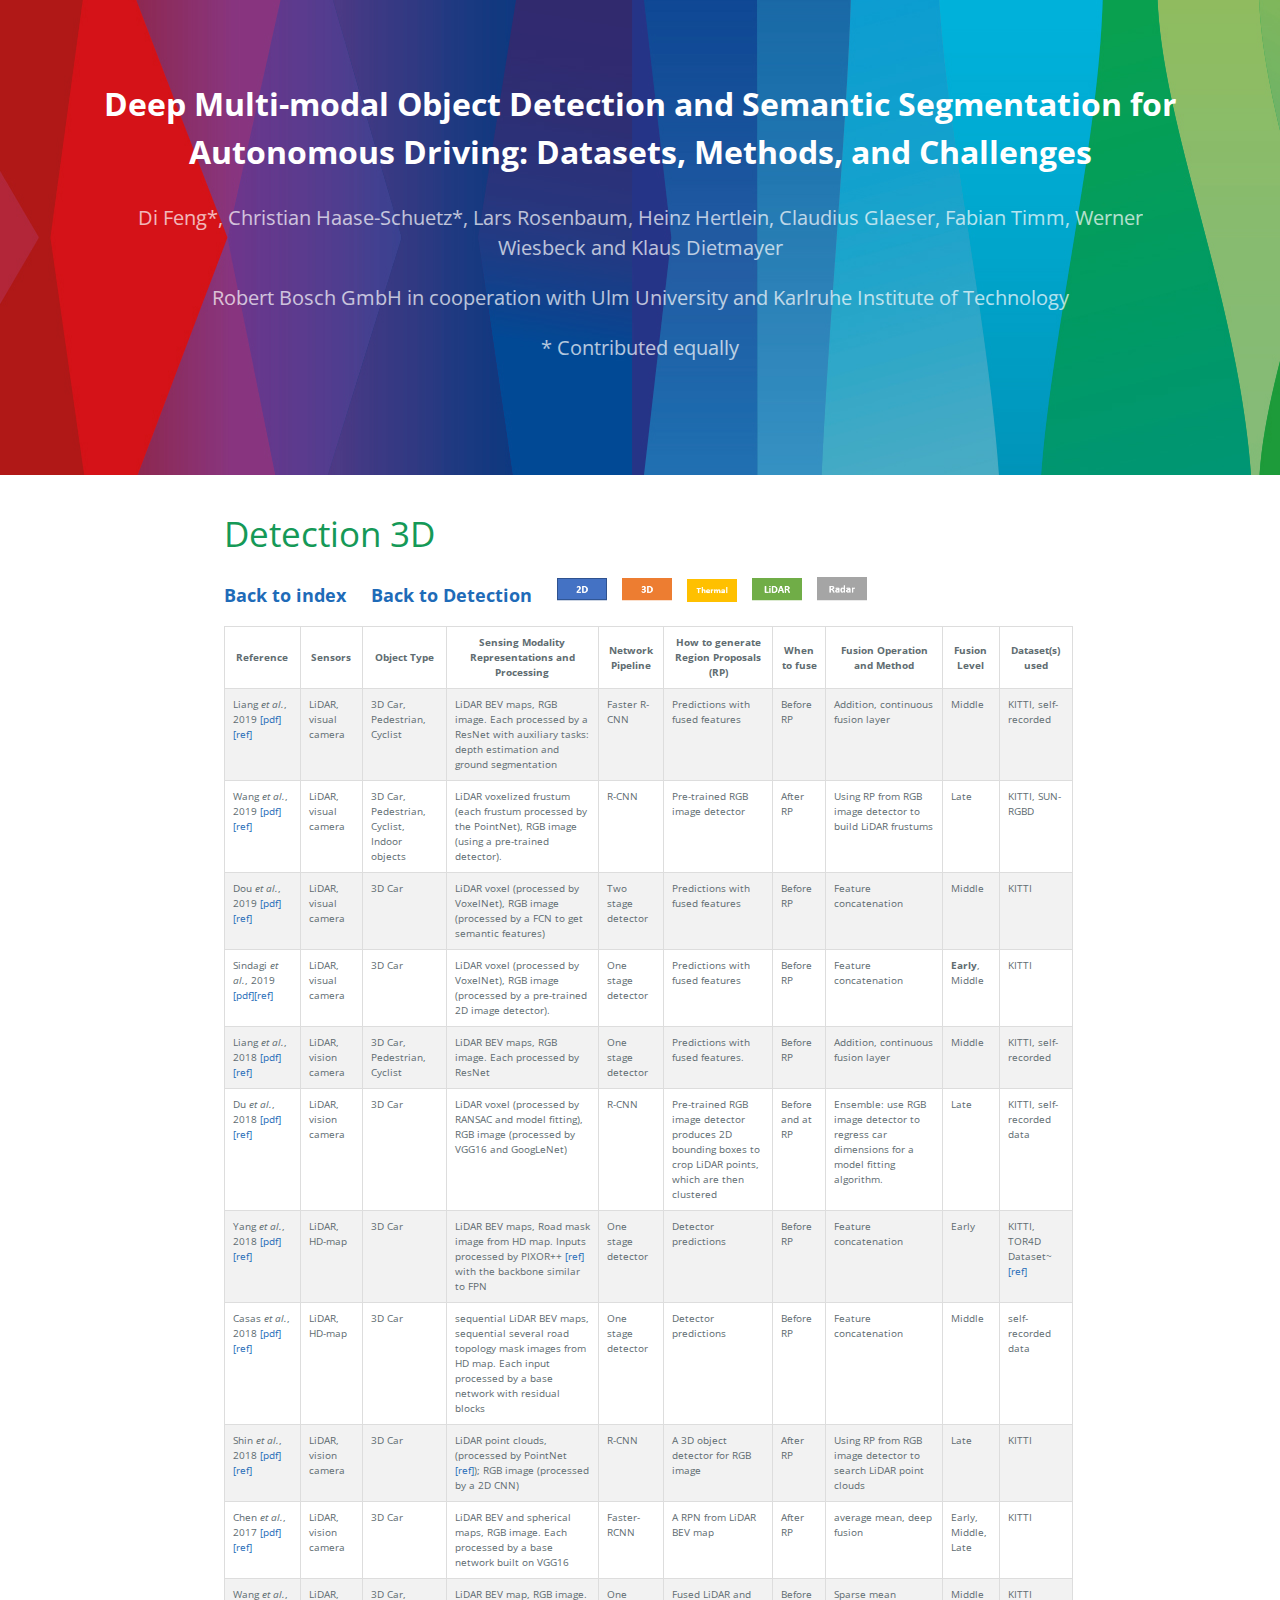
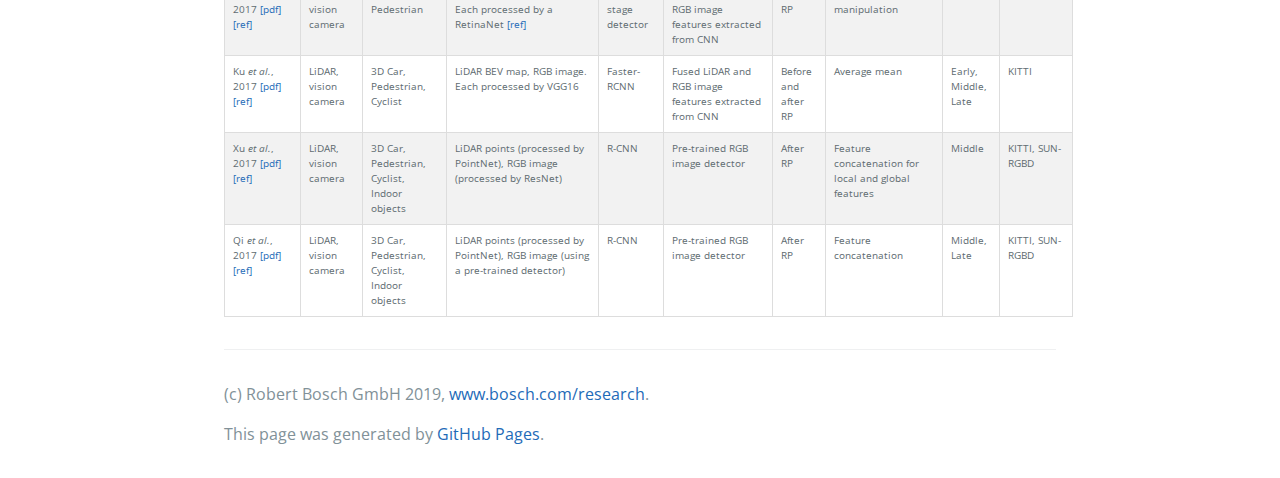
<file: detection/detection_3D.html>
<!DOCTYPE html>
<html lang="en-US">
  <head>

    
    <meta charset="UTF-8">

<!-- Begin Jekyll SEO tag v2.5.0 -->
<title>Detection 3D | Deep Multi-modal Object Detection and Semantic Segmentation for Autonomous Driving: Datasets, Methods, and Challenges</title>
<meta name="generator" content="Jekyll v3.7.4" />
<meta property="og:title" content="Detection 3D" />
<meta property="og:locale" content="en_US" />
<meta name="description" content="Di Feng, Christian Haase-Schuetz, Lars Rosenbaum, Heinz Hertlein, Claudius Glaeser, Fabian Timm, Werner Wiesbeck and Klaus Dietmayer &lt;p&gt; Robert Bosch GmbH in cooperation with Ulm University and Karlruhe Institute of Technology &lt;p&gt; * Contributed equally" />
<meta property="og:description" content="Di Feng, Christian Haase-Schuetz, Lars Rosenbaum, Heinz Hertlein, Claudius Glaeser, Fabian Timm, Werner Wiesbeck and Klaus Dietmayer &lt;p&gt; Robert Bosch GmbH in cooperation with Ulm University and Karlruhe Institute of Technology &lt;p&gt; * Contributed equally" />
<link rel="canonical" href="http://boschresearch.github.io/multimodalperception/detection/detection_3D.html" />
<meta property="og:url" content="http://boschresearch.github.io/multimodalperception/detection/detection_3D.html" />
<meta property="og:site_name" content="Deep Multi-modal Object Detection and Semantic Segmentation for Autonomous Driving: Datasets, Methods, and Challenges" />
<script type="application/ld+json">
{"url":"http://boschresearch.github.io/multimodalperception/detection/detection_3D.html","headline":"Detection 3D","description":"Di Feng, Christian Haase-Schuetz, Lars Rosenbaum, Heinz Hertlein, Claudius Glaeser, Fabian Timm, Werner Wiesbeck and Klaus Dietmayer &lt;p&gt; Robert Bosch GmbH in cooperation with Ulm University and Karlruhe Institute of Technology &lt;p&gt; * Contributed equally","@type":"WebPage","@context":"http://schema.org"}</script>
<!-- End Jekyll SEO tag -->

    <meta name="viewport" content="width=device-width, initial-scale=1">
    <meta name="theme-color" content="#FF4747">
    <meta name="apple-mobile-web-app-status-bar-style" content="black-translucent">
    <link rel="stylesheet" href="../assets/css/style.css?v=">
  </head>
  <body>
    <a id="skip-to-content" href="#content">Skip to the content.</a>

    <header class="page-header" role="banner">
      <h3 class="project-name">Deep Multi-modal Object Detection and Semantic Segmentation for Autonomous Driving: Datasets, Methods, and Challenges</h3>
      <h4 class="project-tagline">Di Feng*, Christian Haase-Schuetz*, Lars Rosenbaum, Heinz Hertlein, Claudius Glaeser, Fabian Timm, Werner Wiesbeck and Klaus Dietmayer <p> Robert Bosch GmbH in cooperation with Ulm University and Karlruhe Institute of Technology <p> * Contributed equally</h4>
      
      
    </header>

    <main id="content" class="main-content" role="main">
      <h1 id="detection-3d">Detection 3D</h1>
<p><a id="bck" href="../index.html#introtab"><b>Back to index</b></a>    
<a href="../detection.html#bck"><b>Back to Detection</b></a>    
<a href="../detection/detection_2d.html#bck"><img src="../img/2D.png" alt="2D" width="50" /></a>   
<a href="../detection/detection_3d.html#bck"><img src="../img/3D.png" alt="3D" width="50" /></a>   
<a href="../detection/detection_thermal.html#bck"><img src="../img/Thermal.png" alt="Thermal" width="50" /></a>  
<a href="../detection/detection_lidar.html#bck"><img src="../img/LiDAR.png" alt="LiDAR" width="50" /></a>  
<a href="../detection/detection_radar.html#bck"><img src="../img/Radar.png" alt="Radar" width="50" /></a></p>

<table id="commontab">
<tr><th> Reference </th><th> Sensors </th><th> Object Type </th><th> Sensing Modality Representations and Processing </th><th> Network Pipeline </th><th> How to generate Region Proposals (RP) </th><th> When to fuse </th><th> Fusion Operation and Method </th><th> Fusion Level </th><th> Dataset(s) used </th></tr>

<tr><td valign="top">Liang <i>et al.</i>, 2019
    <a href="http://openaccess.thecvf.com/content_CVPR_2019/papers/Liang_Multi-Task_Multi-Sensor_Fusion_for_3D_Object_Detection_CVPR_2019_paper.pdf">[pdf]</a><a href="../ref/liang2019multi.bib">[ref]</a>
    </td><td valign="top">LiDAR, visual camera</td><td valign="top">3D Car, Pedestrian, Cyclist </td><td valign="top">LiDAR BEV maps, RGB image. Each processed by a ResNet with auxiliary tasks: depth estimation and ground segmentation</td><td valign="top">Faster R-CNN</td><td valign="top">Predictions with fused features</td><td valign="top">Before RP</td><td valign="top">Addition, continuous fusion layer</td><td valign="top">Middle</td><td valign="top">KITTI, self-recorded </td></tr>

<tr><td valign="top">Wang <i>et al.</i>, 2019
    <a href="https://arxiv.org/pdf/1903.01864">[pdf]</a><a href="../ref/wang2019frustum.bib">[ref]</a>
    </td><td valign="top">LiDAR, visual camera</td><td valign="top">3D Car, Pedestrian, Cyclist, Indoor objects</td><td valign="top">LiDAR voxelized frustum (each frustum processed by the PointNet), RGB image (using a pre-trained detector).</td><td valign="top">R-CNN</td><td valign="top">Pre-trained RGB image detector</td><td valign="top">After RP</td><td valign="top">Using RP from RGB image detector to build LiDAR frustums</td><td valign="top">Late</td><td valign="top">KITTI, SUN-RGBD </td></tr>

<tr><td valign="top">Dou <i>et al.</i>, 2019
    <a href="https://ieeexplore.ieee.org/abstract/document/8793492">[pdf]</a><a href="../ref/dou2019seg.bib">[ref]</a>
    </td><td valign="top">LiDAR, visual camera</td><td valign="top">3D Car</td><td valign="top">LiDAR voxel (processed by VoxelNet), RGB image (processed by a FCN to get semantic features)</td><td valign="top">Two stage detector</td><td valign="top">Predictions with fused features</td><td valign="top">Before RP</td><td valign="top">Feature concatenation</td><td valign="top">Middle</td><td valign="top">KITTI  </td></tr>

<tr><td valign="top">Sindagi <i>et al.</i>, 2019
    <a href="https://arxiv.org/pdf/1904.01649">[pdf]</a><a href="../ref/sindagi2019mvx.bib">[ref]</a>
    </td><td valign="top">LiDAR, visual camera</td><td valign="top">3D Car</td><td valign="top">LiDAR voxel (processed by VoxelNet), RGB image (processed by a pre-trained 2D image detector).</td><td valign="top">One stage detector</td><td valign="top">Predictions with fused features</td><td valign="top">Before RP</td><td valign="top">Feature concatenation</td><td valign="top"><b>Early</b>, Middle</td><td valign="top">KITTI  </td></tr>

<tr><td valign="top"> Liang <i>et al.</i>, 2018 
    <a href="http://openaccess.thecvf.com/content_ECCV_2018/papers/Ming_Liang_Deep_Continuous_Fusion_ECCV_2018_paper.pdf">[pdf]</a><a href="../ref/liang2018deep.bib">[ref]</a>
    </td><td valign="top"> LiDAR, vision camera </td><td valign="top"> 3D Car, Pedestrian, Cyclist </td><td valign="top"> LiDAR BEV maps, RGB image. Each processed by ResNet </td><td valign="top"> One stage detector </td><td valign="top"> Predictions with fused features. </td><td valign="top"> Before RP </td><td valign="top"> Addition, continuous fusion layer </td><td valign="top"> Middle </td><td valign="top"> KITTI, self-recorded </td></tr>

<tr><td valign="top"> Du <i>et al.</i>, 2018 
    <a href="https://arxiv.org/abs/1803.00387">[pdf]</a><a href="../ref/du2018general.bib">[ref]</a>
    </td><td valign="top"> LiDAR, vision camera </td><td valign="top"> 3D Car </td><td valign="top"> LiDAR voxel (processed by RANSAC and model fitting), RGB image (processed by VGG16 and GoogLeNet) </td><td valign="top"> R-CNN </td><td valign="top"> Pre-trained RGB image detector produces 2D bounding boxes to crop LiDAR points, which are then clustered </td><td valign="top"> Before and at RP </td><td valign="top"> Ensemble: use RGB image detector to regress car dimensions for a model fitting algorithm. </td><td valign="top"> Late </td><td valign="top"> KITTI, self-recorded data </td></tr>

<tr><td valign="top"> Yang <i>et al.</i>, 2018 
    <a href="https://ieeexplore.ieee.org/abstract/document/8428696/">[pdf]</a><a href="../ref/yang2018fusion.bib">[ref]</a>
    </td><td valign="top"> LiDAR, HD-map </td><td valign="top"> 3D Car </td><td valign="top"> LiDAR BEV maps, Road mask image from HD map. Inputs processed by PIXOR++ <a href="/ref/yang2018pixor.bib">[ref]</a> with the backbone similar to FPN </td><td valign="top"> One stage detector </td><td valign="top"> Detector predictions </td><td valign="top"> Before RP </td><td valign="top"> Feature concatenation </td><td valign="top"> Early </td><td valign="top"> KITTI, TOR4D Dataset~<a href="/ref/yang2018pixor.bib">[ref]</a></td></tr>

<tr><td valign="top"> Casas <i>et al.</i>, 2018 
    <a href="http://proceedings.mlr.press/v87/casas18a.html">[pdf]</a><a href="../ref/casas2018intentnet.bib">[ref]</a>
    </td><td valign="top"> LiDAR, HD-map </td><td valign="top"> 3D Car </td><td valign="top"> sequential LiDAR BEV maps, sequential several road topology mask images from HD map. Each input processed by a base network with residual blocks </td><td valign="top"> One stage detector </td><td valign="top"> Detector predictions </td><td valign="top"> Before RP </td><td valign="top"> Feature concatenation </td><td valign="top"> Middle </td><td valign="top"> self-recorded data </td></tr>

<tr><td valign="top"> Shin <i>et al.</i>, 2018 
    <a href="https://arxiv.org/abs/1811.03818">[pdf]</a><a href="../ref/shin2018roarnet.bib">[ref]</a>
    </td><td valign="top"> LiDAR, vision camera </td><td valign="top"> 3D Car </td><td valign="top"> LiDAR point clouds, (processed by PointNet <a href="/ref/qi2017pointnet.bib">[ref]</a>); RGB image (processed by a 2D CNN) </td><td valign="top"> R-CNN </td><td valign="top"> A 3D object detector for RGB image </td><td valign="top"> After RP </td><td valign="top"> Using RP from RGB image detector to search LiDAR point clouds </td><td valign="top"> Late </td><td valign="top"> KITTI </td></tr>

<tr><td valign="top"> Chen <i>et al.</i>, 2017 
    <a href="http://openaccess.thecvf.com/content_cvpr_2017/papers/Chen_Multi-View_3D_Object_CVPR_2017_paper.pdf">[pdf]</a><a href="../ref/chen2017multi.bib">[ref]</a>
    </td><td valign="top"> LiDAR, vision camera </td><td valign="top"> 3D Car </td><td valign="top"> LiDAR BEV and spherical maps, RGB image. Each processed by a base network built on VGG16 </td><td valign="top"> Faster-RCNN </td><td valign="top"> A RPN from LiDAR BEV map </td><td valign="top"> After RP </td><td valign="top"> average mean, deep fusion </td><td valign="top"> Early, Middle, Late </td><td valign="top"> KITTI </td></tr>

<tr><td valign="top"> Wang <i>et al.</i>, 2017 
    <a href="https://arxiv.org/pdf/1711.06703">[pdf]</a><a href="../ref/wang2017fusing.bib">[ref]</a>
    </td><td valign="top"> LiDAR, vision camera </td><td valign="top"> 3D Car, Pedestrian  </td><td valign="top"> LiDAR BEV map, RGB image. Each processed by a RetinaNet <a href="/ref/lin2018focal.bib">[ref]</a> </td><td valign="top"> One stage detector </td><td valign="top"> Fused LiDAR and RGB image features extracted from CNN </td><td valign="top"> Before RP </td><td valign="top"> Sparse mean manipulation </td><td valign="top"> Middle </td><td valign="top"> KITTI </td></tr>

<tr><td valign="top"> Ku <i>et al.</i>, 2017 
    <a href="https://arxiv.org/abs/1712.02294">[pdf]</a><a href="../ref/ku2017joint.bib">[ref]</a>
    </td><td valign="top"> LiDAR, vision camera </td><td valign="top"> 3D Car, Pedestrian, Cyclist  </td><td valign="top"> LiDAR BEV map, RGB image. Each processed by VGG16 </td><td valign="top"> Faster-RCNN </td><td valign="top"> Fused LiDAR and RGB image features extracted from CNN </td><td valign="top"> Before and after RP </td><td valign="top"> Average mean </td><td valign="top"> Early, Middle, Late </td><td valign="top"> KITTI </td></tr>

<tr><td valign="top"> Xu <i>et al.</i>, 2017 
    <a href="http://openaccess.thecvf.com/content_cvpr_2018/CameraReady/0766.pdf">[pdf]</a><a href="../ref/xu2017pointfusion.bib">[ref]</a>
    </td><td valign="top"> LiDAR, vision camera </td><td valign="top"> 3D Car, Pedestrian, Cyclist, Indoor objects  </td><td valign="top"> LiDAR points (processed by PointNet), RGB image (processed by ResNet) </td><td valign="top"> R-CNN </td><td valign="top"> Pre-trained RGB image detector </td><td valign="top"> After RP </td><td valign="top"> Feature concatenation for local and global features </td><td valign="top"> Middle </td><td valign="top"> KITTI, SUN-RGBD </td></tr>

<tr><td valign="top"> Qi <i>et al.</i>, 2017 
    <a href="http://openaccess.thecvf.com/content_cvpr_2018/papers/Qi_Frustum_PointNets_for_CVPR_2018_paper.pdf">[pdf]</a><a href="../ref/qi2017frustum.bib">[ref]</a>
    </td><td valign="top"> LiDAR, vision camera </td><td valign="top"> 3D Car, Pedestrian, Cyclist, Indoor objects  </td><td valign="top"> LiDAR points (processed by PointNet), RGB image (using a pre-trained detector) </td><td valign="top"> R-CNN </td><td valign="top"> Pre-trained RGB image detector </td><td valign="top"> After RP </td><td valign="top"> Feature concatenation </td><td valign="top"> Middle, Late </td><td valign="top"> KITTI, SUN-RGBD </td></tr>
</table>


      <footer class="site-footer">
        
        <span class="site-footer-credits">
        (c) Robert Bosch GmbH 2019, <a href="http://www.bosch.com/research">www.bosch.com/research</a>.
		<p></p>
        This page was generated by <a href="https://pages.github.com">GitHub Pages</a>.</span>
      </footer>
    </main>
  </body>
</html>
</file>
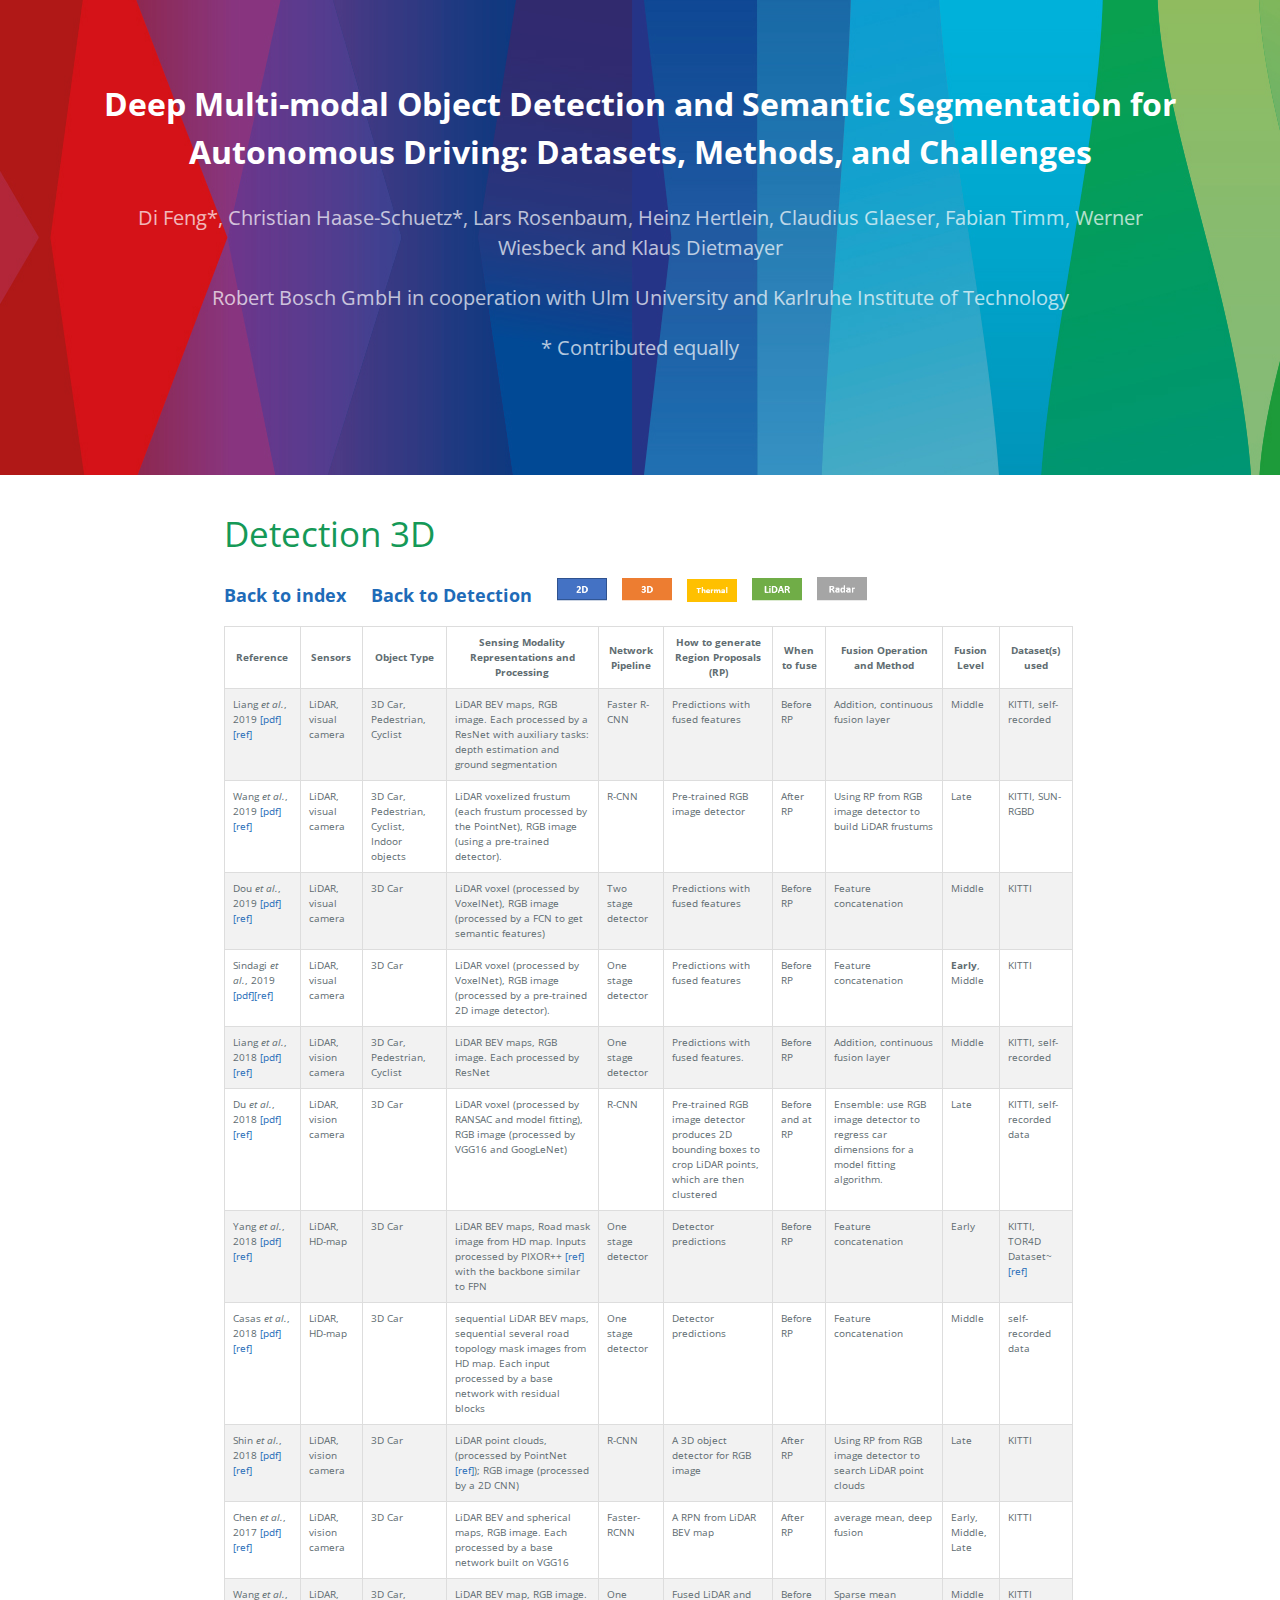
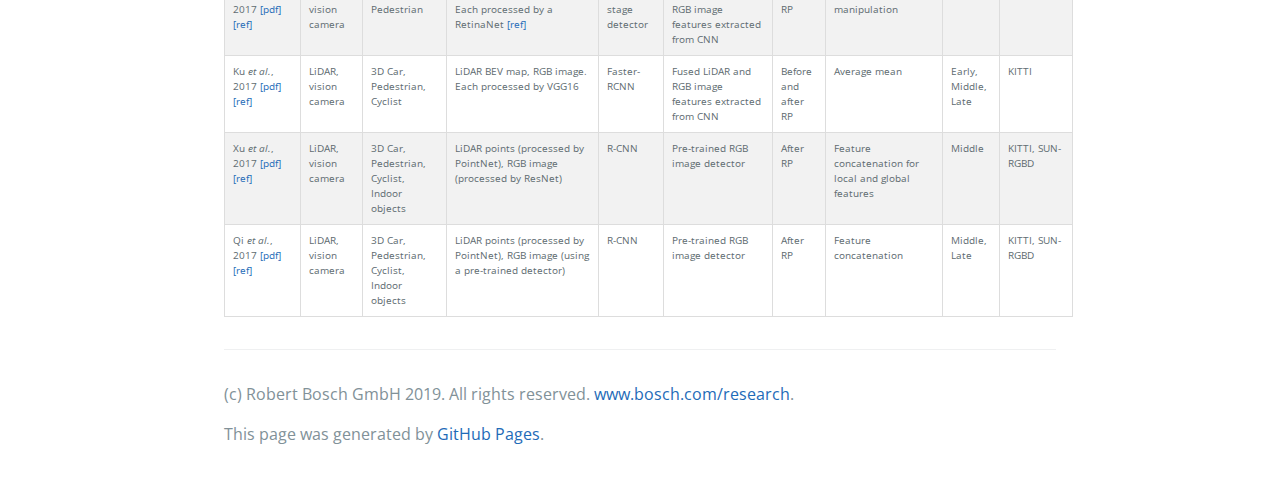
<file: detection/detection_3d.html>
<!DOCTYPE html>
<html lang="en-US">
  <head>

    
    <meta charset="UTF-8">

<!-- Begin Jekyll SEO tag v2.5.0 -->
<title>Detection 3D | Deep Multi-modal Object Detection and Semantic Segmentation for Autonomous Driving: Datasets, Methods, and Challenges</title>
<meta name="generator" content="Jekyll v3.7.4" />
<meta property="og:title" content="Detection 3D" />
<meta property="og:locale" content="en_US" />
<meta name="description" content="Di Feng, Christian Haase-Schuetz, Lars Rosenbaum, Heinz Hertlein, Claudius Glaeser, Fabian Timm, Werner Wiesbeck and Klaus Dietmayer &lt;p&gt; Robert Bosch GmbH in cooperation with Ulm University and Karlruhe Institute of Technology &lt;p&gt; * Contributed equally" />
<meta property="og:description" content="Di Feng, Christian Haase-Schuetz, Lars Rosenbaum, Heinz Hertlein, Claudius Glaeser, Fabian Timm, Werner Wiesbeck and Klaus Dietmayer &lt;p&gt; Robert Bosch GmbH in cooperation with Ulm University and Karlruhe Institute of Technology &lt;p&gt; * Contributed equally" />
<link rel="canonical" href="http://boschresearch.github.io/multimodalperception/detection/detection_3d.html" />
<meta property="og:url" content="http://boschresearch.github.io/multimodalperception/detection/detection_3d.html" />
<meta property="og:site_name" content="Deep Multi-modal Object Detection and Semantic Segmentation for Autonomous Driving: Datasets, Methods, and Challenges" />
<script type="application/ld+json">
{"url":"http://boschresearch.github.io/multimodalperception/detection/detection_3d.html","headline":"Detection 3D","description":"Di Feng, Christian Haase-Schuetz, Lars Rosenbaum, Heinz Hertlein, Claudius Glaeser, Fabian Timm, Werner Wiesbeck and Klaus Dietmayer &lt;p&gt; Robert Bosch GmbH in cooperation with Ulm University and Karlruhe Institute of Technology &lt;p&gt; * Contributed equally","@type":"WebPage","@context":"http://schema.org"}</script>
<!-- End Jekyll SEO tag -->

    <meta name="viewport" content="width=device-width, initial-scale=1">
    <meta name="theme-color" content="#FF4747">
    <meta name="apple-mobile-web-app-status-bar-style" content="black-translucent">
    <link rel="stylesheet" href="../assets/css/style.css?v=">
  </head>
  <body>
    <a id="skip-to-content" href="#content">Skip to the content.</a>

    <header class="page-header" role="banner">
      <h3 class="project-name">Deep Multi-modal Object Detection and Semantic Segmentation for Autonomous Driving: Datasets, Methods, and Challenges</h3>
      <h4 class="project-tagline">Di Feng*, Christian Haase-Schuetz*, Lars Rosenbaum, Heinz Hertlein, Claudius Glaeser, Fabian Timm, Werner Wiesbeck and Klaus Dietmayer <p> Robert Bosch GmbH in cooperation with Ulm University and Karlruhe Institute of Technology <p> * Contributed equally</h4>
      
      
    </header>

    <main id="content" class="main-content" role="main">
      <h1 id="detection-3d">Detection 3D</h1>
<p><a id="bck" href="../index.html#introtab"><b>Back to index</b></a>    
<a href="../detection.html#bck"><b>Back to Detection</b></a>    
<a href="../detection/detection_2d.html#bck"><img src="../img/2D.png" alt="2D" width="50" /></a>   
<a href="../detection/detection_3d.html#bck"><img src="../img/3D.png" alt="3D" width="50" /></a>   
<a href="../detection/detection_thermal.html#bck"><img src="../img/Thermal.png" alt="Thermal" width="50" /></a>  
<a href="../detection/detection_lidar.html#bck"><img src="../img/LiDAR.png" alt="LiDAR" width="50" /></a>  
<a href="../detection/detection_radar.html#bck"><img src="../img/Radar.png" alt="Radar" width="50" /></a></p>

<table id="commontab">
<tr><th> Reference </th><th> Sensors </th><th> Object Type </th><th> Sensing Modality Representations and Processing </th><th> Network Pipeline </th><th> How to generate Region Proposals (RP) </th><th> When to fuse </th><th> Fusion Operation and Method </th><th> Fusion Level </th><th> Dataset(s) used </th></tr>

<tr><td valign="top">Liang <i>et al.</i>, 2019
    <a href="http://openaccess.thecvf.com/content_CVPR_2019/papers/Liang_Multi-Task_Multi-Sensor_Fusion_for_3D_Object_Detection_CVPR_2019_paper.pdf">[pdf]</a><a href="../ref/liang2019multi.bib">[ref]</a>
    </td><td valign="top">LiDAR, visual camera</td><td valign="top">3D Car, Pedestrian, Cyclist </td><td valign="top">LiDAR BEV maps, RGB image. Each processed by a ResNet with auxiliary tasks: depth estimation and ground segmentation</td><td valign="top">Faster R-CNN</td><td valign="top">Predictions with fused features</td><td valign="top">Before RP</td><td valign="top">Addition, continuous fusion layer</td><td valign="top">Middle</td><td valign="top">KITTI, self-recorded </td></tr>

<tr><td valign="top">Wang <i>et al.</i>, 2019
    <a href="https://arxiv.org/pdf/1903.01864">[pdf]</a><a href="../ref/wang2019frustum.bib">[ref]</a>
    </td><td valign="top">LiDAR, visual camera</td><td valign="top">3D Car, Pedestrian, Cyclist, Indoor objects</td><td valign="top">LiDAR voxelized frustum (each frustum processed by the PointNet), RGB image (using a pre-trained detector).</td><td valign="top">R-CNN</td><td valign="top">Pre-trained RGB image detector</td><td valign="top">After RP</td><td valign="top">Using RP from RGB image detector to build LiDAR frustums</td><td valign="top">Late</td><td valign="top">KITTI, SUN-RGBD </td></tr>

<tr><td valign="top">Dou <i>et al.</i>, 2019
    <a href="https://ieeexplore.ieee.org/abstract/document/8793492">[pdf]</a><a href="../ref/dou2019seg.bib">[ref]</a>
    </td><td valign="top">LiDAR, visual camera</td><td valign="top">3D Car</td><td valign="top">LiDAR voxel (processed by VoxelNet), RGB image (processed by a FCN to get semantic features)</td><td valign="top">Two stage detector</td><td valign="top">Predictions with fused features</td><td valign="top">Before RP</td><td valign="top">Feature concatenation</td><td valign="top">Middle</td><td valign="top">KITTI  </td></tr>

<tr><td valign="top">Sindagi <i>et al.</i>, 2019
    <a href="https://arxiv.org/pdf/1904.01649">[pdf]</a><a href="../ref/sindagi2019mvx.bib">[ref]</a>
    </td><td valign="top">LiDAR, visual camera</td><td valign="top">3D Car</td><td valign="top">LiDAR voxel (processed by VoxelNet), RGB image (processed by a pre-trained 2D image detector).</td><td valign="top">One stage detector</td><td valign="top">Predictions with fused features</td><td valign="top">Before RP</td><td valign="top">Feature concatenation</td><td valign="top"><b>Early</b>, Middle</td><td valign="top">KITTI  </td></tr>

<tr><td valign="top"> Liang <i>et al.</i>, 2018 
    <a href="http://openaccess.thecvf.com/content_ECCV_2018/papers/Ming_Liang_Deep_Continuous_Fusion_ECCV_2018_paper.pdf">[pdf]</a><a href="../ref/liang2018deep.bib">[ref]</a>
    </td><td valign="top"> LiDAR, vision camera </td><td valign="top"> 3D Car, Pedestrian, Cyclist </td><td valign="top"> LiDAR BEV maps, RGB image. Each processed by ResNet </td><td valign="top"> One stage detector </td><td valign="top"> Predictions with fused features. </td><td valign="top"> Before RP </td><td valign="top"> Addition, continuous fusion layer </td><td valign="top"> Middle </td><td valign="top"> KITTI, self-recorded </td></tr>

<tr><td valign="top"> Du <i>et al.</i>, 2018 
    <a href="https://arxiv.org/abs/1803.00387">[pdf]</a><a href="../ref/du2018general.bib">[ref]</a>
    </td><td valign="top"> LiDAR, vision camera </td><td valign="top"> 3D Car </td><td valign="top"> LiDAR voxel (processed by RANSAC and model fitting), RGB image (processed by VGG16 and GoogLeNet) </td><td valign="top"> R-CNN </td><td valign="top"> Pre-trained RGB image detector produces 2D bounding boxes to crop LiDAR points, which are then clustered </td><td valign="top"> Before and at RP </td><td valign="top"> Ensemble: use RGB image detector to regress car dimensions for a model fitting algorithm. </td><td valign="top"> Late </td><td valign="top"> KITTI, self-recorded data </td></tr>

<tr><td valign="top"> Yang <i>et al.</i>, 2018 
    <a href="https://ieeexplore.ieee.org/abstract/document/8428696/">[pdf]</a><a href="../ref/yang2018fusion.bib">[ref]</a>
    </td><td valign="top"> LiDAR, HD-map </td><td valign="top"> 3D Car </td><td valign="top"> LiDAR BEV maps, Road mask image from HD map. Inputs processed by PIXOR++ <a href="/ref/yang2018pixor.bib">[ref]</a> with the backbone similar to FPN </td><td valign="top"> One stage detector </td><td valign="top"> Detector predictions </td><td valign="top"> Before RP </td><td valign="top"> Feature concatenation </td><td valign="top"> Early </td><td valign="top"> KITTI, TOR4D Dataset~<a href="/ref/yang2018pixor.bib">[ref]</a></td></tr>

<tr><td valign="top"> Casas <i>et al.</i>, 2018 
    <a href="http://proceedings.mlr.press/v87/casas18a.html">[pdf]</a><a href="../ref/casas2018intentnet.bib">[ref]</a>
    </td><td valign="top"> LiDAR, HD-map </td><td valign="top"> 3D Car </td><td valign="top"> sequential LiDAR BEV maps, sequential several road topology mask images from HD map. Each input processed by a base network with residual blocks </td><td valign="top"> One stage detector </td><td valign="top"> Detector predictions </td><td valign="top"> Before RP </td><td valign="top"> Feature concatenation </td><td valign="top"> Middle </td><td valign="top"> self-recorded data </td></tr>

<tr><td valign="top"> Shin <i>et al.</i>, 2018 
    <a href="https://arxiv.org/abs/1811.03818">[pdf]</a><a href="../ref/shin2018roarnet.bib">[ref]</a>
    </td><td valign="top"> LiDAR, vision camera </td><td valign="top"> 3D Car </td><td valign="top"> LiDAR point clouds, (processed by PointNet <a href="/ref/qi2017pointnet.bib">[ref]</a>); RGB image (processed by a 2D CNN) </td><td valign="top"> R-CNN </td><td valign="top"> A 3D object detector for RGB image </td><td valign="top"> After RP </td><td valign="top"> Using RP from RGB image detector to search LiDAR point clouds </td><td valign="top"> Late </td><td valign="top"> KITTI </td></tr>

<tr><td valign="top"> Chen <i>et al.</i>, 2017 
    <a href="http://openaccess.thecvf.com/content_cvpr_2017/papers/Chen_Multi-View_3D_Object_CVPR_2017_paper.pdf">[pdf]</a><a href="../ref/chen2017multi.bib">[ref]</a>
    </td><td valign="top"> LiDAR, vision camera </td><td valign="top"> 3D Car </td><td valign="top"> LiDAR BEV and spherical maps, RGB image. Each processed by a base network built on VGG16 </td><td valign="top"> Faster-RCNN </td><td valign="top"> A RPN from LiDAR BEV map </td><td valign="top"> After RP </td><td valign="top"> average mean, deep fusion </td><td valign="top"> Early, Middle, Late </td><td valign="top"> KITTI </td></tr>

<tr><td valign="top"> Wang <i>et al.</i>, 2017 
    <a href="https://arxiv.org/pdf/1711.06703">[pdf]</a><a href="../ref/wang2017fusing.bib">[ref]</a>
    </td><td valign="top"> LiDAR, vision camera </td><td valign="top"> 3D Car, Pedestrian  </td><td valign="top"> LiDAR BEV map, RGB image. Each processed by a RetinaNet <a href="/ref/lin2018focal.bib">[ref]</a> </td><td valign="top"> One stage detector </td><td valign="top"> Fused LiDAR and RGB image features extracted from CNN </td><td valign="top"> Before RP </td><td valign="top"> Sparse mean manipulation </td><td valign="top"> Middle </td><td valign="top"> KITTI </td></tr>

<tr><td valign="top"> Ku <i>et al.</i>, 2017 
    <a href="https://arxiv.org/abs/1712.02294">[pdf]</a><a href="../ref/ku2017joint.bib">[ref]</a>
    </td><td valign="top"> LiDAR, vision camera </td><td valign="top"> 3D Car, Pedestrian, Cyclist  </td><td valign="top"> LiDAR BEV map, RGB image. Each processed by VGG16 </td><td valign="top"> Faster-RCNN </td><td valign="top"> Fused LiDAR and RGB image features extracted from CNN </td><td valign="top"> Before and after RP </td><td valign="top"> Average mean </td><td valign="top"> Early, Middle, Late </td><td valign="top"> KITTI </td></tr>

<tr><td valign="top"> Xu <i>et al.</i>, 2017 
    <a href="http://openaccess.thecvf.com/content_cvpr_2018/CameraReady/0766.pdf">[pdf]</a><a href="../ref/xu2017pointfusion.bib">[ref]</a>
    </td><td valign="top"> LiDAR, vision camera </td><td valign="top"> 3D Car, Pedestrian, Cyclist, Indoor objects  </td><td valign="top"> LiDAR points (processed by PointNet), RGB image (processed by ResNet) </td><td valign="top"> R-CNN </td><td valign="top"> Pre-trained RGB image detector </td><td valign="top"> After RP </td><td valign="top"> Feature concatenation for local and global features </td><td valign="top"> Middle </td><td valign="top"> KITTI, SUN-RGBD </td></tr>

<tr><td valign="top"> Qi <i>et al.</i>, 2017 
    <a href="http://openaccess.thecvf.com/content_cvpr_2018/papers/Qi_Frustum_PointNets_for_CVPR_2018_paper.pdf">[pdf]</a><a href="../ref/qi2017frustum.bib">[ref]</a>
    </td><td valign="top"> LiDAR, vision camera </td><td valign="top"> 3D Car, Pedestrian, Cyclist, Indoor objects  </td><td valign="top"> LiDAR points (processed by PointNet), RGB image (using a pre-trained detector) </td><td valign="top"> R-CNN </td><td valign="top"> Pre-trained RGB image detector </td><td valign="top"> After RP </td><td valign="top"> Feature concatenation </td><td valign="top"> Middle, Late </td><td valign="top"> KITTI, SUN-RGBD </td></tr>
</table>


      <footer class="site-footer">
        
        <span class="site-footer-credits">
        (c) Robert Bosch GmbH 2019. All rights reserved. <a href="http://www.bosch.com/research">www.bosch.com/research</a>.
		<p></p>
        This page was generated by <a href="https://pages.github.com">GitHub Pages</a>.</span>
      </footer>
    </main>
  </body>
</html>
</file>
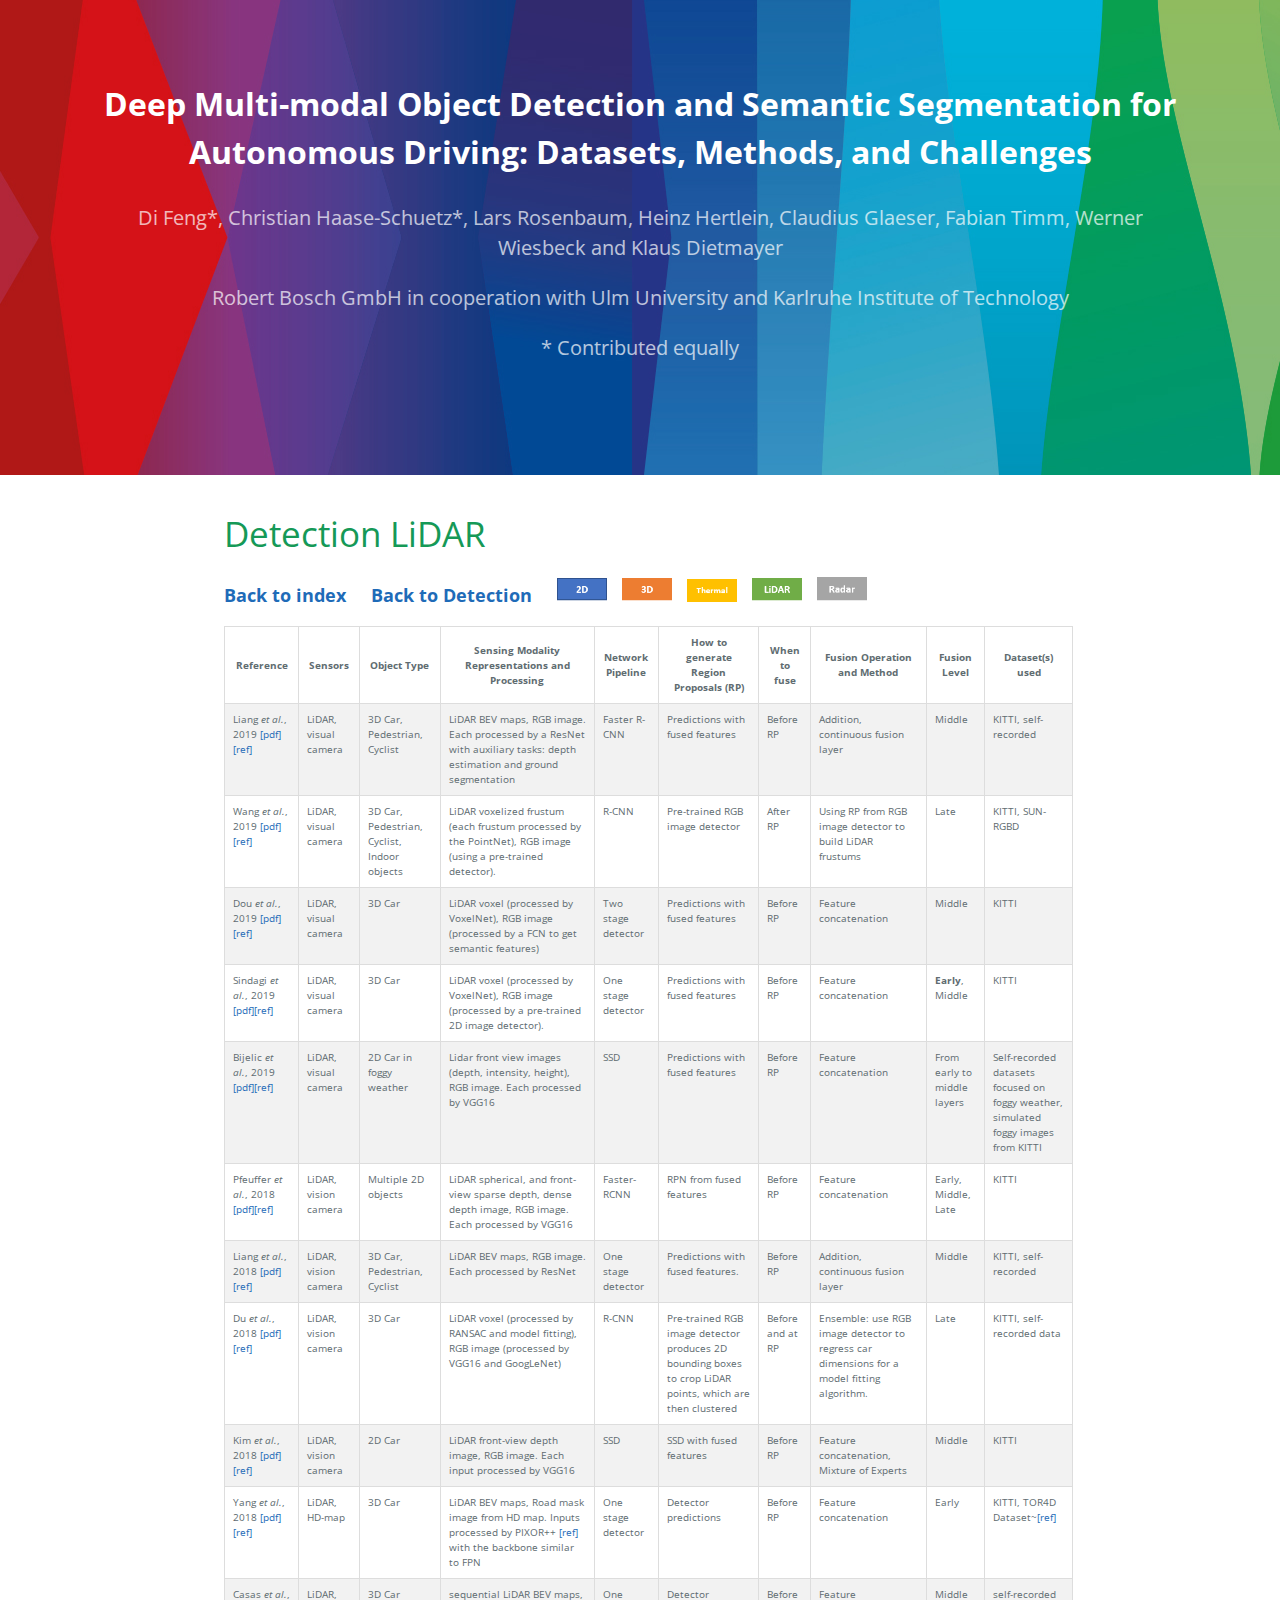
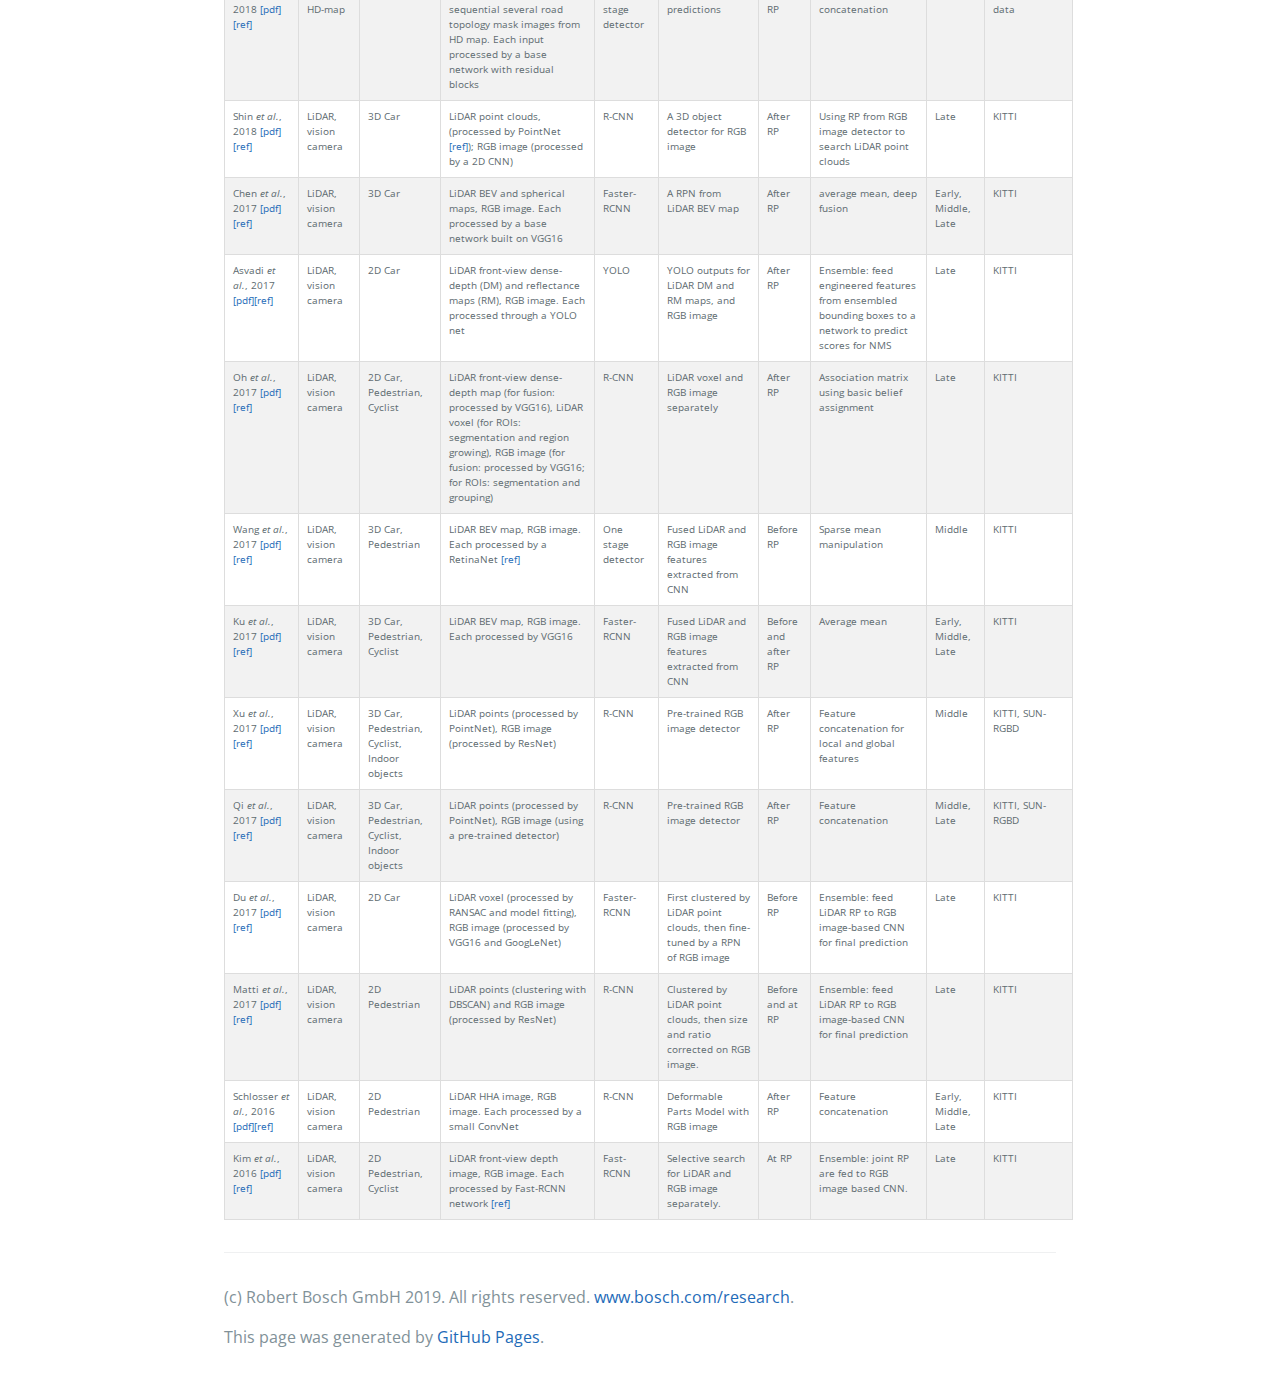
<file: detection/detection_lidar.html>
<!DOCTYPE html>
<html lang="en-US">
  <head>

    
    <meta charset="UTF-8">

<!-- Begin Jekyll SEO tag v2.5.0 -->
<title>Detection LiDAR | Deep Multi-modal Object Detection and Semantic Segmentation for Autonomous Driving: Datasets, Methods, and Challenges</title>
<meta name="generator" content="Jekyll v3.7.4" />
<meta property="og:title" content="Detection LiDAR" />
<meta property="og:locale" content="en_US" />
<meta name="description" content="Di Feng, Christian Haase-Schuetz, Lars Rosenbaum, Heinz Hertlein, Claudius Glaeser, Fabian Timm, Werner Wiesbeck and Klaus Dietmayer &lt;p&gt; Robert Bosch GmbH in cooperation with Ulm University and Karlruhe Institute of Technology &lt;p&gt; * Contributed equally" />
<meta property="og:description" content="Di Feng, Christian Haase-Schuetz, Lars Rosenbaum, Heinz Hertlein, Claudius Glaeser, Fabian Timm, Werner Wiesbeck and Klaus Dietmayer &lt;p&gt; Robert Bosch GmbH in cooperation with Ulm University and Karlruhe Institute of Technology &lt;p&gt; * Contributed equally" />
<link rel="canonical" href="http://boschresearch.github.io/multimodalperception/detection/detection_lidar.html" />
<meta property="og:url" content="http://boschresearch.github.io/multimodalperception/detection/detection_lidar.html" />
<meta property="og:site_name" content="Deep Multi-modal Object Detection and Semantic Segmentation for Autonomous Driving: Datasets, Methods, and Challenges" />
<script type="application/ld+json">
{"url":"http://boschresearch.github.io/multimodalperception/detection/detection_lidar.html","headline":"Detection LiDAR","description":"Di Feng, Christian Haase-Schuetz, Lars Rosenbaum, Heinz Hertlein, Claudius Glaeser, Fabian Timm, Werner Wiesbeck and Klaus Dietmayer &lt;p&gt; Robert Bosch GmbH in cooperation with Ulm University and Karlruhe Institute of Technology &lt;p&gt; * Contributed equally","@type":"WebPage","@context":"http://schema.org"}</script>
<!-- End Jekyll SEO tag -->

    <meta name="viewport" content="width=device-width, initial-scale=1">
    <meta name="theme-color" content="#FF4747">
    <meta name="apple-mobile-web-app-status-bar-style" content="black-translucent">
    <link rel="stylesheet" href="../assets/css/style.css?v=">
  </head>
  <body>
    <a id="skip-to-content" href="#content">Skip to the content.</a>

    <header class="page-header" role="banner">
      <h3 class="project-name">Deep Multi-modal Object Detection and Semantic Segmentation for Autonomous Driving: Datasets, Methods, and Challenges</h3>
      <h4 class="project-tagline">Di Feng*, Christian Haase-Schuetz*, Lars Rosenbaum, Heinz Hertlein, Claudius Glaeser, Fabian Timm, Werner Wiesbeck and Klaus Dietmayer <p> Robert Bosch GmbH in cooperation with Ulm University and Karlruhe Institute of Technology <p> * Contributed equally</h4>
      
      
    </header>

    <main id="content" class="main-content" role="main">
      <h1 id="detection-lidar">Detection LiDAR</h1>
<p><a id="bck" href="../index.html#introtab"><b>Back to index</b></a>    
<a href="../detection.html#bck"><b>Back to Detection</b></a>    
<a href="../detection/detection_2d.html#bck"><img src="../img/2D.png" alt="2D" width="50" /></a>   
<a href="../detection/detection_3d.html#bck"><img src="../img/3D.png" alt="3D" width="50" /></a>   
<a href="../detection/detection_thermal.html#bck"><img src="../img/Thermal.png" alt="Thermal" width="50" /></a>  
<a href="../detection/detection_lidar.html#bck"><img src="../img/LiDAR.png" alt="LiDAR" width="50" /></a>  
<a href="../detection/detection_radar.html#bck"><img src="../img/Radar.png" alt="Radar" width="50" /></a></p>

<table id="commontab">
<tr><th> Reference </th><th> Sensors </th><th> Object Type </th><th> Sensing Modality Representations and Processing </th><th> Network Pipeline </th><th> How to generate Region Proposals (RP) </th><th> When to fuse </th><th> Fusion Operation and Method </th><th> Fusion Level </th><th> Dataset(s) used </th></tr>

<tr><td valign="top">Liang <i>et al.</i>, 2019
    <a href="http://openaccess.thecvf.com/content_CVPR_2019/papers/Liang_Multi-Task_Multi-Sensor_Fusion_for_3D_Object_Detection_CVPR_2019_paper.pdf">[pdf]</a><a href="../ref/liang2019multi.bib">[ref]</a>
    </td><td valign="top">LiDAR, visual camera</td><td valign="top">3D Car, Pedestrian, Cyclist </td><td valign="top">LiDAR BEV maps, RGB image. Each processed by a ResNet with auxiliary tasks: depth estimation and ground segmentation</td><td valign="top">Faster R-CNN</td><td valign="top">Predictions with fused features</td><td valign="top">Before RP</td><td valign="top">Addition, continuous fusion layer</td><td valign="top">Middle</td><td valign="top">KITTI, self-recorded </td></tr>

<tr><td valign="top">Wang <i>et al.</i>, 2019
    <a href="https://arxiv.org/pdf/1903.01864">[pdf]</a><a href="../ref/wang2019frustum.bib">[ref]</a>
    </td><td valign="top">LiDAR, visual camera</td><td valign="top">3D Car, Pedestrian, Cyclist, Indoor objects</td><td valign="top">LiDAR voxelized frustum (each frustum processed by the PointNet), RGB image (using a pre-trained detector).</td><td valign="top">R-CNN</td><td valign="top">Pre-trained RGB image detector</td><td valign="top">After RP</td><td valign="top">Using RP from RGB image detector to build LiDAR frustums</td><td valign="top">Late</td><td valign="top">KITTI, SUN-RGBD </td></tr>

<tr><td valign="top">Dou <i>et al.</i>, 2019
    <a href="https://ieeexplore.ieee.org/abstract/document/8793492">[pdf]</a><a href="../ref/dou2019seg.bib">[ref]</a>
    </td><td valign="top">LiDAR, visual camera</td><td valign="top">3D Car</td><td valign="top">LiDAR voxel (processed by VoxelNet), RGB image (processed by a FCN to get semantic features)</td><td valign="top">Two stage detector</td><td valign="top">Predictions with fused features</td><td valign="top">Before RP</td><td valign="top">Feature concatenation</td><td valign="top">Middle</td><td valign="top">KITTI  </td></tr>

<tr><td valign="top">Sindagi <i>et al.</i>, 2019
    <a href="https://arxiv.org/pdf/1904.01649">[pdf]</a><a href="../ref/sindagi2019mvx.bib">[ref]</a>
    </td><td valign="top">LiDAR, visual camera</td><td valign="top">3D Car</td><td valign="top">LiDAR voxel (processed by VoxelNet), RGB image (processed by a pre-trained 2D image detector).</td><td valign="top">One stage detector</td><td valign="top">Predictions with fused features</td><td valign="top">Before RP</td><td valign="top">Feature concatenation</td><td valign="top"><b>Early</b>, Middle</td><td valign="top">KITTI  </td></tr>

<tr><td valign="top"> Bijelic <i>et al.</i>, 2019 
    <a href="https://arxiv.org/pdf/1902.08913">[pdf]</a><a href="../ref/bijelic2019seeing.bib">[ref]</a>
    </td><td valign="top"> LiDAR, visual camera </td><td valign="top"> 2D Car in foggy weather </td><td valign="top"> Lidar front view images (depth, intensity, height), RGB image. Each processed by VGG16 </td><td valign="top"> SSD </td><td valign="top"> Predictions with fused features </td><td valign="top"> Before RP </td><td valign="top"> Feature concatenation </td><td valign="top"> From early to middle layers </td><td valign="top"> Self-recorded datasets focused on foggy weather, simulated foggy images from KITTI </td></tr>

<tr><td valign="top"> Pfeuffer <i>et al.</i>, 2018 
    <a href="https://arxiv.org/pdf/1807.02323">[pdf]</a><a href="../ref/pfeuffer2018optimal.bib">[ref]</a>
    </td><td valign="top"> LiDAR, vision camera </td><td valign="top"> Multiple 2D objects </td><td valign="top"> LiDAR spherical, and front-view sparse depth, dense depth image, RGB image. Each processed by VGG16 </td><td valign="top"> Faster-RCNN </td><td valign="top"> RPN from fused features </td><td valign="top"> Before RP </td><td valign="top"> Feature concatenation </td><td valign="top"> Early, Middle, Late </td><td valign="top"> KITTI </td></tr>

<tr><td valign="top"> Liang <i>et al.</i>, 2018 
    <a href="http://openaccess.thecvf.com/content_ECCV_2018/papers/Ming_Liang_Deep_Continuous_Fusion_ECCV_2018_paper.pdf">[pdf]</a><a href="../ref/liang2018deep.bib">[ref]</a>
    </td><td valign="top"> LiDAR, vision camera </td><td valign="top"> 3D Car, Pedestrian, Cyclist </td><td valign="top"> LiDAR BEV maps, RGB image. Each processed by ResNet </td><td valign="top"> One stage detector </td><td valign="top"> Predictions with fused features. </td><td valign="top"> Before RP </td><td valign="top"> Addition, continuous fusion layer </td><td valign="top"> Middle </td><td valign="top"> KITTI, self-recorded </td></tr>

<tr><td valign="top"> Du <i>et al.</i>, 2018 
    <a href="https://arxiv.org/abs/1803.00387">[pdf]</a><a href="../ref/du2018general.bib">[ref]</a>
    </td><td valign="top"> LiDAR, vision camera </td><td valign="top"> 3D Car </td><td valign="top"> LiDAR voxel (processed by RANSAC and model fitting), RGB image (processed by VGG16 and GoogLeNet) </td><td valign="top"> R-CNN </td><td valign="top"> Pre-trained RGB image detector produces 2D bounding boxes to crop LiDAR points, which are then clustered </td><td valign="top"> Before and at RP </td><td valign="top"> Ensemble: use RGB image detector to regress car dimensions for a model fitting algorithm. </td><td valign="top"> Late </td><td valign="top"> KITTI, self-recorded data </td></tr>

<tr><td valign="top"> Kim <i>et al.</i>, 2018 
    <a href="https://www.ri.cmu.edu/wp-content/uploads/2017/11/Season-Invariant_Semantic_Segmentation_with_A_Deep_Multimodal_Network.pdf">[pdf]</a><a href="../ref/kim2018season.bib">[ref]</a>
    </td><td valign="top"> LiDAR, vision camera </td><td valign="top"> 2D Car </td><td valign="top"> LiDAR front-view depth image, RGB image. Each input processed by VGG16 </td><td valign="top"> SSD </td><td valign="top"> SSD with fused features </td><td valign="top"> Before RP </td><td valign="top"> Feature concatenation, Mixture of Experts </td><td valign="top"> Middle </td><td valign="top"> KITTI </td></tr>

<tr><td valign="top"> Yang <i>et al.</i>, 2018 
    <a href="https://ieeexplore.ieee.org/abstract/document/8428696/">[pdf]</a><a href="../ref/yang2018fusion.bib">[ref]</a>
    </td><td valign="top"> LiDAR, HD-map </td><td valign="top"> 3D Car </td><td valign="top"> LiDAR BEV maps, Road mask image from HD map. Inputs processed by PIXOR++ <a href="/ref/yang2018pixor.bib">[ref]</a> with the backbone similar to FPN </td><td valign="top"> One stage detector </td><td valign="top"> Detector predictions </td><td valign="top"> Before RP </td><td valign="top"> Feature concatenation </td><td valign="top"> Early </td><td valign="top"> KITTI, TOR4D Dataset~<a href="/ref/yang2018pixor.bib">[ref]</a></td></tr>

<tr><td valign="top"> Casas <i>et al.</i>, 2018 
    <a href="http://proceedings.mlr.press/v87/casas18a.html">[pdf]</a><a href="../ref/casas2018intentnet.bib">[ref]</a>
    </td><td valign="top"> LiDAR, HD-map </td><td valign="top"> 3D Car </td><td valign="top"> sequential LiDAR BEV maps, sequential several road topology mask images from HD map. Each input processed by a base network with residual blocks </td><td valign="top"> One stage detector </td><td valign="top"> Detector predictions </td><td valign="top"> Before RP </td><td valign="top"> Feature concatenation </td><td valign="top"> Middle </td><td valign="top"> self-recorded data </td></tr>

<tr><td valign="top"> Shin <i>et al.</i>, 2018 
    <a href="https://arxiv.org/abs/1811.03818">[pdf]</a><a href="../ref/shin2018roarnet.bib">[ref]</a>
    </td><td valign="top"> LiDAR, vision camera </td><td valign="top"> 3D Car </td><td valign="top"> LiDAR point clouds, (processed by PointNet <a href="/ref/qi2017pointnet.bib">[ref]</a>); RGB image (processed by a 2D CNN) </td><td valign="top"> R-CNN </td><td valign="top"> A 3D object detector for RGB image </td><td valign="top"> After RP </td><td valign="top"> Using RP from RGB image detector to search LiDAR point clouds </td><td valign="top"> Late </td><td valign="top"> KITTI </td></tr>

<tr><td valign="top"> Chen <i>et al.</i>, 2017 
    <a href="http://openaccess.thecvf.com/content_cvpr_2017/papers/Chen_Multi-View_3D_Object_CVPR_2017_paper.pdf">[pdf]</a><a href="../ref/chen2017multi.bib">[ref]</a>
    </td><td valign="top"> LiDAR, vision camera </td><td valign="top"> 3D Car </td><td valign="top"> LiDAR BEV and spherical maps, RGB image. Each processed by a base network built on VGG16 </td><td valign="top"> Faster-RCNN </td><td valign="top"> A RPN from LiDAR BEV map </td><td valign="top"> After RP </td><td valign="top"> average mean, deep fusion </td><td valign="top"> Early, Middle, Late </td><td valign="top"> KITTI </td></tr>

<tr><td valign="top"> Asvadi <i>et al.</i>, 2017 
    <a href="https://ieeexplore.ieee.org/abstract/document/8317880/">[pdf]</a><a href="../ref/asvadi2017depthcn.bib">[ref]</a>
    </td><td valign="top"> LiDAR, vision camera </td><td valign="top"> 2D Car </td><td valign="top"> LiDAR front-view dense-depth (DM) and reflectance maps (RM), RGB image. Each processed through a YOLO net </td><td valign="top"> YOLO </td><td valign="top"> YOLO outputs for LiDAR DM and RM maps, and RGB image </td><td valign="top"> After RP </td><td valign="top"> Ensemble: feed engineered features from ensembled bounding boxes to a network to predict scores for NMS </td><td valign="top"> Late </td><td valign="top"> KITTI </td></tr>

<tr><td valign="top"> Oh <i>et al.</i>, 2017 
    <a href="https://www.mdpi.com/1424-8220/17/1/207">[pdf]</a><a href="../ref/oh2017object.bib">[ref]</a>
    </td><td valign="top"> LiDAR, vision camera </td><td valign="top"> 2D Car, Pedestrian, Cyclist </td><td valign="top"> LiDAR front-view dense-depth map (for fusion: processed by VGG16), LiDAR voxel (for ROIs: segmentation and region growing), RGB image (for fusion: processed by VGG16; for ROIs: segmentation and grouping) </td><td valign="top"> R-CNN </td><td valign="top"> LiDAR voxel and RGB image separately </td><td valign="top"> After RP </td><td valign="top"> Association matrix using basic belief assignment </td><td valign="top"> Late  </td><td valign="top"> KITTI </td></tr>
    
<tr><td valign="top"> Wang <i>et al.</i>, 2017 
    <a href="https://arxiv.org/pdf/1711.06703">[pdf]</a><a href="../ref/wang2017fusing.bib">[ref]</a>
    </td><td valign="top"> LiDAR, vision camera </td><td valign="top"> 3D Car, Pedestrian  </td><td valign="top"> LiDAR BEV map, RGB image. Each processed by a RetinaNet <a href="/ref/lin2018focal.bib">[ref]</a> </td><td valign="top"> One stage detector </td><td valign="top"> Fused LiDAR and RGB image features extracted from CNN </td><td valign="top"> Before RP </td><td valign="top"> Sparse mean manipulation </td><td valign="top"> Middle </td><td valign="top"> KITTI </td></tr>

<tr><td valign="top"> Ku <i>et al.</i>, 2017 
    <a href="https://arxiv.org/abs/1712.02294">[pdf]</a><a href="../ref/ku2017joint.bib">[ref]</a>
    </td><td valign="top"> LiDAR, vision camera </td><td valign="top"> 3D Car, Pedestrian, Cyclist  </td><td valign="top"> LiDAR BEV map, RGB image. Each processed by VGG16 </td><td valign="top"> Faster-RCNN </td><td valign="top"> Fused LiDAR and RGB image features extracted from CNN </td><td valign="top"> Before and after RP </td><td valign="top"> Average mean </td><td valign="top"> Early, Middle, Late </td><td valign="top"> KITTI </td></tr>

<tr><td valign="top"> Xu <i>et al.</i>, 2017 
    <a href="http://openaccess.thecvf.com/content_cvpr_2018/CameraReady/0766.pdf">[pdf]</a><a href="../ref/xu2017pointfusion.bib">[ref]</a>
    </td><td valign="top"> LiDAR, vision camera </td><td valign="top"> 3D Car, Pedestrian, Cyclist, Indoor objects  </td><td valign="top"> LiDAR points (processed by PointNet), RGB image (processed by ResNet) </td><td valign="top"> R-CNN </td><td valign="top"> Pre-trained RGB image detector </td><td valign="top"> After RP </td><td valign="top"> Feature concatenation for local and global features </td><td valign="top"> Middle </td><td valign="top"> KITTI, SUN-RGBD </td></tr>

<tr><td valign="top"> Qi <i>et al.</i>, 2017 
    <a href="http://openaccess.thecvf.com/content_cvpr_2018/papers/Qi_Frustum_PointNets_for_CVPR_2018_paper.pdf">[pdf]</a><a href="../ref/qi2017frustum.bib">[ref]</a>
    </td><td valign="top"> LiDAR, vision camera </td><td valign="top"> 3D Car, Pedestrian, Cyclist, Indoor objects  </td><td valign="top"> LiDAR points (processed by PointNet), RGB image (using a pre-trained detector) </td><td valign="top"> R-CNN </td><td valign="top"> Pre-trained RGB image detector </td><td valign="top"> After RP </td><td valign="top"> Feature concatenation </td><td valign="top"> Middle, Late </td><td valign="top"> KITTI, SUN-RGBD </td></tr>

<tr><td valign="top"> Du <i>et al.</i>, 2017 
    <a href="https://ieeexplore.ieee.org/abstract/document/8202234/">[pdf]</a><a href="../ref/du2017car.bib">[ref]</a>
    </td><td valign="top"> LiDAR, vision camera </td><td valign="top"> 2D Car </td><td valign="top"> LiDAR voxel (processed by RANSAC and model fitting), RGB image (processed by VGG16 and GoogLeNet) </td><td valign="top"> Faster-RCNN </td><td valign="top"> First clustered by LiDAR point clouds, then fine-tuned by a RPN of RGB image </td><td valign="top"> Before RP </td><td valign="top"> Ensemble: feed LiDAR RP to RGB image-based CNN for final prediction  </td><td valign="top"> Late </td><td valign="top"> KITTI </td></tr>
    
<tr><td valign="top"> Matti <i>et al.</i>, 2017 
    <a href="https://arxiv.org/abs/1710.06160">[pdf]</a><a href="../ref/matti2017combining.bib">[ref]</a>
    </td><td valign="top"> LiDAR, vision camera </td><td valign="top"> 2D Pedestrian </td><td valign="top"> LiDAR points (clustering with DBSCAN) and RGB image (processed by ResNet) </td><td valign="top"> R-CNN </td><td valign="top"> Clustered by LiDAR point clouds, then size and ratio corrected on RGB image.  </td><td valign="top"> Before and at RP </td><td valign="top"> Ensemble: feed LiDAR RP to RGB image-based CNN for final prediction </td><td valign="top"> Late </td><td valign="top"> KITTI </td></tr>

<tr><td valign="top"> Schlosser <i>et al.</i>, 2016 
    <a href="https://ieeexplore.ieee.org/abstract/document/7487370">[pdf]</a><a href="../ref/schlosser2016fusing.bib">[ref]</a>
    </td><td valign="top"> LiDAR, vision camera </td><td valign="top"> 2D Pedestrian  </td><td valign="top"> LiDAR HHA image, RGB image. Each processed by a small ConvNet </td><td valign="top"> R-CNN </td><td valign="top"> Deformable Parts Model with RGB image </td><td valign="top"> After RP </td><td valign="top"> Feature concatenation </td><td valign="top"> Early, Middle, Late </td><td valign="top"> KITTI </td></tr>
    
<tr><td valign="top"> Kim <i>et al.</i>, 2016 
    <a href="https://ieeexplore.ieee.org/abstract/document/7795566/">[pdf]</a><a href="../ref/kim2016robust.bib">[ref]</a>
    </td><td valign="top"> LiDAR, vision camera </td><td valign="top"> 2D Pedestrian, Cyclist </td><td valign="top"> LiDAR front-view depth image, RGB image. Each processed by Fast-RCNN network <a href="/ref/girshick2015fast.bib">[ref]</a> </td><td valign="top"> Fast-RCNN </td><td valign="top"> Selective search for LiDAR and RGB image separately. </td><td valign="top"> At RP </td><td valign="top"> Ensemble: joint RP are fed to RGB image based CNN. </td><td valign="top"> Late </td><td valign="top"> KITTI </td></tr>

</table>


      <footer class="site-footer">
        
        <span class="site-footer-credits">
        (c) Robert Bosch GmbH 2019. All rights reserved. <a href="http://www.bosch.com/research">www.bosch.com/research</a>.
		<p></p>
        This page was generated by <a href="https://pages.github.com">GitHub Pages</a>.</span>
      </footer>
    </main>
  </body>
</html>
</file>
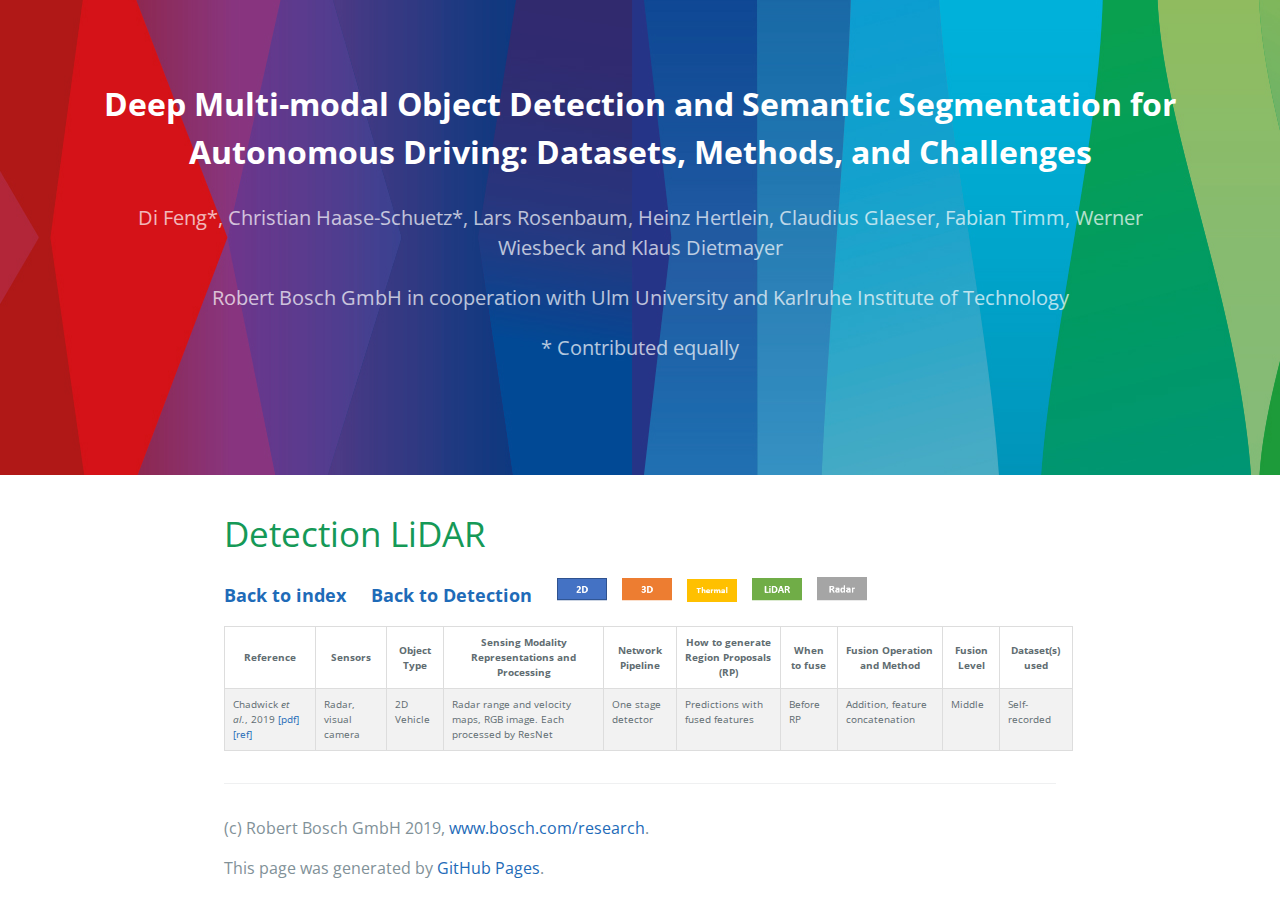
<file: detection/detection_radar.html>
<!DOCTYPE html>
<html lang="en-US">
  <head>

    
    <meta charset="UTF-8">

<!-- Begin Jekyll SEO tag v2.5.0 -->
<title>Detection LiDAR | Deep Multi-modal Object Detection and Semantic Segmentation for Autonomous Driving: Datasets, Methods, and Challenges</title>
<meta name="generator" content="Jekyll v3.7.4" />
<meta property="og:title" content="Detection LiDAR" />
<meta property="og:locale" content="en_US" />
<meta name="description" content="Di Feng, Christian Haase-Schuetz, Lars Rosenbaum, Heinz Hertlein, Claudius Glaeser, Fabian Timm, Werner Wiesbeck and Klaus Dietmayer &lt;p&gt; Robert Bosch GmbH in cooperation with Ulm University and Karlruhe Institute of Technology &lt;p&gt; * Contributed equally" />
<meta property="og:description" content="Di Feng, Christian Haase-Schuetz, Lars Rosenbaum, Heinz Hertlein, Claudius Glaeser, Fabian Timm, Werner Wiesbeck and Klaus Dietmayer &lt;p&gt; Robert Bosch GmbH in cooperation with Ulm University and Karlruhe Institute of Technology &lt;p&gt; * Contributed equally" />
<link rel="canonical" href="http://boschresearch.github.io/multimodalperception/detection/detection_radar.html" />
<meta property="og:url" content="http://boschresearch.github.io/multimodalperception/detection/detection_radar.html" />
<meta property="og:site_name" content="Deep Multi-modal Object Detection and Semantic Segmentation for Autonomous Driving: Datasets, Methods, and Challenges" />
<script type="application/ld+json">
{"url":"http://boschresearch.github.io/multimodalperception/detection/detection_radar.html","headline":"Detection LiDAR","description":"Di Feng, Christian Haase-Schuetz, Lars Rosenbaum, Heinz Hertlein, Claudius Glaeser, Fabian Timm, Werner Wiesbeck and Klaus Dietmayer &lt;p&gt; Robert Bosch GmbH in cooperation with Ulm University and Karlruhe Institute of Technology &lt;p&gt; * Contributed equally","@type":"WebPage","@context":"http://schema.org"}</script>
<!-- End Jekyll SEO tag -->

    <meta name="viewport" content="width=device-width, initial-scale=1">
    <meta name="theme-color" content="#FF4747">
    <meta name="apple-mobile-web-app-status-bar-style" content="black-translucent">
    <link rel="stylesheet" href="../assets/css/style.css?v=">
  </head>
  <body>
    <a id="skip-to-content" href="#content">Skip to the content.</a>

    <header class="page-header" role="banner">
      <h3 class="project-name">Deep Multi-modal Object Detection and Semantic Segmentation for Autonomous Driving: Datasets, Methods, and Challenges</h3>
      <h4 class="project-tagline">Di Feng*, Christian Haase-Schuetz*, Lars Rosenbaum, Heinz Hertlein, Claudius Glaeser, Fabian Timm, Werner Wiesbeck and Klaus Dietmayer <p> Robert Bosch GmbH in cooperation with Ulm University and Karlruhe Institute of Technology <p> * Contributed equally</h4>
      
      
    </header>

    <main id="content" class="main-content" role="main">
      <h1 id="detection-lidar">Detection LiDAR</h1>
<p><a id="bck" href="../index.html#introtab"><b>Back to index</b></a>    
<a href="../detection.html#bck"><b>Back to Detection</b></a>    
<a href="../detection/detection_2d.html#bck"><img src="../img/2D.png" alt="2D" width="50" /></a>   
<a href="../detection/detection_3d.html#bck"><img src="../img/3D.png" alt="3D" width="50" /></a>   
<a href="../detection/detection_thermal.html#bck"><img src="../img/Thermal.png" alt="Thermal" width="50" /></a>  
<a href="../detection/detection_lidar.html#bck"><img src="../img/LiDAR.png" alt="LiDAR" width="50" /></a>  
<a href="../detection/detection_radar.html#bck"><img src="../img/Radar.png" alt="Radar" width="50" /></a></p>

<table id="commontab">
<tr><th> Reference </th><th> Sensors </th><th> Object Type </th><th> Sensing Modality Representations and Processing </th><th> Network Pipeline </th><th> How to generate Region Proposals (RP) </th><th> When to fuse </th><th> Fusion Operation and Method </th><th> Fusion Level </th><th> Dataset(s) used </th></tr>

<tr><td valign="top"> Chadwick <i>et al.</i>, 2019 
    <a href="https://arxiv.org/pdf/1901.10951">[pdf]</a><a href="../ref/chadwick2019distant.bib">[ref]</a>
    </td><td valign="top"> Radar, visual camera </td><td valign="top"> 2D Vehicle </td><td valign="top"> Radar range and velocity maps, RGB image. Each processed by ResNet </td><td valign="top"> One stage detector </td><td valign="top"> Predictions with fused features </td><td valign="top"> Before RP </td><td valign="top"> Addition, feature concatenation </td><td valign="top"> Middle </td><td valign="top"> Self-recorded </td></tr>

</table>


      <footer class="site-footer">
        
        <span class="site-footer-credits">
        (c) Robert Bosch GmbH 2019, <a href="http://www.bosch.com/research">www.bosch.com/research</a>.
		<p></p>
        This page was generated by <a href="https://pages.github.com">GitHub Pages</a>.</span>
      </footer>
    </main>
  </body>
</html>
</file>
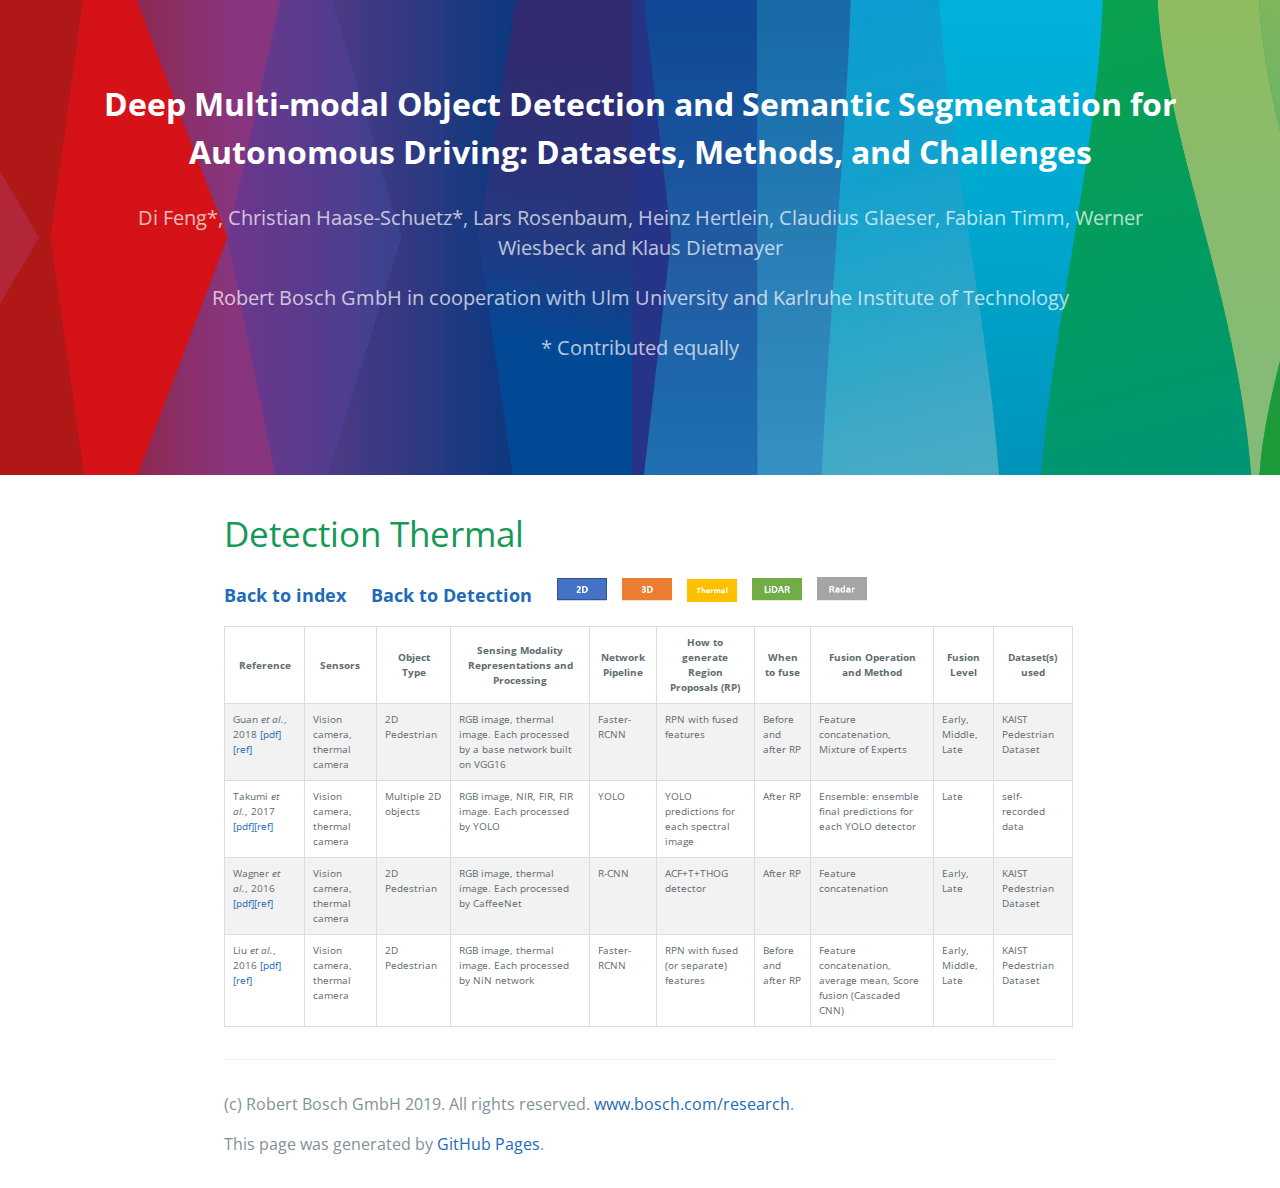
<file: detection/detection_thermal.html>
<!DOCTYPE html>
<html lang="en-US">
  <head>

    
    <meta charset="UTF-8">

<!-- Begin Jekyll SEO tag v2.5.0 -->
<title>Detection Thermal | Deep Multi-modal Object Detection and Semantic Segmentation for Autonomous Driving: Datasets, Methods, and Challenges</title>
<meta name="generator" content="Jekyll v3.7.4" />
<meta property="og:title" content="Detection Thermal" />
<meta property="og:locale" content="en_US" />
<meta name="description" content="Di Feng, Christian Haase-Schuetz, Lars Rosenbaum, Heinz Hertlein, Claudius Glaeser, Fabian Timm, Werner Wiesbeck and Klaus Dietmayer &lt;p&gt; Robert Bosch GmbH in cooperation with Ulm University and Karlruhe Institute of Technology &lt;p&gt; * Contributed equally" />
<meta property="og:description" content="Di Feng, Christian Haase-Schuetz, Lars Rosenbaum, Heinz Hertlein, Claudius Glaeser, Fabian Timm, Werner Wiesbeck and Klaus Dietmayer &lt;p&gt; Robert Bosch GmbH in cooperation with Ulm University and Karlruhe Institute of Technology &lt;p&gt; * Contributed equally" />
<link rel="canonical" href="http://boschresearch.github.io/multimodalperception/detection/detection_thermal.html" />
<meta property="og:url" content="http://boschresearch.github.io/multimodalperception/detection/detection_thermal.html" />
<meta property="og:site_name" content="Deep Multi-modal Object Detection and Semantic Segmentation for Autonomous Driving: Datasets, Methods, and Challenges" />
<script type="application/ld+json">
{"url":"http://boschresearch.github.io/multimodalperception/detection/detection_thermal.html","headline":"Detection Thermal","description":"Di Feng, Christian Haase-Schuetz, Lars Rosenbaum, Heinz Hertlein, Claudius Glaeser, Fabian Timm, Werner Wiesbeck and Klaus Dietmayer &lt;p&gt; Robert Bosch GmbH in cooperation with Ulm University and Karlruhe Institute of Technology &lt;p&gt; * Contributed equally","@type":"WebPage","@context":"http://schema.org"}</script>
<!-- End Jekyll SEO tag -->

    <meta name="viewport" content="width=device-width, initial-scale=1">
    <meta name="theme-color" content="#FF4747">
    <meta name="apple-mobile-web-app-status-bar-style" content="black-translucent">
    <link rel="stylesheet" href="../assets/css/style.css?v=">
  </head>
  <body>
    <a id="skip-to-content" href="#content">Skip to the content.</a>

    <header class="page-header" role="banner">
      <h3 class="project-name">Deep Multi-modal Object Detection and Semantic Segmentation for Autonomous Driving: Datasets, Methods, and Challenges</h3>
      <h4 class="project-tagline">Di Feng*, Christian Haase-Schuetz*, Lars Rosenbaum, Heinz Hertlein, Claudius Glaeser, Fabian Timm, Werner Wiesbeck and Klaus Dietmayer <p> Robert Bosch GmbH in cooperation with Ulm University and Karlruhe Institute of Technology <p> * Contributed equally</h4>
      
      
    </header>

    <main id="content" class="main-content" role="main">
      <h1 id="detection-thermal">Detection Thermal</h1>
<p><a id="bck" href="../index.html#introtab"><b>Back to index</b></a>    
<a href="../detection.html#bck"><b>Back to Detection</b></a>    
<a href="../detection/detection_2d.html#bck"><img src="../img/2D.png" alt="2D" width="50" /></a>   
<a href="../detection/detection_3d.html#bck"><img src="../img/3D.png" alt="3D" width="50" /></a>   
<a href="../detection/detection_thermal.html#bck"><img src="../img/Thermal.png" alt="Thermal" width="50" /></a>  
<a href="../detection/detection_lidar.html#bck"><img src="../img/LiDAR.png" alt="LiDAR" width="50" /></a>  
<a href="../detection/detection_radar.html#bck"><img src="../img/Radar.png" alt="Radar" width="50" /></a></p>

<table id="commontab">
<tr><th> Reference </th><th> Sensors </th><th> Object Type </th><th> Sensing Modality Representations and Processing </th><th> Network Pipeline </th><th> How to generate Region Proposals (RP) </th><th> When to fuse </th><th> Fusion Operation and Method </th><th> Fusion Level </th><th> Dataset(s) used </th></tr>

<tr><td valign="top"> Guan <i>et al.</i>, 2018 
    <a href="https://arxiv.org/abs/1802.09972">[pdf]</a><a href="../ref/guan2018fusion.bib">[ref]</a>
    </td><td valign="top"> Vision camera, thermal camera </td><td valign="top"> 2D Pedestrian </td><td valign="top"> RGB image, thermal image. Each processed by a base network built on VGG16 </td><td valign="top"> Faster-RCNN </td><td valign="top"> RPN with fused features </td><td valign="top"> Before and after RP </td><td valign="top"> Feature concatenation, Mixture of Experts </td><td valign="top"> Early,  Middle, Late </td><td valign="top"> KAIST Pedestrian Dataset </td></tr>

<tr><td valign="top"> Takumi <i>et al.</i>, 2017 
    <a href="https://dl.acm.org/citation.cfm?id=3126727">[pdf]</a><a href="../ref/takumi2017multispectral.bib">[ref]</a>
    </td><td valign="top"> Vision camera, thermal camera </td><td valign="top"> Multiple 2D objects </td><td valign="top"> RGB image, NIR, FIR, FIR image. Each processed by YOLO </td><td valign="top"> YOLO </td><td valign="top"> YOLO predictions for each spectral image </td><td valign="top"> After RP </td><td valign="top"> Ensemble: ensemble final predictions for each YOLO detector </td><td valign="top"> Late </td><td valign="top"> self-recorded data</td></tr>

<tr><td valign="top"> Wagner <i>et al.</i>, 2016 
    <a href="https://www.elen.ucl.ac.be/Proceedings/esann/esannpdf/es2016-118.pdf">[pdf]</a><a href="../ref/wagner2016multispectral.bib">[ref]</a>
    </td><td valign="top"> Vision camera, thermal camera </td><td valign="top"> 2D Pedestrian </td><td valign="top"> RGB image, thermal image. Each processed by CaffeeNet </td><td valign="top"> R-CNN </td><td valign="top"> ACF+T+THOG detector </td><td valign="top"> After RP </td><td valign="top"> Feature concatenation </td><td valign="top"> Early, Late </td><td valign="top"> KAIST Pedestrian Dataset </td></tr>

<tr><td valign="top"> Liu <i>et al.</i>, 2016 
    <a href="https://dx.doi.org/10.5244/C.30.73">[pdf]</a><a href="../ref/liu2016bmvc.bib">[ref]</a>
    </td><td valign="top"> Vision camera, thermal camera </td><td valign="top"> 2D Pedestrian </td><td valign="top"> RGB image, thermal image. Each processed by NiN network </td><td valign="top"> Faster-RCNN </td><td valign="top"> RPN with fused (or separate) features </td><td valign="top"> Before and after RP </td><td valign="top"> Feature concatenation, average mean, Score fusion (Cascaded CNN) </td><td valign="top"> Early, Middle, Late </td><td valign="top"> KAIST Pedestrian Dataset </td></tr>
</table>


      <footer class="site-footer">
        
        <span class="site-footer-credits">
		(c) Robert Bosch GmbH 2019. All rights reserved. <a href="http://www.bosch.com/research">www.bosch.com/research</a>.
		<p></p>
        This page was generated by <a href="https://pages.github.com">GitHub Pages</a>.</span>
      </footer>
    </main>
  </body>
</html>
</file>
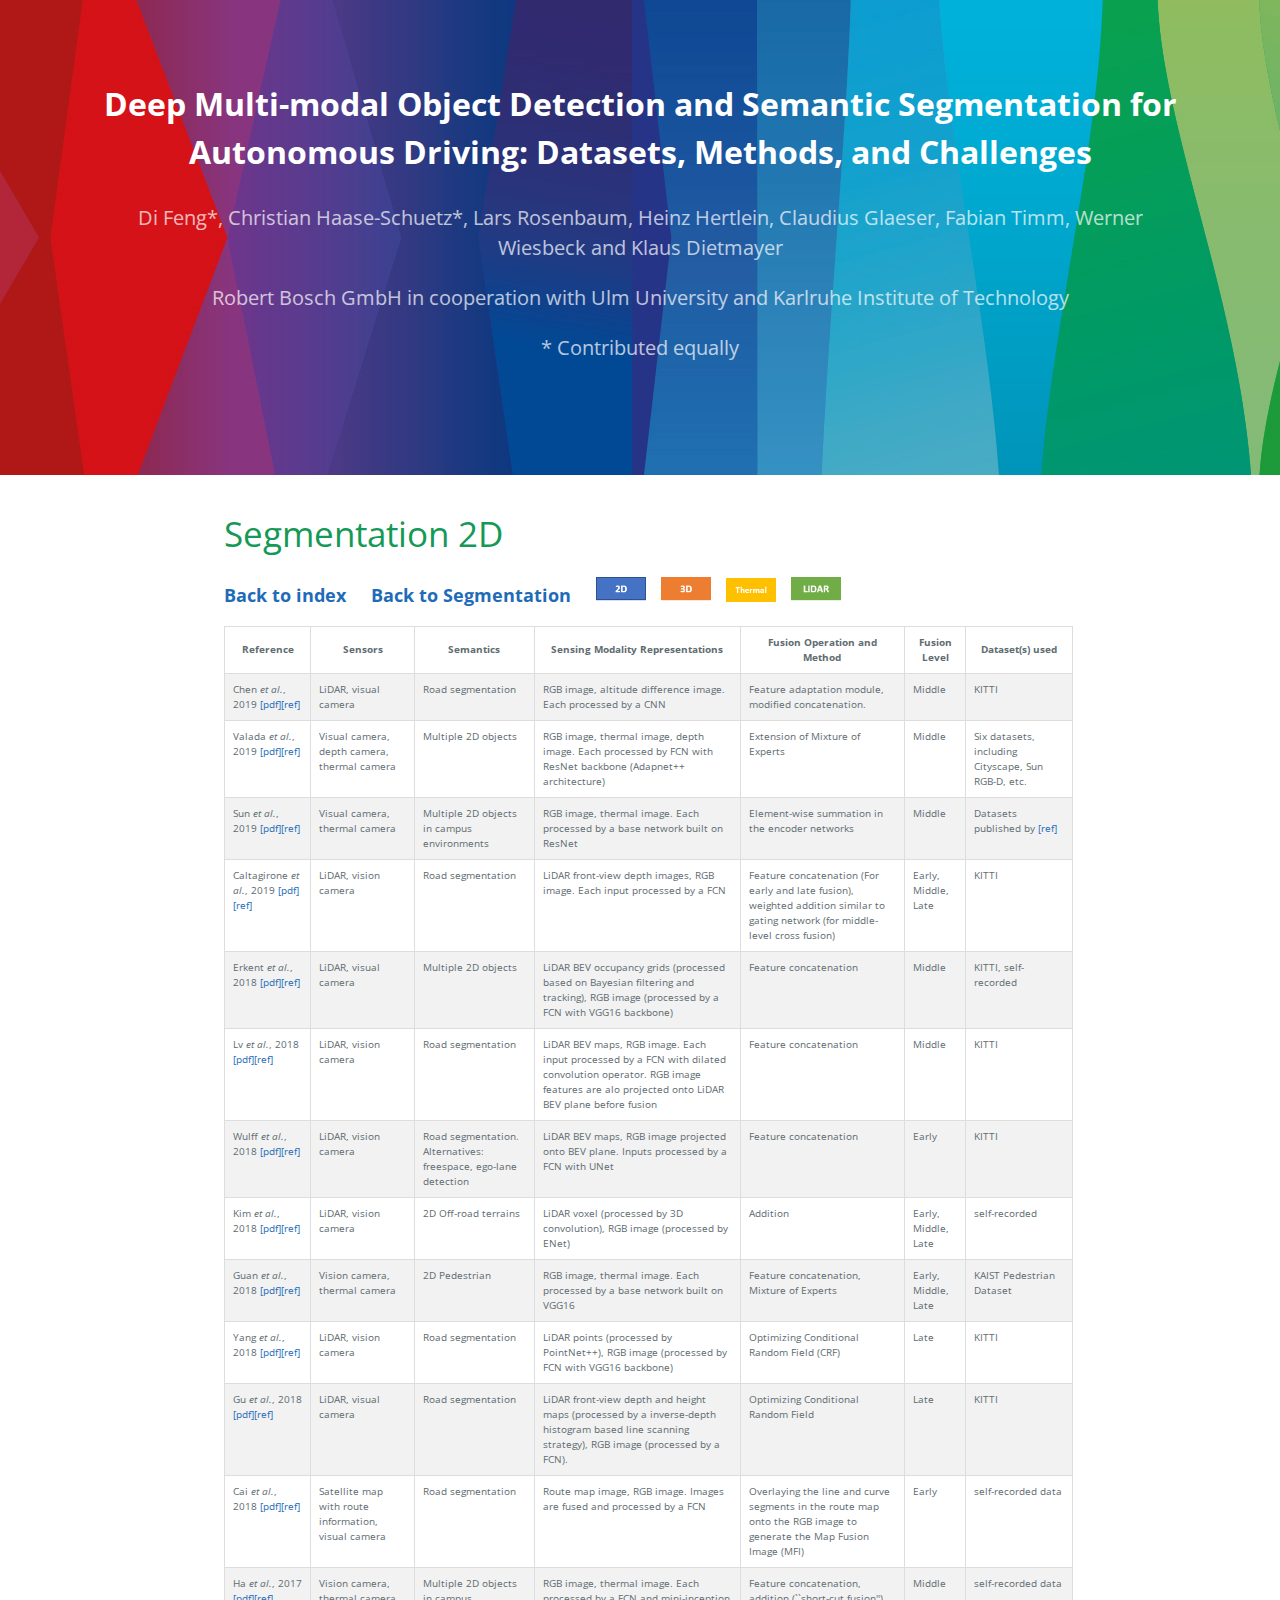
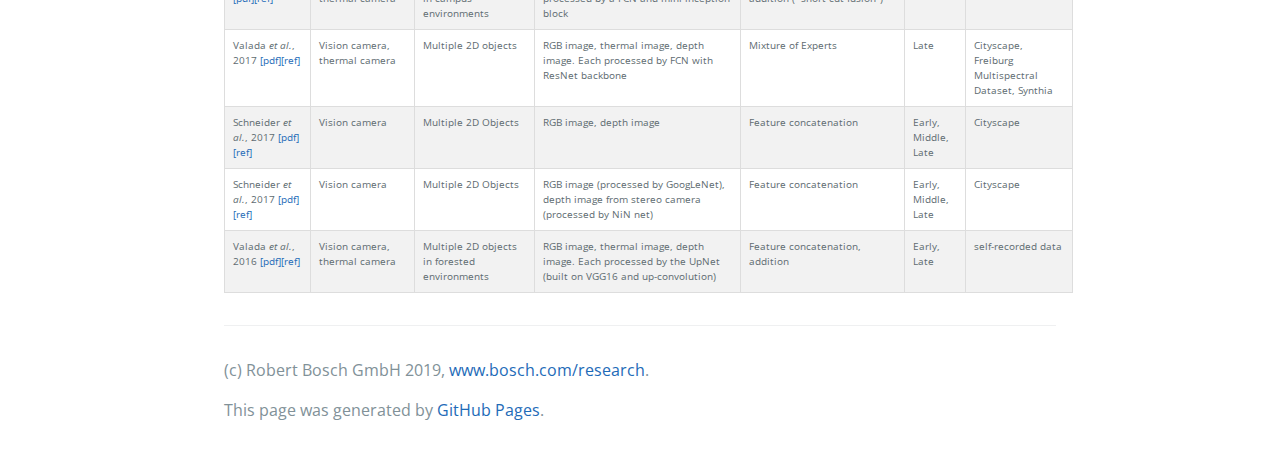
<file: segmentation/segmentation_2D.html>
<!DOCTYPE html>
<html lang="en-US">
  <head>

    
    <meta charset="UTF-8">

<!-- Begin Jekyll SEO tag v2.5.0 -->
<title>Segmentation 2D | Deep Multi-modal Object Detection and Semantic Segmentation for Autonomous Driving: Datasets, Methods, and Challenges</title>
<meta name="generator" content="Jekyll v3.7.4" />
<meta property="og:title" content="Segmentation 2D" />
<meta property="og:locale" content="en_US" />
<meta name="description" content="Di Feng, Christian Haase-Schuetz, Lars Rosenbaum, Heinz Hertlein, Claudius Glaeser, Fabian Timm, Werner Wiesbeck and Klaus Dietmayer &lt;p&gt; Robert Bosch GmbH in cooperation with Ulm University and Karlruhe Institute of Technology &lt;p&gt; * Contributed equally" />
<meta property="og:description" content="Di Feng, Christian Haase-Schuetz, Lars Rosenbaum, Heinz Hertlein, Claudius Glaeser, Fabian Timm, Werner Wiesbeck and Klaus Dietmayer &lt;p&gt; Robert Bosch GmbH in cooperation with Ulm University and Karlruhe Institute of Technology &lt;p&gt; * Contributed equally" />
<link rel="canonical" href="http://boschresearch.github.io/multimodalperception/segmentation/segmentation_2D.html" />
<meta property="og:url" content="http://boschresearch.github.io/multimodalperception/segmentation/segmentation_2D.html" />
<meta property="og:site_name" content="Deep Multi-modal Object Detection and Semantic Segmentation for Autonomous Driving: Datasets, Methods, and Challenges" />
<script type="application/ld+json">
{"url":"http://boschresearch.github.io/multimodalperception/segmentation/segmentation_2D.html","headline":"Segmentation 2D","description":"Di Feng, Christian Haase-Schuetz, Lars Rosenbaum, Heinz Hertlein, Claudius Glaeser, Fabian Timm, Werner Wiesbeck and Klaus Dietmayer &lt;p&gt; Robert Bosch GmbH in cooperation with Ulm University and Karlruhe Institute of Technology &lt;p&gt; * Contributed equally","@type":"WebPage","@context":"http://schema.org"}</script>
<!-- End Jekyll SEO tag -->

    <meta name="viewport" content="width=device-width, initial-scale=1">
    <meta name="theme-color" content="#FF4747">
    <meta name="apple-mobile-web-app-status-bar-style" content="black-translucent">
    <link rel="stylesheet" href="../assets/css/style.css?v=">
  </head>
  <body>
    <a id="skip-to-content" href="#content">Skip to the content.</a>

    <header class="page-header" role="banner">
      <h3 class="project-name">Deep Multi-modal Object Detection and Semantic Segmentation for Autonomous Driving: Datasets, Methods, and Challenges</h3>
      <h4 class="project-tagline">Di Feng*, Christian Haase-Schuetz*, Lars Rosenbaum, Heinz Hertlein, Claudius Glaeser, Fabian Timm, Werner Wiesbeck and Klaus Dietmayer <p> Robert Bosch GmbH in cooperation with Ulm University and Karlruhe Institute of Technology <p> * Contributed equally</h4>
      
      
    </header>

    <main id="content" class="main-content" role="main">
      <h1 id="segmentation-2d">Segmentation 2D</h1>
<p><a id="bck" href="../index.html#introtab"><b>Back to index</b></a>    
<a href="../segmentation.html#bck"><b>Back to Segmentation</b></a>    
<a href="../segmentation/segmentation_2d.html#bck"><img src="../img/2D.png" alt="2D" width="50" /></a>   
<a href="../segmentation/segmentation_3d.html#bck"><img src="../img/3D.png" alt="3D" width="50" /></a>   
<a href="../segmentation/segmentation_thermal.html#bck"><img src="../img/Thermal.png" alt="Thermal" width="50" /></a>  
<a href="../segmentation/segmentation_lidar.html#bck"><img src="../img/LiDAR.png" alt="LiDAR" width="50" /></a></p>

<table id="commontab">
<tr><th id="segmentation"> Reference </th><th id="segmentation"> Sensors </th><th id="segmentation"> Semantics </th><th id="segmentation"> Sensing Modality Representations </th><th id="segmentation"> Fusion Operation and Method </th><th id="segmentation"> Fusion Level </th><th> Dataset(s) used </th></tr>

<tr><td valign="top">Chen <i>et al.</i>, 2019
    <a href="https://arxiv.org/pdf/1904.01206">[pdf]</a><a href="../ref/chen2019progressive.bib">[ref]</a>
    </td><td valign="top"> LiDAR, visual camera </td><td valign="top"> Road segmentation </td><td valign="top"> RGB image, altitude difference image. Each processed by a CNN </td><td valign="top"> Feature adaptation module, modified concatenation. </td><td valign="top"> Middle </td><td valign="top"> KITTI </td></tr>

<tr><td valign="top">Valada <i>et al.</i>, 2019
    <a href="https://arxiv.org/pdf/1808.03833">[pdf]</a><a href="../ref/valada2018self.bib">[ref]</a>
    </td><td valign="top"> Visual camera, depth camera, thermal camera  </td><td valign="top"> Multiple 2D objects </td><td valign="top"> RGB image, thermal image, depth image. Each processed by FCN with ResNet backbone (Adapnet++ architecture) </td><td valign="top"> Extension of Mixture of Experts </td><td valign="top"> Middle </td><td valign="top"> Six datasets, including Cityscape, Sun RGB-D, etc. </td></tr>

<tr><td valign="top">Sun <i>et al.</i>, 2019
    <a href="https://ieeexplore.ieee.org/abstract/document/8666745">[pdf]</a><a href="../ref/sun2019rtfnet.bib">[ref]</a>
    </td><td valign="top"> Visual camera, thermal camera </td><td valign="top"> Multiple 2D objects in campus environments </td><td valign="top"> RGB image, thermal image. Each processed by a base network built on ResNet </td><td valign="top"> Element-wise summation in the encoder networks </td><td valign="top"> Middle </td><td valign="top"> Datasets published by <a href="../ref/ha2017mfnet.bib">[ref]</a>  </td></tr>

<tr><td valign="top"> Caltagirone <i>et al.</i>, 2019 
    <a href="https://arxiv.org/pdf/1809.07941">[pdf]</a><a href="../ref/caltagirone2019lidar.bib">[ref]</a>
    </td><td valign="top"> LiDAR, vision camera </td><td valign="top"> Road segmentation </td><td valign="top"> LiDAR front-view depth images, RGB image. Each input processed by a FCN </td><td valign="top"> Feature concatenation (For early and late fusion), weighted addition similar to gating network (for middle-level cross fusion) </td><td valign="top"> Early, Middle, Late </td><td valign="top"> KITTI </td></tr>

<tr><td valign="top">Erkent <i>et al.</i>, 2018
    <a href="https://ieeexplore.ieee.org/abstract/document/8593434">[pdf]</a><a href="../ref/erkent2018semantic.bib">[ref]</a>
    </td><td valign="top"> LiDAR, visual camera </td><td valign="top"> Multiple 2D objects </td><td valign="top"> LiDAR BEV occupancy grids (processed based on Bayesian filtering and tracking), RGB image (processed by a FCN with VGG16 backbone) </td><td valign="top"> Feature concatenation </td><td valign="top"> Middle </td><td valign="top"> KITTI, self-recorded </td></tr>

<tr><td valign="top"> Lv <i>et al.</i>, 2018 
    <a href="https://ieeexplore.ieee.org/abstract/document/8500551/">[pdf]</a><a href="../ref/lv2018novel.bib">[ref]</a>
    </td><td valign="top"> LiDAR, vision camera </td><td valign="top"> Road segmentation </td><td valign="top"> LiDAR BEV maps, RGB image. Each input processed by a FCN with dilated convolution operator. RGB image features are alo projected onto LiDAR BEV plane before fusion </td><td valign="top"> Feature concatenation  </td><td valign="top"> Middle </td><td valign="top"> KITTI </td></tr>

<tr><td valign="top"> Wulff <i>et al.</i>, 2018 
    <a href="https://ieeexplore.ieee.org/abstract/document/8500549">[pdf]</a><a href="../ref/wulff2018early.bib">[ref]</a>
    </td><td valign="top"> LiDAR, vision camera </td><td valign="top"> Road segmentation. Alternatives: freespace, ego-lane detection </td><td valign="top"> LiDAR BEV maps, RGB image projected onto BEV plane. Inputs processed by a FCN with UNet </td><td valign="top"> Feature concatenation </td><td valign="top"> Early </td><td valign="top"> KITTI </td></tr>

<tr><td valign="top"> Kim <i>et al.</i>, 2018 
    <a href="https://arxiv.org/abs/1807.06233">[pdf]</a><a href="../ref/kim2018robust.bib">[ref]</a>
    </td><td valign="top"> LiDAR, vision camera </td><td valign="top"> 2D Off-road terrains  </td><td valign="top"> LiDAR voxel (processed by 3D convolution), RGB image (processed by ENet) </td><td valign="top"> Addition </td><td valign="top"> Early, Middle, Late </td><td valign="top"> self-recorded </td></tr>

<tr><td valign="top"> Guan <i>et al.</i>, 2018 
    <a href="https://arxiv.org/abs/1802.09972">[pdf]</a><a href="../ref/guan2018fusion.bib">[ref]</a>
    </td><td valign="top"> Vision camera, thermal camera </td><td valign="top"> 2D Pedestrian </td><td valign="top"> RGB image, thermal image. Each processed by a base network built on VGG16 </td><td valign="top"> Feature concatenation, Mixture of Experts </td><td valign="top"> Early, Middle, Late </td><td valign="top"> KAIST Pedestrian Dataset </td></tr>

<tr><td valign="top"> Yang <i>et al.</i>, 2018 
    <a href="https://ieeexplore.ieee.org/abstract/document/8428696/">[pdf]</a><a href="../ref/yang2018fusion.bib">[ref]</a>
    </td><td valign="top"> LiDAR, vision camera </td><td valign="top"> Road segmentation </td><td valign="top"> LiDAR points (processed by PointNet++), RGB image (processed by FCN with VGG16 backbone) </td><td valign="top"> Optimizing Conditional Random Field (CRF) </td><td valign="top"> Late </td><td valign="top"> KITTI </td></tr>

<tr><td valign="top">Gu <i>et al.</i>, 2018
    <a href="https://ieeexplore.ieee.org/abstract/document/8370690">[pdf]</a><a href="../ref/gu20183d.bib">[ref]</a>
    </td><td valign="top"> LiDAR, visual camera </td><td valign="top"> Road segmentation </td><td valign="top"> LiDAR front-view depth and height maps (processed by a inverse-depth histogram based line scanning strategy), RGB image (processed by a FCN). </td><td valign="top"> Optimizing Conditional Random Field </td><td valign="top"> Late </td><td valign="top"> KITTI </td></tr>

<tr><td valign="top">Cai <i>et al.</i>, 2018
    <a href="https://www.mdpi.com/1424-8220/18/12/4158">[pdf]</a><a href="../ref/cai2018robust.bib">[ref]</a>
    </td><td valign="top"> Satellite map with route information, visual camera </td><td valign="top"> Road segmentation </td><td valign="top"> Route map image, RGB image. Images are fused and processed by a FCN </td><td valign="top"> Overlaying the line and curve segments in the route map onto the RGB image to generate the Map Fusion Image (MFI) </td><td valign="top"> Early </td><td valign="top"> self-recorded data </td></tr>

<tr><td valign="top"> Ha <i>et al.</i>, 2017 
    <a href="https://ieeexplore.ieee.org/abstract/document/8206396/">[pdf]</a><a href="../ref/ha2017mfnet.bib">[ref]</a>
    </td><td valign="top"> Vision camera, thermal camera </td><td valign="top"> Multiple 2D objects in campus environments </td><td valign="top"> RGB image, thermal image. Each processed by a FCN and mini-inception block </td><td valign="top"> Feature concatenation, addition (``short-cut fusion'') </td><td valign="top"> Middle </td><td valign="top"> self-recorded data </td></tr>

<tr><td valign="top"> Valada <i>et al.</i>, 2017 
    <a href="http://ais.informatik.uni-freiburg.de/publications/papers/valada17icraa.pdf">[pdf]</a><a href="../ref/valada2017adapnet.bib">[ref]</a>
    </td><td valign="top"> Vision camera, thermal camera </td><td valign="top"> Multiple 2D objects </td><td valign="top"> RGB image, thermal image, depth image. Each processed by FCN with ResNet backbone </td><td valign="top"> Mixture of Experts </td><td valign="top"> Late </td><td valign="top"> Cityscape, Freiburg Multispectral Dataset, Synthia </td></tr>

<tr><td valign="top"> Schneider <i>et al.</i>, 2017 
    <a href="https://arxiv.org/pdf/1707.03167">[pdf]</a><a href="../ref/schneider2017regnet.bib">[ref]</a>
    </td><td valign="top"> Vision camera </td><td valign="top"> Multiple 2D Objects  </td><td valign="top"> RGB image, depth image </td><td valign="top"> Feature concatenation </td><td valign="top"> Early, Middle, Late </td><td valign="top"> Cityscape </td></tr>

<tr><td valign="top"> Schneider <i>et al.</i>, 2017 
    <a href="https://arxiv.org/pdf/1707.03167">[pdf]</a><a href="../ref/schneider2017regnet.bib">[ref]</a>
    </td><td valign="top"> Vision camera </td><td valign="top"> Multiple 2D Objects  </td><td valign="top"> RGB image (processed by GoogLeNet), depth image from stereo camera (processed by NiN net) </td><td valign="top"> Feature concatenation </td><td valign="top"> Early, Middle, Late </td><td valign="top"> Cityscape </td></tr>

<tr><td valign="top"> Valada <i>et al.</i>, 2016 
    <a href="https://link.springer.com/chapter/10.1007/978-3-319-50115-4_41">[pdf]</a><a href="../ref/valada2016deep.bib">[ref]</a>
    </td><td valign="top"> Vision camera, thermal camera </td><td valign="top"> Multiple 2D objects in forested environments </td><td valign="top"> RGB image, thermal image, depth image. Each processed by the UpNet (built on VGG16 and up-convolution) </td><td valign="top"> Feature concatenation, addition </td><td valign="top"> Early, Late </td><td valign="top"> self-recorded data </td></tr>

</th></tr></table>


      <footer class="site-footer">
        
        <span class="site-footer-credits">
        (c) Robert Bosch GmbH 2019, <a href="http://www.bosch.com/research">www.bosch.com/research</a>.
		<p></p>
        This page was generated by <a href="https://pages.github.com">GitHub Pages</a>.</span>
      </footer>
    </main>
  </body>
</html>
</file>
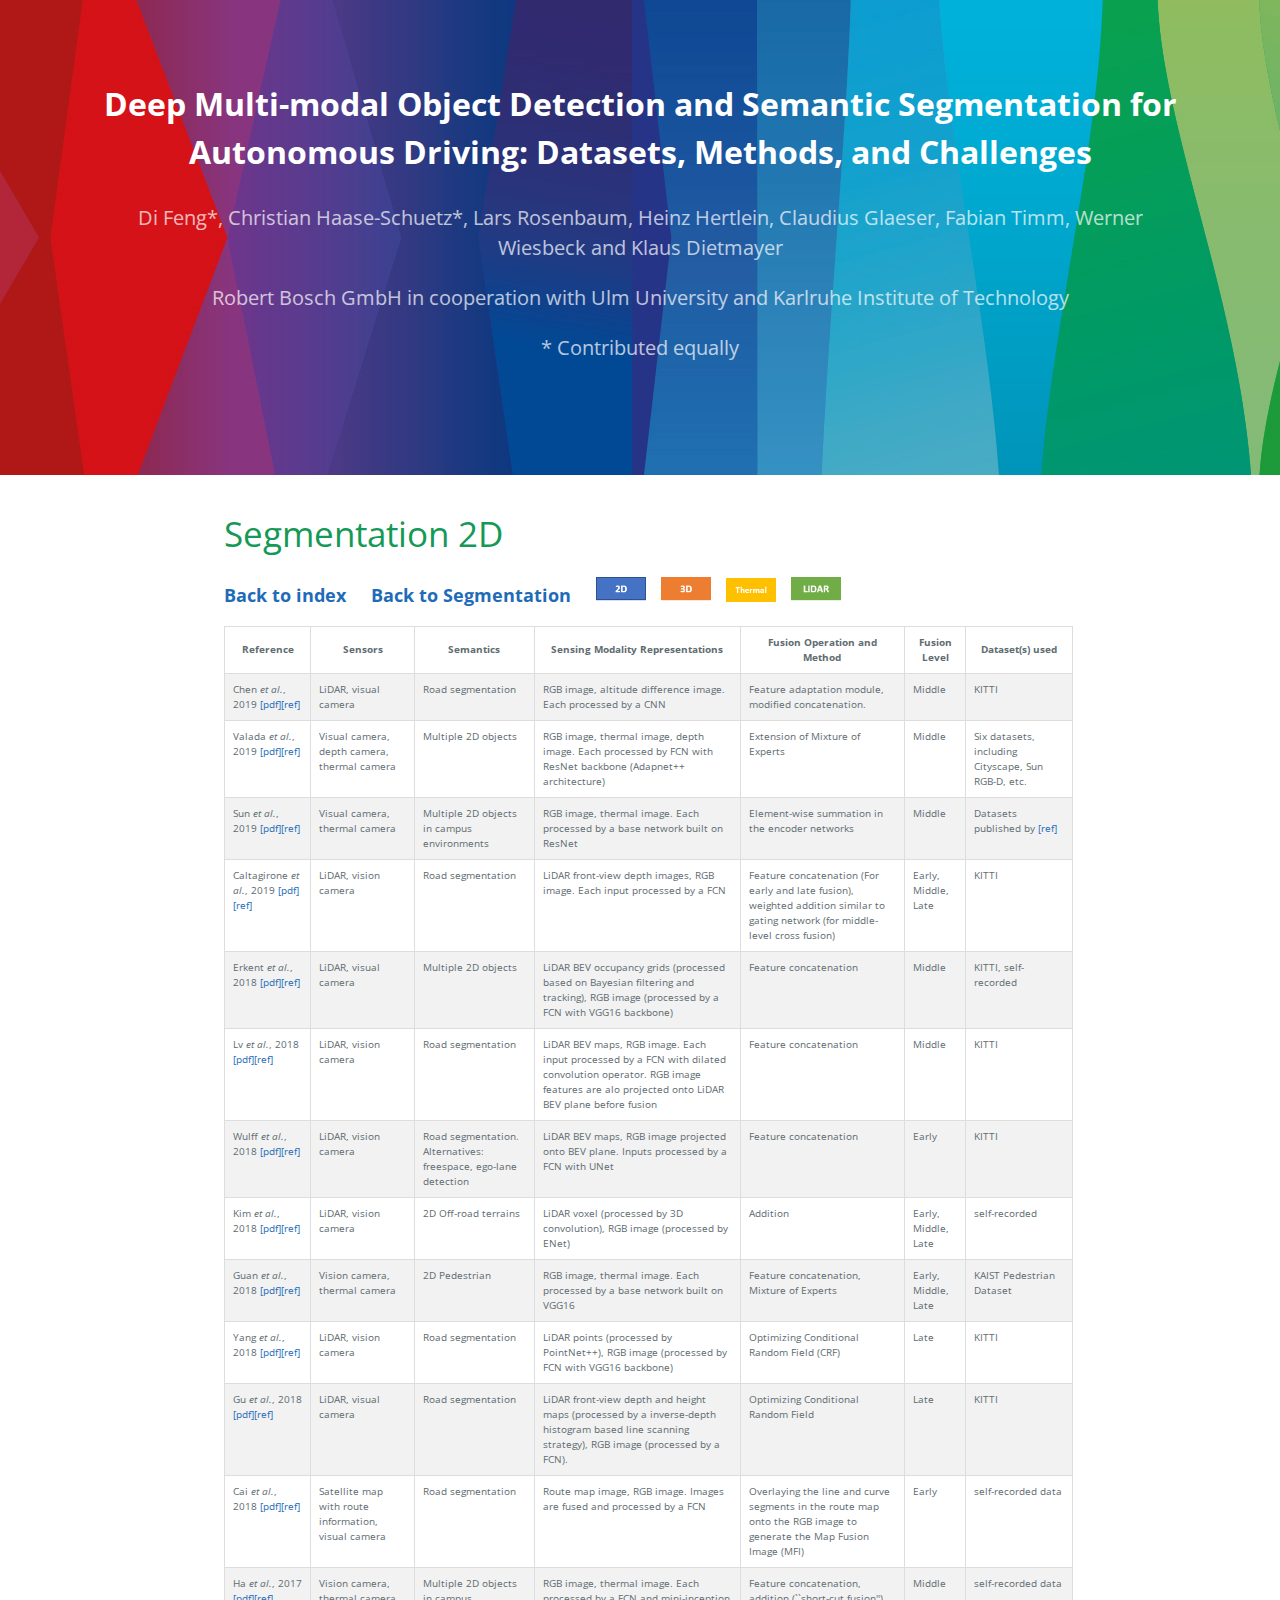
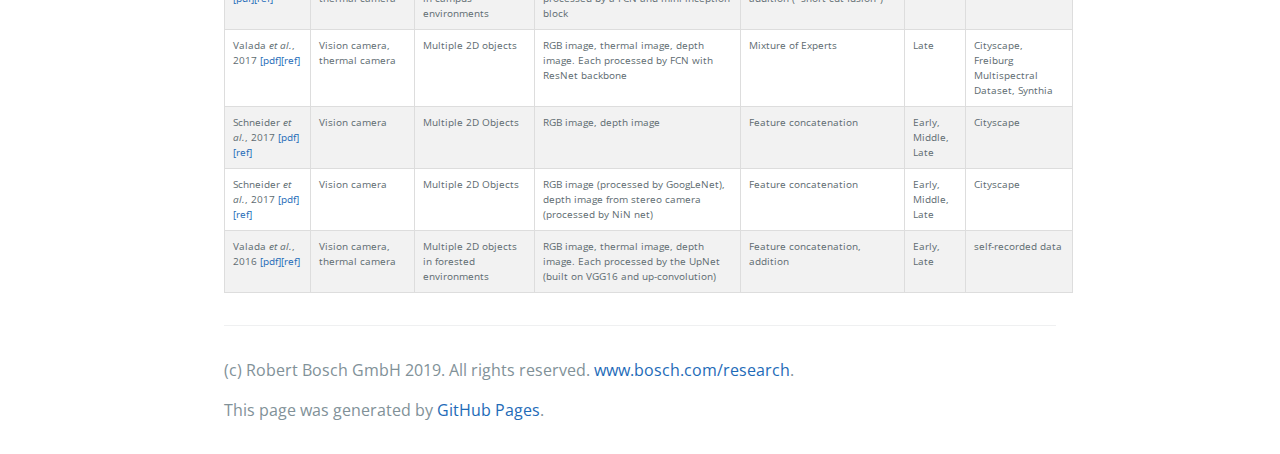
<file: segmentation/segmentation_2d.html>
<!DOCTYPE html>
<html lang="en-US">
  <head>

    
    <meta charset="UTF-8">

<!-- Begin Jekyll SEO tag v2.5.0 -->
<title>Segmentation 2D | Deep Multi-modal Object Detection and Semantic Segmentation for Autonomous Driving: Datasets, Methods, and Challenges</title>
<meta name="generator" content="Jekyll v3.7.4" />
<meta property="og:title" content="Segmentation 2D" />
<meta property="og:locale" content="en_US" />
<meta name="description" content="Di Feng, Christian Haase-Schuetz, Lars Rosenbaum, Heinz Hertlein, Claudius Glaeser, Fabian Timm, Werner Wiesbeck and Klaus Dietmayer &lt;p&gt; Robert Bosch GmbH in cooperation with Ulm University and Karlruhe Institute of Technology &lt;p&gt; * Contributed equally" />
<meta property="og:description" content="Di Feng, Christian Haase-Schuetz, Lars Rosenbaum, Heinz Hertlein, Claudius Glaeser, Fabian Timm, Werner Wiesbeck and Klaus Dietmayer &lt;p&gt; Robert Bosch GmbH in cooperation with Ulm University and Karlruhe Institute of Technology &lt;p&gt; * Contributed equally" />
<link rel="canonical" href="http://boschresearch.github.io/multimodalperception/segmentation/segmentation_2d.html" />
<meta property="og:url" content="http://boschresearch.github.io/multimodalperception/segmentation/segmentation_2d.html" />
<meta property="og:site_name" content="Deep Multi-modal Object Detection and Semantic Segmentation for Autonomous Driving: Datasets, Methods, and Challenges" />
<script type="application/ld+json">
{"url":"http://boschresearch.github.io/multimodalperception/segmentation/segmentation_2d.html","headline":"Segmentation 2D","description":"Di Feng, Christian Haase-Schuetz, Lars Rosenbaum, Heinz Hertlein, Claudius Glaeser, Fabian Timm, Werner Wiesbeck and Klaus Dietmayer &lt;p&gt; Robert Bosch GmbH in cooperation with Ulm University and Karlruhe Institute of Technology &lt;p&gt; * Contributed equally","@type":"WebPage","@context":"http://schema.org"}</script>
<!-- End Jekyll SEO tag -->

    <meta name="viewport" content="width=device-width, initial-scale=1">
    <meta name="theme-color" content="#FF4747">
    <meta name="apple-mobile-web-app-status-bar-style" content="black-translucent">
    <link rel="stylesheet" href="../assets/css/style.css?v=">
  </head>
  <body>
    <a id="skip-to-content" href="#content">Skip to the content.</a>

    <header class="page-header" role="banner">
      <h3 class="project-name">Deep Multi-modal Object Detection and Semantic Segmentation for Autonomous Driving: Datasets, Methods, and Challenges</h3>
      <h4 class="project-tagline">Di Feng*, Christian Haase-Schuetz*, Lars Rosenbaum, Heinz Hertlein, Claudius Glaeser, Fabian Timm, Werner Wiesbeck and Klaus Dietmayer <p> Robert Bosch GmbH in cooperation with Ulm University and Karlruhe Institute of Technology <p> * Contributed equally</h4>
      
      
    </header>

    <main id="content" class="main-content" role="main">
      <h1 id="segmentation-2d">Segmentation 2D</h1>
<p><a id="bck" href="../index.html#introtab"><b>Back to index</b></a>    
<a href="../segmentation.html#bck"><b>Back to Segmentation</b></a>    
<a href="../segmentation/segmentation_2d.html#bck"><img src="../img/2D.png" alt="2D" width="50" /></a>   
<a href="../segmentation/segmentation_3d.html#bck"><img src="../img/3D.png" alt="3D" width="50" /></a>   
<a href="../segmentation/segmentation_thermal.html#bck"><img src="../img/Thermal.png" alt="Thermal" width="50" /></a>  
<a href="../segmentation/segmentation_lidar.html#bck"><img src="../img/LiDAR.png" alt="LiDAR" width="50" /></a></p>

<table id="commontab">
<tr><th id="segmentation"> Reference </th><th id="segmentation"> Sensors </th><th id="segmentation"> Semantics </th><th id="segmentation"> Sensing Modality Representations </th><th id="segmentation"> Fusion Operation and Method </th><th id="segmentation"> Fusion Level </th><th> Dataset(s) used </th></tr>

<tr><td valign="top">Chen <i>et al.</i>, 2019
    <a href="https://arxiv.org/pdf/1904.01206">[pdf]</a><a href="../ref/chen2019progressive.bib">[ref]</a>
    </td><td valign="top"> LiDAR, visual camera </td><td valign="top"> Road segmentation </td><td valign="top"> RGB image, altitude difference image. Each processed by a CNN </td><td valign="top"> Feature adaptation module, modified concatenation. </td><td valign="top"> Middle </td><td valign="top"> KITTI </td></tr>

<tr><td valign="top">Valada <i>et al.</i>, 2019
    <a href="https://arxiv.org/pdf/1808.03833">[pdf]</a><a href="../ref/valada2018self.bib">[ref]</a>
    </td><td valign="top"> Visual camera, depth camera, thermal camera  </td><td valign="top"> Multiple 2D objects </td><td valign="top"> RGB image, thermal image, depth image. Each processed by FCN with ResNet backbone (Adapnet++ architecture) </td><td valign="top"> Extension of Mixture of Experts </td><td valign="top"> Middle </td><td valign="top"> Six datasets, including Cityscape, Sun RGB-D, etc. </td></tr>

<tr><td valign="top">Sun <i>et al.</i>, 2019
    <a href="https://ieeexplore.ieee.org/abstract/document/8666745">[pdf]</a><a href="../ref/sun2019rtfnet.bib">[ref]</a>
    </td><td valign="top"> Visual camera, thermal camera </td><td valign="top"> Multiple 2D objects in campus environments </td><td valign="top"> RGB image, thermal image. Each processed by a base network built on ResNet </td><td valign="top"> Element-wise summation in the encoder networks </td><td valign="top"> Middle </td><td valign="top"> Datasets published by <a href="../ref/ha2017mfnet.bib">[ref]</a>  </td></tr>

<tr><td valign="top"> Caltagirone <i>et al.</i>, 2019 
    <a href="https://arxiv.org/pdf/1809.07941">[pdf]</a><a href="../ref/caltagirone2019lidar.bib">[ref]</a>
    </td><td valign="top"> LiDAR, vision camera </td><td valign="top"> Road segmentation </td><td valign="top"> LiDAR front-view depth images, RGB image. Each input processed by a FCN </td><td valign="top"> Feature concatenation (For early and late fusion), weighted addition similar to gating network (for middle-level cross fusion) </td><td valign="top"> Early, Middle, Late </td><td valign="top"> KITTI </td></tr>

<tr><td valign="top">Erkent <i>et al.</i>, 2018
    <a href="https://ieeexplore.ieee.org/abstract/document/8593434">[pdf]</a><a href="../ref/erkent2018semantic.bib">[ref]</a>
    </td><td valign="top"> LiDAR, visual camera </td><td valign="top"> Multiple 2D objects </td><td valign="top"> LiDAR BEV occupancy grids (processed based on Bayesian filtering and tracking), RGB image (processed by a FCN with VGG16 backbone) </td><td valign="top"> Feature concatenation </td><td valign="top"> Middle </td><td valign="top"> KITTI, self-recorded </td></tr>

<tr><td valign="top"> Lv <i>et al.</i>, 2018 
    <a href="https://ieeexplore.ieee.org/abstract/document/8500551/">[pdf]</a><a href="../ref/lv2018novel.bib">[ref]</a>
    </td><td valign="top"> LiDAR, vision camera </td><td valign="top"> Road segmentation </td><td valign="top"> LiDAR BEV maps, RGB image. Each input processed by a FCN with dilated convolution operator. RGB image features are alo projected onto LiDAR BEV plane before fusion </td><td valign="top"> Feature concatenation  </td><td valign="top"> Middle </td><td valign="top"> KITTI </td></tr>

<tr><td valign="top"> Wulff <i>et al.</i>, 2018 
    <a href="https://ieeexplore.ieee.org/abstract/document/8500549">[pdf]</a><a href="../ref/wulff2018early.bib">[ref]</a>
    </td><td valign="top"> LiDAR, vision camera </td><td valign="top"> Road segmentation. Alternatives: freespace, ego-lane detection </td><td valign="top"> LiDAR BEV maps, RGB image projected onto BEV plane. Inputs processed by a FCN with UNet </td><td valign="top"> Feature concatenation </td><td valign="top"> Early </td><td valign="top"> KITTI </td></tr>

<tr><td valign="top"> Kim <i>et al.</i>, 2018 
    <a href="https://arxiv.org/abs/1807.06233">[pdf]</a><a href="../ref/kim2018robust.bib">[ref]</a>
    </td><td valign="top"> LiDAR, vision camera </td><td valign="top"> 2D Off-road terrains  </td><td valign="top"> LiDAR voxel (processed by 3D convolution), RGB image (processed by ENet) </td><td valign="top"> Addition </td><td valign="top"> Early, Middle, Late </td><td valign="top"> self-recorded </td></tr>

<tr><td valign="top"> Guan <i>et al.</i>, 2018 
    <a href="https://arxiv.org/abs/1802.09972">[pdf]</a><a href="../ref/guan2018fusion.bib">[ref]</a>
    </td><td valign="top"> Vision camera, thermal camera </td><td valign="top"> 2D Pedestrian </td><td valign="top"> RGB image, thermal image. Each processed by a base network built on VGG16 </td><td valign="top"> Feature concatenation, Mixture of Experts </td><td valign="top"> Early, Middle, Late </td><td valign="top"> KAIST Pedestrian Dataset </td></tr>

<tr><td valign="top"> Yang <i>et al.</i>, 2018 
    <a href="https://ieeexplore.ieee.org/abstract/document/8428696/">[pdf]</a><a href="../ref/yang2018fusion.bib">[ref]</a>
    </td><td valign="top"> LiDAR, vision camera </td><td valign="top"> Road segmentation </td><td valign="top"> LiDAR points (processed by PointNet++), RGB image (processed by FCN with VGG16 backbone) </td><td valign="top"> Optimizing Conditional Random Field (CRF) </td><td valign="top"> Late </td><td valign="top"> KITTI </td></tr>

<tr><td valign="top">Gu <i>et al.</i>, 2018
    <a href="https://ieeexplore.ieee.org/abstract/document/8370690">[pdf]</a><a href="../ref/gu20183d.bib">[ref]</a>
    </td><td valign="top"> LiDAR, visual camera </td><td valign="top"> Road segmentation </td><td valign="top"> LiDAR front-view depth and height maps (processed by a inverse-depth histogram based line scanning strategy), RGB image (processed by a FCN). </td><td valign="top"> Optimizing Conditional Random Field </td><td valign="top"> Late </td><td valign="top"> KITTI </td></tr>

<tr><td valign="top">Cai <i>et al.</i>, 2018
    <a href="https://www.mdpi.com/1424-8220/18/12/4158">[pdf]</a><a href="../ref/cai2018robust.bib">[ref]</a>
    </td><td valign="top"> Satellite map with route information, visual camera </td><td valign="top"> Road segmentation </td><td valign="top"> Route map image, RGB image. Images are fused and processed by a FCN </td><td valign="top"> Overlaying the line and curve segments in the route map onto the RGB image to generate the Map Fusion Image (MFI) </td><td valign="top"> Early </td><td valign="top"> self-recorded data </td></tr>

<tr><td valign="top"> Ha <i>et al.</i>, 2017 
    <a href="https://ieeexplore.ieee.org/abstract/document/8206396/">[pdf]</a><a href="../ref/ha2017mfnet.bib">[ref]</a>
    </td><td valign="top"> Vision camera, thermal camera </td><td valign="top"> Multiple 2D objects in campus environments </td><td valign="top"> RGB image, thermal image. Each processed by a FCN and mini-inception block </td><td valign="top"> Feature concatenation, addition (``short-cut fusion'') </td><td valign="top"> Middle </td><td valign="top"> self-recorded data </td></tr>

<tr><td valign="top"> Valada <i>et al.</i>, 2017 
    <a href="http://ais.informatik.uni-freiburg.de/publications/papers/valada17icraa.pdf">[pdf]</a><a href="../ref/valada2017adapnet.bib">[ref]</a>
    </td><td valign="top"> Vision camera, thermal camera </td><td valign="top"> Multiple 2D objects </td><td valign="top"> RGB image, thermal image, depth image. Each processed by FCN with ResNet backbone </td><td valign="top"> Mixture of Experts </td><td valign="top"> Late </td><td valign="top"> Cityscape, Freiburg Multispectral Dataset, Synthia </td></tr>

<tr><td valign="top"> Schneider <i>et al.</i>, 2017 
    <a href="https://arxiv.org/pdf/1707.03167">[pdf]</a><a href="../ref/schneider2017regnet.bib">[ref]</a>
    </td><td valign="top"> Vision camera </td><td valign="top"> Multiple 2D Objects  </td><td valign="top"> RGB image, depth image </td><td valign="top"> Feature concatenation </td><td valign="top"> Early, Middle, Late </td><td valign="top"> Cityscape </td></tr>

<tr><td valign="top"> Schneider <i>et al.</i>, 2017 
    <a href="https://arxiv.org/pdf/1707.03167">[pdf]</a><a href="../ref/schneider2017regnet.bib">[ref]</a>
    </td><td valign="top"> Vision camera </td><td valign="top"> Multiple 2D Objects  </td><td valign="top"> RGB image (processed by GoogLeNet), depth image from stereo camera (processed by NiN net) </td><td valign="top"> Feature concatenation </td><td valign="top"> Early, Middle, Late </td><td valign="top"> Cityscape </td></tr>

<tr><td valign="top"> Valada <i>et al.</i>, 2016 
    <a href="https://link.springer.com/chapter/10.1007/978-3-319-50115-4_41">[pdf]</a><a href="../ref/valada2016deep.bib">[ref]</a>
    </td><td valign="top"> Vision camera, thermal camera </td><td valign="top"> Multiple 2D objects in forested environments </td><td valign="top"> RGB image, thermal image, depth image. Each processed by the UpNet (built on VGG16 and up-convolution) </td><td valign="top"> Feature concatenation, addition </td><td valign="top"> Early, Late </td><td valign="top"> self-recorded data </td></tr>

</th></tr></table>


      <footer class="site-footer">
        
        <span class="site-footer-credits">
        (c) Robert Bosch GmbH 2019. All rights reserved. <a href="http://www.bosch.com/research">www.bosch.com/research</a>.
		<p></p>
        This page was generated by <a href="https://pages.github.com">GitHub Pages</a>.</span>
      </footer>
    </main>
  </body>
</html>
</file>
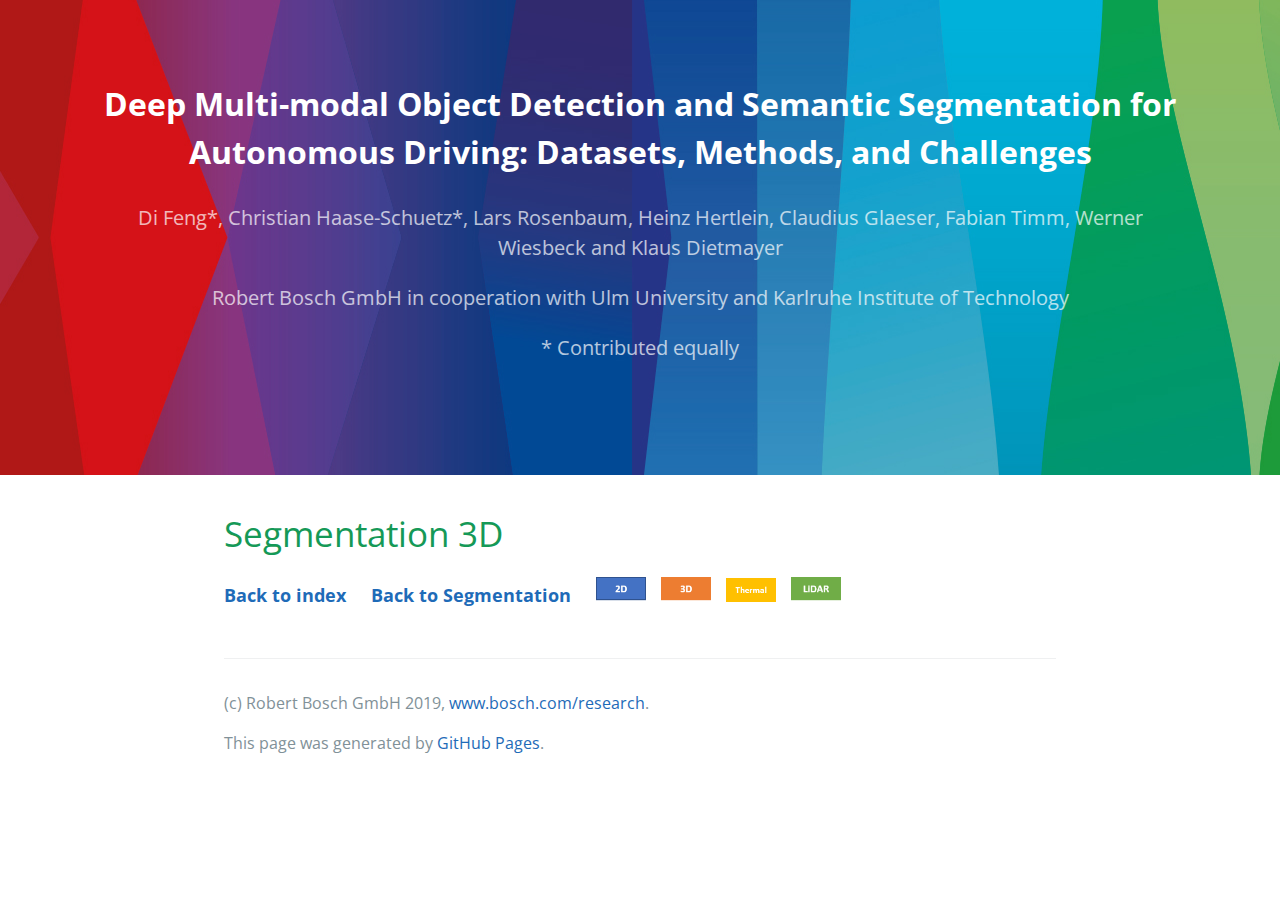
<file: segmentation/segmentation_3D.html>
<!DOCTYPE html>
<html lang="en-US">
  <head>

    
    <meta charset="UTF-8">

<!-- Begin Jekyll SEO tag v2.5.0 -->
<title>Segmentation 3D | Deep Multi-modal Object Detection and Semantic Segmentation for Autonomous Driving: Datasets, Methods, and Challenges</title>
<meta name="generator" content="Jekyll v3.7.4" />
<meta property="og:title" content="Segmentation 3D" />
<meta property="og:locale" content="en_US" />
<meta name="description" content="Di Feng, Christian Haase-Schuetz, Lars Rosenbaum, Heinz Hertlein, Claudius Glaeser, Fabian Timm, Werner Wiesbeck and Klaus Dietmayer &lt;p&gt; Robert Bosch GmbH in cooperation with Ulm University and Karlruhe Institute of Technology &lt;p&gt; * Contributed equally" />
<meta property="og:description" content="Di Feng, Christian Haase-Schuetz, Lars Rosenbaum, Heinz Hertlein, Claudius Glaeser, Fabian Timm, Werner Wiesbeck and Klaus Dietmayer &lt;p&gt; Robert Bosch GmbH in cooperation with Ulm University and Karlruhe Institute of Technology &lt;p&gt; * Contributed equally" />
<link rel="canonical" href="http://boschresearch.github.io/multimodalperception/segmentation/segmentation_3D.html" />
<meta property="og:url" content="http://boschresearch.github.io/multimodalperception/segmentation/segmentation_3D.html" />
<meta property="og:site_name" content="Deep Multi-modal Object Detection and Semantic Segmentation for Autonomous Driving: Datasets, Methods, and Challenges" />
<script type="application/ld+json">
{"url":"http://boschresearch.github.io/multimodalperception/segmentation/segmentation_3D.html","headline":"Segmentation 3D","description":"Di Feng, Christian Haase-Schuetz, Lars Rosenbaum, Heinz Hertlein, Claudius Glaeser, Fabian Timm, Werner Wiesbeck and Klaus Dietmayer &lt;p&gt; Robert Bosch GmbH in cooperation with Ulm University and Karlruhe Institute of Technology &lt;p&gt; * Contributed equally","@type":"WebPage","@context":"http://schema.org"}</script>
<!-- End Jekyll SEO tag -->

    <meta name="viewport" content="width=device-width, initial-scale=1">
    <meta name="theme-color" content="#FF4747">
    <meta name="apple-mobile-web-app-status-bar-style" content="black-translucent">
    <link rel="stylesheet" href="../assets/css/style.css?v=">
  </head>
  <body>
    <a id="skip-to-content" href="#content">Skip to the content.</a>

    <header class="page-header" role="banner">
      <h3 class="project-name">Deep Multi-modal Object Detection and Semantic Segmentation for Autonomous Driving: Datasets, Methods, and Challenges</h3>
      <h4 class="project-tagline">Di Feng*, Christian Haase-Schuetz*, Lars Rosenbaum, Heinz Hertlein, Claudius Glaeser, Fabian Timm, Werner Wiesbeck and Klaus Dietmayer <p> Robert Bosch GmbH in cooperation with Ulm University and Karlruhe Institute of Technology <p> * Contributed equally</h4>
      
      
    </header>

    <main id="content" class="main-content" role="main">
      <h1 id="segmentation-3d">Segmentation 3D</h1>
<p><a id="bck" href="../index.html#introtab"><b>Back to index</b></a>    
<a href="../segmentation.html#bck"><b>Back to Segmentation</b></a>    
<a href="../segmentation/segmentation_2d.html#bck"><img src="../img/2D.png" alt="2D" width="50" /></a>   
<a href="../segmentation/segmentation_3d.html#bck"><img src="../img/3D.png" alt="3D" width="50" /></a>   
<a href="../segmentation/segmentation_thermal.html#bck"><img src="../img/Thermal.png" alt="Thermal" width="50" /></a>  
<a href="../segmentation/segmentation_lidar.html#bck"><img src="../img/LiDAR.png" alt="LiDAR" width="50" /></a></p>

<table id="commontab">

</table>


      <footer class="site-footer">
        
        <span class="site-footer-credits">
        (c) Robert Bosch GmbH 2019, <a href="http://www.bosch.com/research">www.bosch.com/research</a>.
		<p></p>
        This page was generated by <a href="https://pages.github.com">GitHub Pages</a>.</span>
      </footer>
    </main>
  </body>
</html>
</file>
<file: assets/css/style.css>
/*! normalize.css v3.0.2 | MIT License | git.io/normalize */
/** 1. Set default font family to sans-serif. 2. Prevent iOS text size adjust after orientation change, without disabling user zoom. */
@import url("https://fonts.googleapis.com/css?family=Open+Sans:400,700");
html { font-family: sans-serif; /* 1 */ -ms-text-size-adjust: 100%; /* 2 */ -webkit-text-size-adjust: 100%; /* 2 */ }

/** Remove default margin. */
body { margin: 0; }

/* HTML5 display definitions ========================================================================== */
/** Correct `block` display not defined for any HTML5 element in IE 8/9. Correct `block` display not defined for `details` or `summary` in IE 10/11 and Firefox. Correct `block` display not defined for `main` in IE 11. */
article, aside, details, figcaption, figure, footer, header, hgroup, main, menu, nav, section, summary { display: block; }

/** 1. Correct `inline-block` display not defined in IE 8/9. 2. Normalize vertical alignment of `progress` in Chrome, Firefox, and Opera. */
audio, canvas, progress, video { display: inline-block; /* 1 */ vertical-align: baseline; /* 2 */ }

/** Prevent modern browsers from displaying `audio` without controls. Remove excess height in iOS 5 devices. */
audio:not([controls]) { display: none; height: 0; }

/** Address `[hidden]` styling not present in IE 8/9/10. Hide the `template` element in IE 8/9/11, Safari, and Firefox < 22. */
[hidden], template { display: none; }

/* Links ========================================================================== */
/** Remove the gray background color from active links in IE 10. */
a { background-color: transparent; }

/** Improve readability when focused and also mouse hovered in all browsers. */
a:active, a:hover { outline: 0; }

/* Text-level semantics ========================================================================== */
/** Address styling not present in IE 8/9/10/11, Safari, and Chrome. */
abbr[title] { border-bottom: 1px dotted; }

/** Address style set to `bolder` in Firefox 4+, Safari, and Chrome. */
b, strong { font-weight: bold; }

/** Address styling not present in Safari and Chrome. */
dfn { font-style: italic; }

/** Address variable `h1` font-size and margin within `section` and `article` contexts in Firefox 4+, Safari, and Chrome. */
h1 { font-size: 2em; margin: 0.67em 0; }

/** Address styling not present in IE 8/9. */
mark { background: #ff0; color: #000; }

/** Address inconsistent and variable font size in all browsers. */
small { font-size: 80%; }

/** Prevent `sub` and `sup` affecting `line-height` in all browsers. */
sub, sup { font-size: 75%; line-height: 0; position: relative; vertical-align: baseline; }

sup { top: -0.5em; }

sub { bottom: -0.25em; }

/* Embedded content ========================================================================== */
/** Remove border when inside `a` element in IE 8/9/10. */
img { border: 0; }

/** Correct overflow not hidden in IE 9/10/11. */
svg:not(:root) { overflow: hidden; }

/* Grouping content ========================================================================== */
/** Address margin not present in IE 8/9 and Safari. */
figure { margin: 1em 40px; }

/** Address differences between Firefox and other browsers. */
hr { box-sizing: content-box; height: 0; }

/** Contain overflow in all browsers. */
pre { overflow: auto; }

/** Address odd `em`-unit font size rendering in all browsers. */
code, kbd, pre, samp { font-family: monospace, monospace; font-size: 1em; }

/* Forms ========================================================================== */
/** Known limitation: by default, Chrome and Safari on OS X allow very limited styling of `select`, unless a `border` property is set. */
/** 1. Correct color not being inherited. Known issue: affects color of disabled elements. 2. Correct font properties not being inherited. 3. Address margins set differently in Firefox 4+, Safari, and Chrome. */
button, input, optgroup, select, textarea { color: inherit; /* 1 */ font: inherit; /* 2 */ margin: 0; /* 3 */ }

/** Address `overflow` set to `hidden` in IE 8/9/10/11. */
button { overflow: visible; }

/** Address inconsistent `text-transform` inheritance for `button` and `select`. All other form control elements do not inherit `text-transform` values. Correct `button` style inheritance in Firefox, IE 8/9/10/11, and Opera. Correct `select` style inheritance in Firefox. */
button, select { text-transform: none; }

/** 1. Avoid the WebKit bug in Android 4.0.* where (2) destroys native `audio` and `video` controls. 2. Correct inability to style clickable `input` types in iOS. 3. Improve usability and consistency of cursor style between image-type `input` and others. */
button, html input[type="button"], input[type="reset"], input[type="submit"] { -webkit-appearance: button; /* 2 */ cursor: pointer; /* 3 */ }

/** Re-set default cursor for disabled elements. */
button[disabled], html input[disabled] { cursor: default; }

/** Remove inner padding and border in Firefox 4+. */
button::-moz-focus-inner, input::-moz-focus-inner { border: 0; padding: 0; }

/** Address Firefox 4+ setting `line-height` on `input` using `!important` in the UA stylesheet. */
input { line-height: normal; }

/** It's recommended that you don't attempt to style these elements. Firefox's implementation doesn't respect box-sizing, padding, or width.  1. Address box sizing set to `content-box` in IE 8/9/10. 2. Remove excess padding in IE 8/9/10. */
input[type="checkbox"], input[type="radio"] { box-sizing: border-box; /* 1 */ padding: 0; /* 2 */ }

/** Fix the cursor style for Chrome's increment/decrement buttons. For certain `font-size` values of the `input`, it causes the cursor style of the decrement button to change from `default` to `text`. */
input[type="number"]::-webkit-inner-spin-button, input[type="number"]::-webkit-outer-spin-button { height: auto; }

/** 1. Address `appearance` set to `searchfield` in Safari and Chrome. 2. Address `box-sizing` set to `border-box` in Safari and Chrome (include `-moz` to future-proof). */
input[type="search"] { -webkit-appearance: textfield; /* 1 */ /* 2 */ box-sizing: content-box; }

/** Remove inner padding and search cancel button in Safari and Chrome on OS X. Safari (but not Chrome) clips the cancel button when the search input has padding (and `textfield` appearance). */
input[type="search"]::-webkit-search-cancel-button, input[type="search"]::-webkit-search-decoration { -webkit-appearance: none; }

/** Define consistent border, margin, and padding. */
fieldset { border: 1px solid #c0c0c0; margin: 0 2px; padding: 0.35em 0.625em 0.75em; }

/** 1. Correct `color` not being inherited in IE 8/9/10/11. 2. Remove padding so people aren't caught out if they zero out fieldsets. */
legend { border: 0; /* 1 */ padding: 0; /* 2 */ }

/** Remove default vertical scrollbar in IE 8/9/10/11. */
textarea { overflow: auto; }

/** Don't inherit the `font-weight` (applied by a rule above). NOTE: the default cannot safely be changed in Chrome and Safari on OS X. */
optgroup { font-weight: bold; }

/* Tables ========================================================================== */
/** Remove most spacing between table cells. */
table { border-collapse: collapse; border-spacing: 0; }

td, th { padding: 0; }

.highlight table td { padding: 5px; }

.highlight table pre { margin: 0; }

.highlight .cm { color: #999988; font-style: italic; }

.highlight .cp { color: #999999; font-weight: bold; }

.highlight .c1 { color: #999988; font-style: italic; }

.highlight .cs { color: #999999; font-weight: bold; font-style: italic; }

.highlight .c, .highlight .cd { color: #999988; font-style: italic; }

.highlight .err { color: #a61717; background-color: #e3d2d2; }

.highlight .gd { color: #000000; background-color: #ffdddd; }

.highlight .ge { color: #000000; font-style: italic; }

.highlight .gr { color: #aa0000; }

.highlight .gh { color: #999999; }

.highlight .gi { color: #000000; background-color: #ddffdd; }

.highlight .go { color: #888888; }

.highlight .gp { color: #555555; }

.highlight .gs { font-weight: bold; }

.highlight .gu { color: #aaaaaa; }

.highlight .gt { color: #aa0000; }

.highlight .kc { color: #000000; font-weight: bold; }

.highlight .kd { color: #000000; font-weight: bold; }

.highlight .kn { color: #000000; font-weight: bold; }

.highlight .kp { color: #000000; font-weight: bold; }

.highlight .kr { color: #000000; font-weight: bold; }

.highlight .kt { color: #445588; font-weight: bold; }

.highlight .k, .highlight .kv { color: #000000; font-weight: bold; }

.highlight .mf { color: #009999; }

.highlight .mh { color: #009999; }

.highlight .il { color: #009999; }

.highlight .mi { color: #009999; }

.highlight .mo { color: #009999; }

.highlight .m, .highlight .mb, .highlight .mx { color: #009999; }

.highlight .sb { color: #d14; }

.highlight .sc { color: #d14; }

.highlight .sd { color: #d14; }

.highlight .s2 { color: #d14; }

.highlight .se { color: #d14; }

.highlight .sh { color: #d14; }

.highlight .si { color: #d14; }

.highlight .sx { color: #d14; }

.highlight .sr { color: #009926; }

.highlight .s1 { color: #d14; }

.highlight .ss { color: #990073; }

.highlight .s { color: #d14; }

.highlight .na { color: #008080; }

.highlight .bp { color: #999999; }

.highlight .nb { color: #0086B3; }

.highlight .nc { color: #445588; font-weight: bold; }

.highlight .no { color: #008080; }

.highlight .nd { color: #3c5d5d; font-weight: bold; }

.highlight .ni { color: #800080; }

.highlight .ne { color: #990000; font-weight: bold; }

.highlight .nf { color: #990000; font-weight: bold; }

.highlight .nl { color: #990000; font-weight: bold; }

.highlight .nn { color: #555555; }

.highlight .nt { color: #000080; }

.highlight .vc { color: #008080; }

.highlight .vg { color: #008080; }

.highlight .vi { color: #008080; }

.highlight .nv { color: #008080; }

.highlight .ow { color: #000000; font-weight: bold; }

.highlight .o { color: #000000; font-weight: bold; }

.highlight .w { color: #bbbbbb; }

.highlight { background-color: #f8f8f8; }

* { box-sizing: border-box; }

body { padding: 0; margin: 0; font-family: "Open Sans", "Helvetica Neue", Helvetica, Arial, sans-serif; font-size: 16px; line-height: 1.5; color: #606c71; }

#skip-to-content { height: 1px; width: 1px; position: absolute; overflow: hidden; top: -10px; }
#skip-to-content:focus { position: fixed; top: 10px; left: 10px; height: auto; width: auto; background: #e19447; outline: thick solid #e19447; }

a { color: #1e6bb8; text-decoration: none; }
a:hover { text-decoration: underline; }

.btn { display: inline-block; margin-bottom: 1rem; color: rgba(255, 255, 255, 0.7); background-color: rgba(255, 255, 255, 0.08); border-color: rgba(255, 255, 255, 0.2); border-style: solid; border-width: 1px; border-radius: 0.3rem; transition: color 0.2s, background-color 0.2s, border-color 0.2s; }
.btn:hover { color: rgba(255, 255, 255, 0.8); text-decoration: none; background-color: rgba(255, 255, 255, 0.2); border-color: rgba(255, 255, 255, 0.3); }
.btn + .btn { margin-left: 1rem; }
@media screen and (min-width: 64em) { .btn { padding: 0.75rem 1rem; } }
@media screen and (min-width: 42em) and (max-width: 64em) { .btn { padding: 0.6rem 0.9rem; font-size: 0.9rem; } }
@media screen and (max-width: 42em) { .btn { display: block; width: 100%; padding: 0.75rem; font-size: 0.9rem; }
  .btn + .btn { margin-top: 1rem; margin-left: 0; } }

.page-header { color: #fff; text-align: center; background-image: url("../../img/bosch.jpg"); background-repeat: no-repeat; background-position: center; }
@media screen and (min-width: 64em) { .page-header { padding: 5rem 6rem; } }
@media screen and (min-width: 42em) and (max-width: 64em) { .page-header { padding: 3rem 4rem; } }
@media screen and (max-width: 42em) { .page-header { padding: 2rem 1rem; } }

.project-name { margin-top: 0; margin-bottom: 0.1rem; }
@media screen and (min-width: 64em) { .project-name { font-size: 2.0rem; } }
@media screen and (min-width: 42em) and (max-width: 64em) { .project-name { font-size: 2.25rem; } }
@media screen and (max-width: 42em) { .project-name { font-size: 1.25rem; } }

.project-tagline { margin-bottom: 2rem; font-weight: normal; opacity: 0.7; }
@media screen and (min-width: 64em) { .project-tagline { font-size: 1.25rem; } }
@media screen and (min-width: 42em) and (max-width: 64em) { .project-tagline { font-size: 1.15rem; } }
@media screen and (max-width: 42em) { .project-tagline { font-size: 1rem; } }

.main-content { word-wrap: break-word; }
.main-content :first-child { margin-top: 0; }
@media screen and (min-width: 64em) { .main-content { max-width: 64rem; padding: 2rem 6rem; margin: 0 auto; font-size: 1.1rem; } }
@media screen and (min-width: 42em) and (max-width: 64em) { .main-content { padding: 2rem 4rem; font-size: 1.1rem; } }
@media screen and (max-width: 42em) { .main-content { padding: 2rem 1rem; font-size: 1rem; } }
.main-content img { max-width: 100%; }
.main-content h1, .main-content h2, .main-content h3, .main-content h4, .main-content h5, .main-content h6 { margin-top: 2rem; margin-bottom: 1rem; font-weight: normal; color: #159957; }
.main-content p { margin-bottom: 1em; }
.main-content code { padding: 2px 4px; font-family: Consolas, "Liberation Mono", Menlo, Courier, monospace; font-size: 0.9rem; color: #567482; background-color: #f3f6fa; border-radius: 0.3rem; }
.main-content pre { padding: 0.8rem; margin-top: 0; margin-bottom: 1rem; font: 1rem Consolas, "Liberation Mono", Menlo, Courier, monospace; color: #567482; word-wrap: normal; background-color: #f3f6fa; border: solid 1px #dce6f0; border-radius: 0.3rem; }
.main-content pre > code { padding: 0; margin: 0; font-size: 0.9rem; color: #567482; word-break: normal; white-space: pre; background: transparent; border: 0; }
.main-content .highlight { margin-bottom: 1rem; }
.main-content .highlight pre { margin-bottom: 0; word-break: normal; }
.main-content .highlight pre, .main-content pre { padding: 0.8rem; overflow: auto; font-size: 0.9rem; line-height: 1.45; border-radius: 0.3rem; -webkit-overflow-scrolling: touch; }
.main-content pre code, .main-content pre tt { display: inline; max-width: initial; padding: 0; margin: 0; overflow: initial; line-height: inherit; word-wrap: normal; background-color: transparent; border: 0; }
.main-content pre code:before, .main-content pre code:after, .main-content pre tt:before, .main-content pre tt:after { content: normal; }
.main-content ul, .main-content ol { margin-top: 0; }
.main-content blockquote { padding: 0 1rem; margin-left: 0; color: #819198; border-left: 0.3rem solid #dce6f0; }
.main-content blockquote > :first-child { margin-top: 0; }
.main-content blockquote > :last-child { margin-bottom: 0; }
.main-content table { display: block; width: 100%; overflow: auto; word-break: normal; word-break: keep-all; -webkit-overflow-scrolling: touch; }
.main-content table th { font-weight: bold; }
.main-content table th, .main-content table td { padding: 0.5rem 1rem; border: 1px solid #e9ebec; }
.main-content dl { padding: 0; }
.main-content dl dt { padding: 0; margin-top: 1rem; font-size: 1rem; font-weight: bold; }
.main-content dl dd { padding: 0; margin-bottom: 1rem; }
.main-content hr { height: 2px; padding: 0; margin: 1rem 0; background-color: #eff0f1; border: 0; }

.site-footer { padding-top: 2rem; margin-top: 2rem; border-top: solid 1px #eff0f1; }
@media screen and (min-width: 64em) { .site-footer { font-size: 1rem; } }
@media screen and (min-width: 42em) and (max-width: 64em) { .site-footer { font-size: 1rem; } }
@media screen and (max-width: 42em) { .site-footer { font-size: 0.9rem; } }

.site-footer-owner { display: block; font-weight: bold; }

.site-footer-credits { color: #819198; }

#commontab { border-collapse: collapse; width: 102%; }

#commontab td, #commontab th { border: 1px solid #ddd; padding: 8px; font-size: 10px; }

#commontab tr:nth-child(even) { background-color: #f2f2f2; }

#commontab tr:hover { background-color: #ddd; }

#dataset th { padding-top: 12px; padding-bottom: 12px; text-align: left; background-color: #FFC000; color: white; }

#introtab { font-family: "Trebuchet MS", Arial, Helvetica, sans-serif; border-collapse: collapse; width: 100%; }

#introtab td, #introtab th { border: 0px solid #ddd; padding: 8px; font-size: 22px; width: 30%; text-align: left; }

#introtab th { padding-top: 12px; padding-bottom: 12px; padding-right: 12px; text-align: left; color: white; }

#introlink a { background-color: #FFC000; }

#segmentation th { padding-top: 12px; padding-bottom: 12px; text-align: left; background-color: #FFC000; color: white; }

#detection th { padding-top: 12px; padding-bottom: 12px; text-align: left; background-color: #FFC000; color: white; }

#vehicle th { padding-top: 12px; padding-bottom: 12px; text-align: left; background-color: #FFC000; color: white; }
</file>
